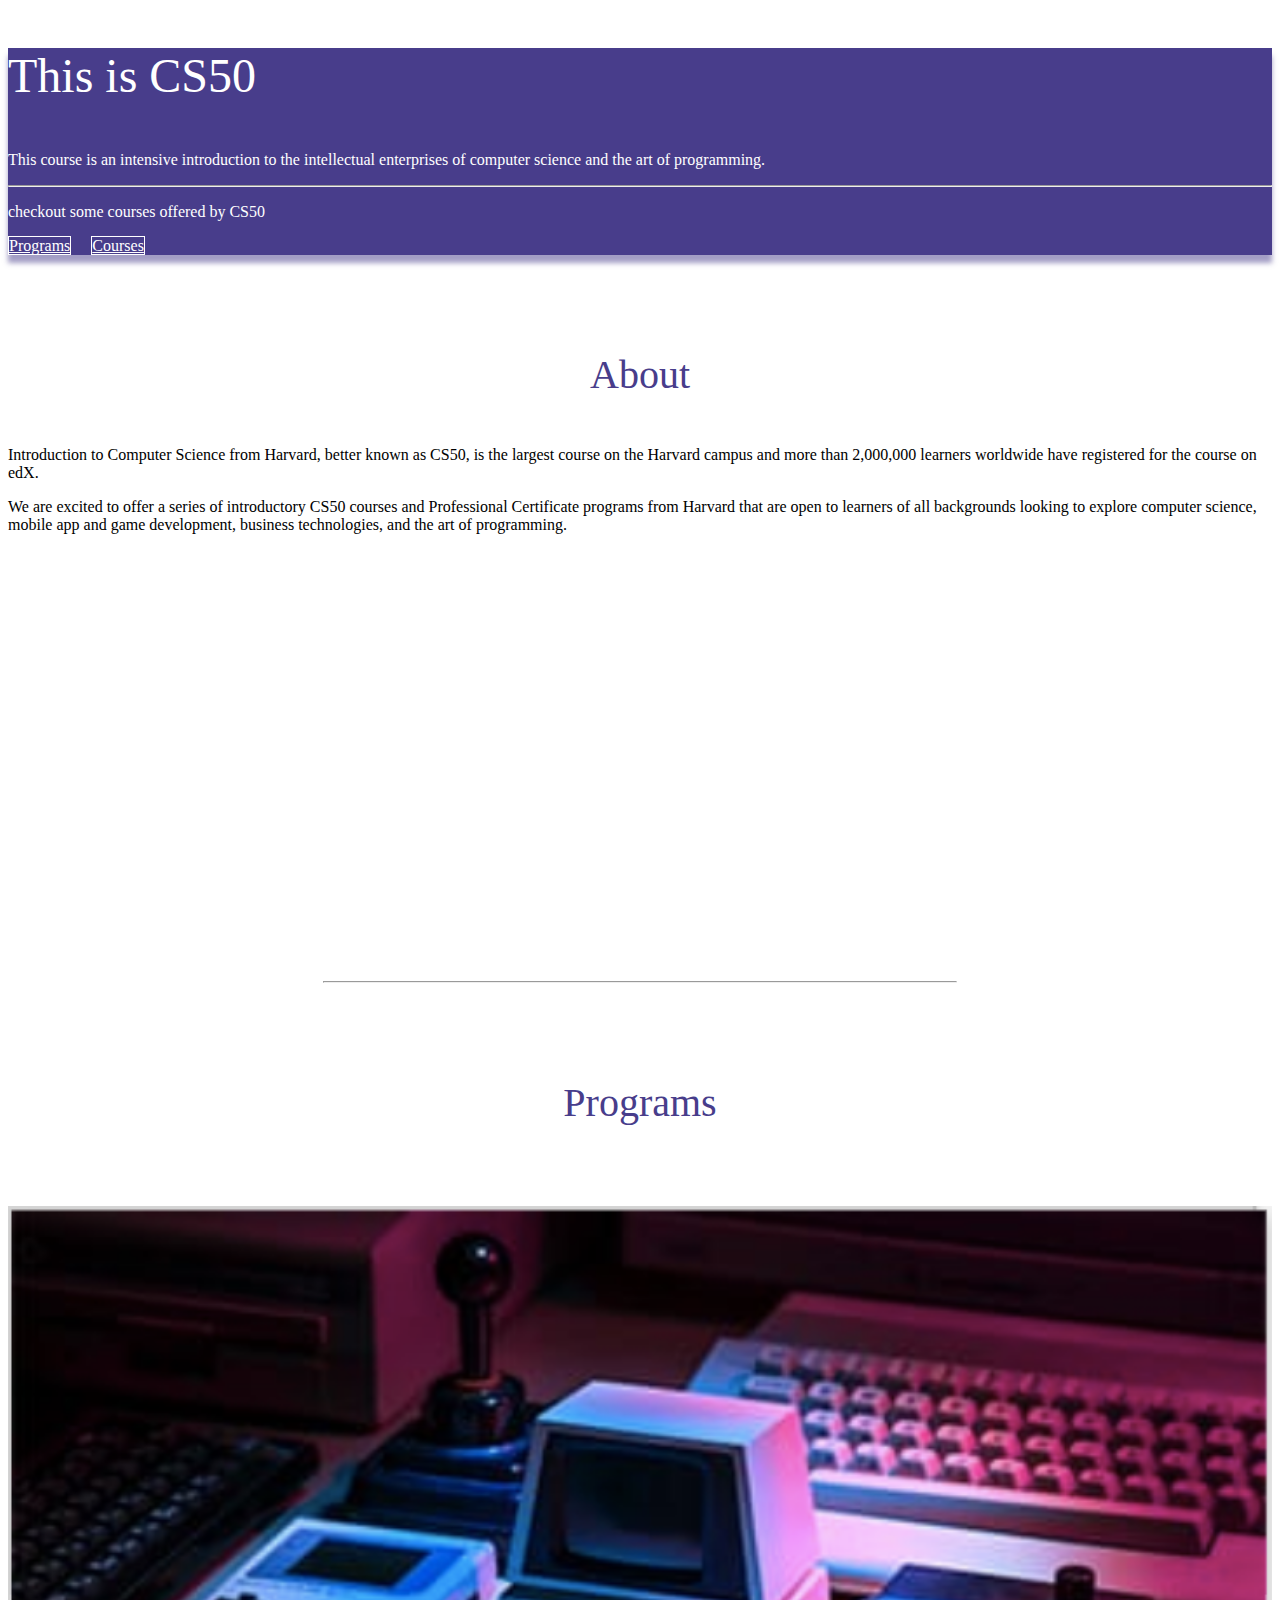
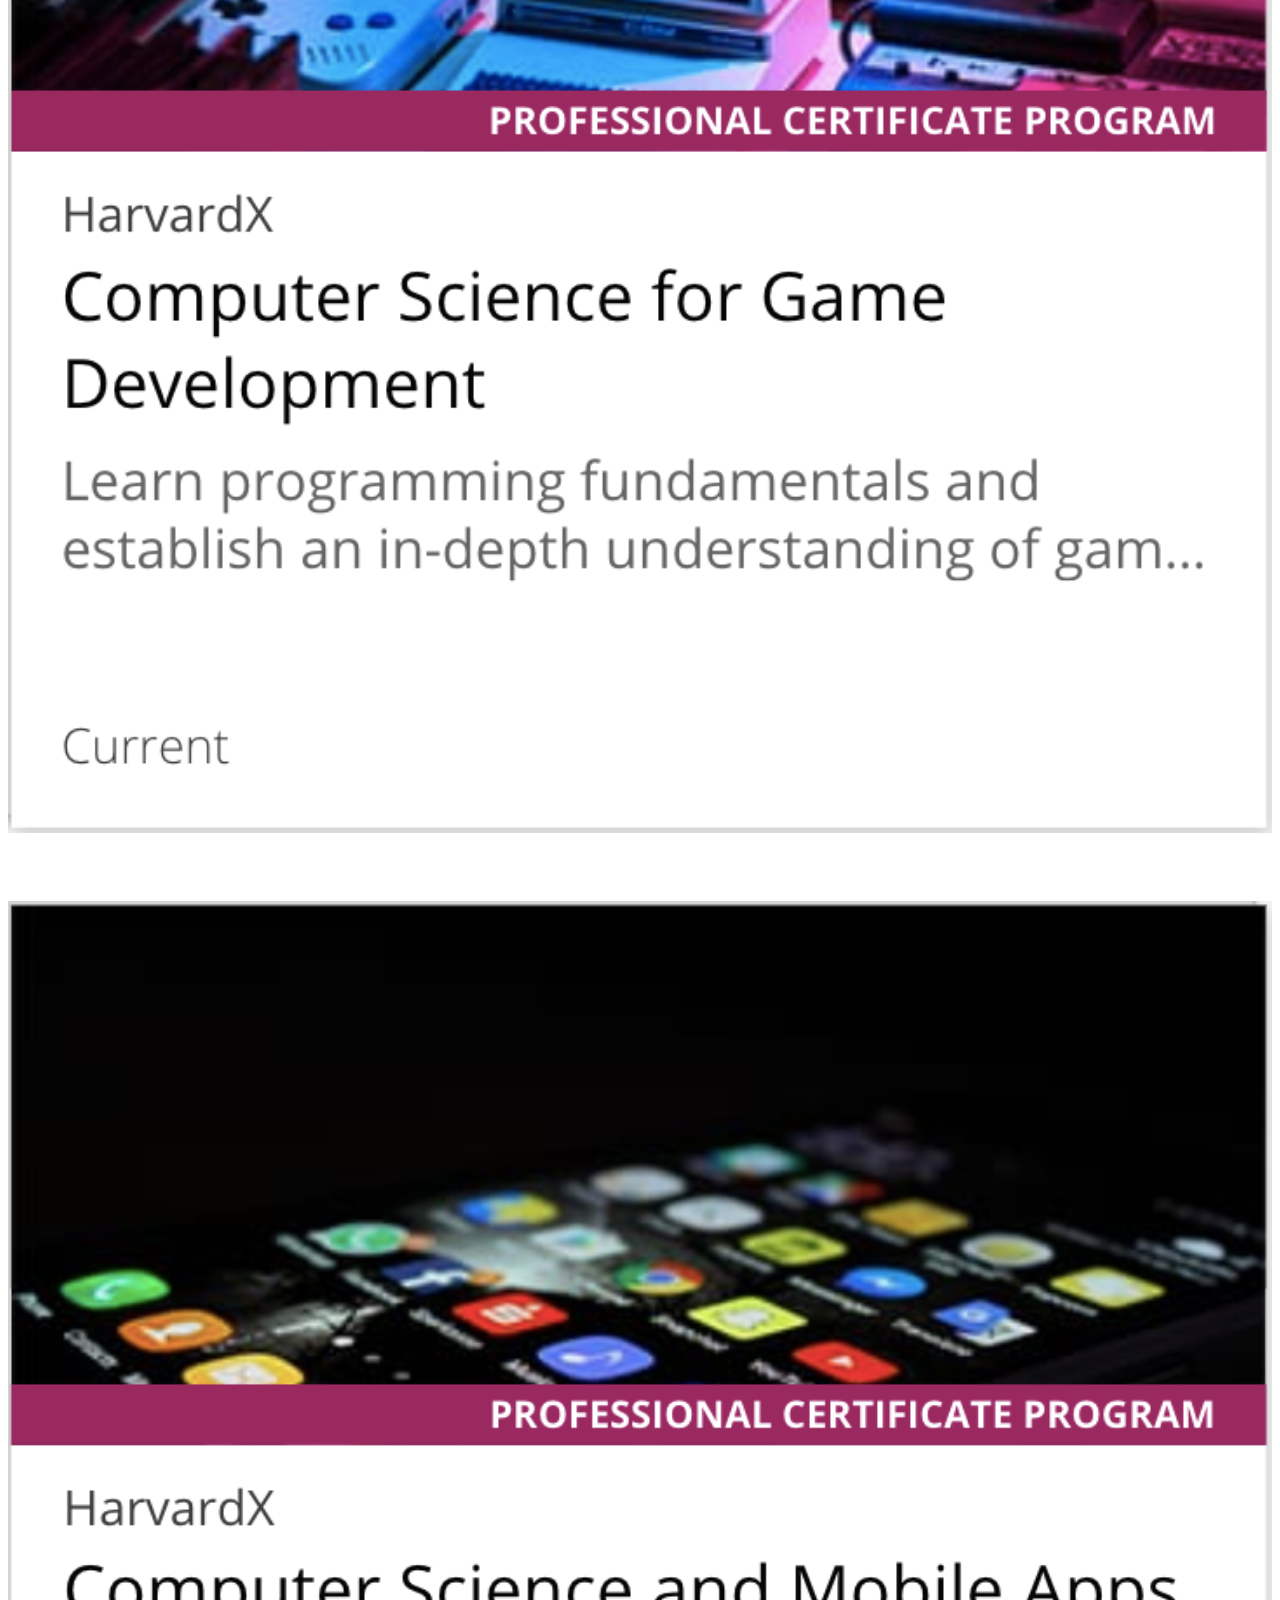
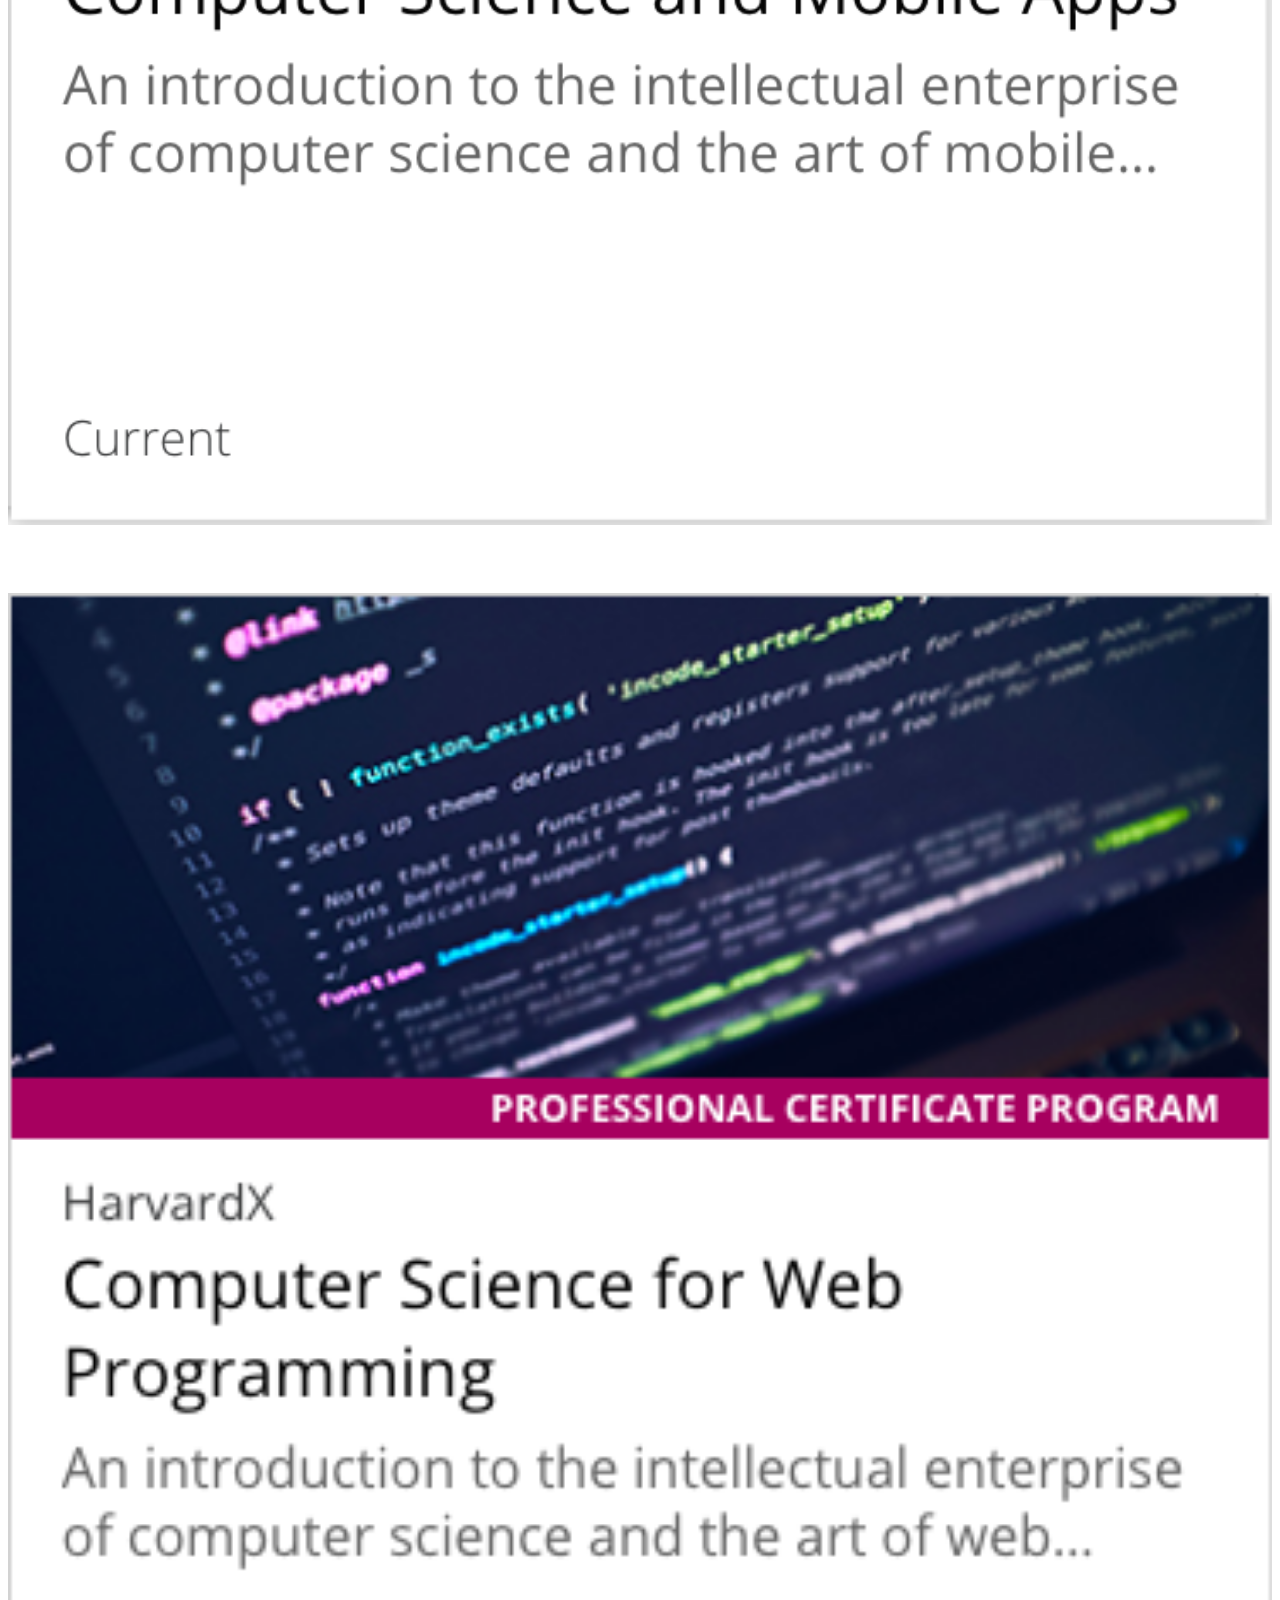
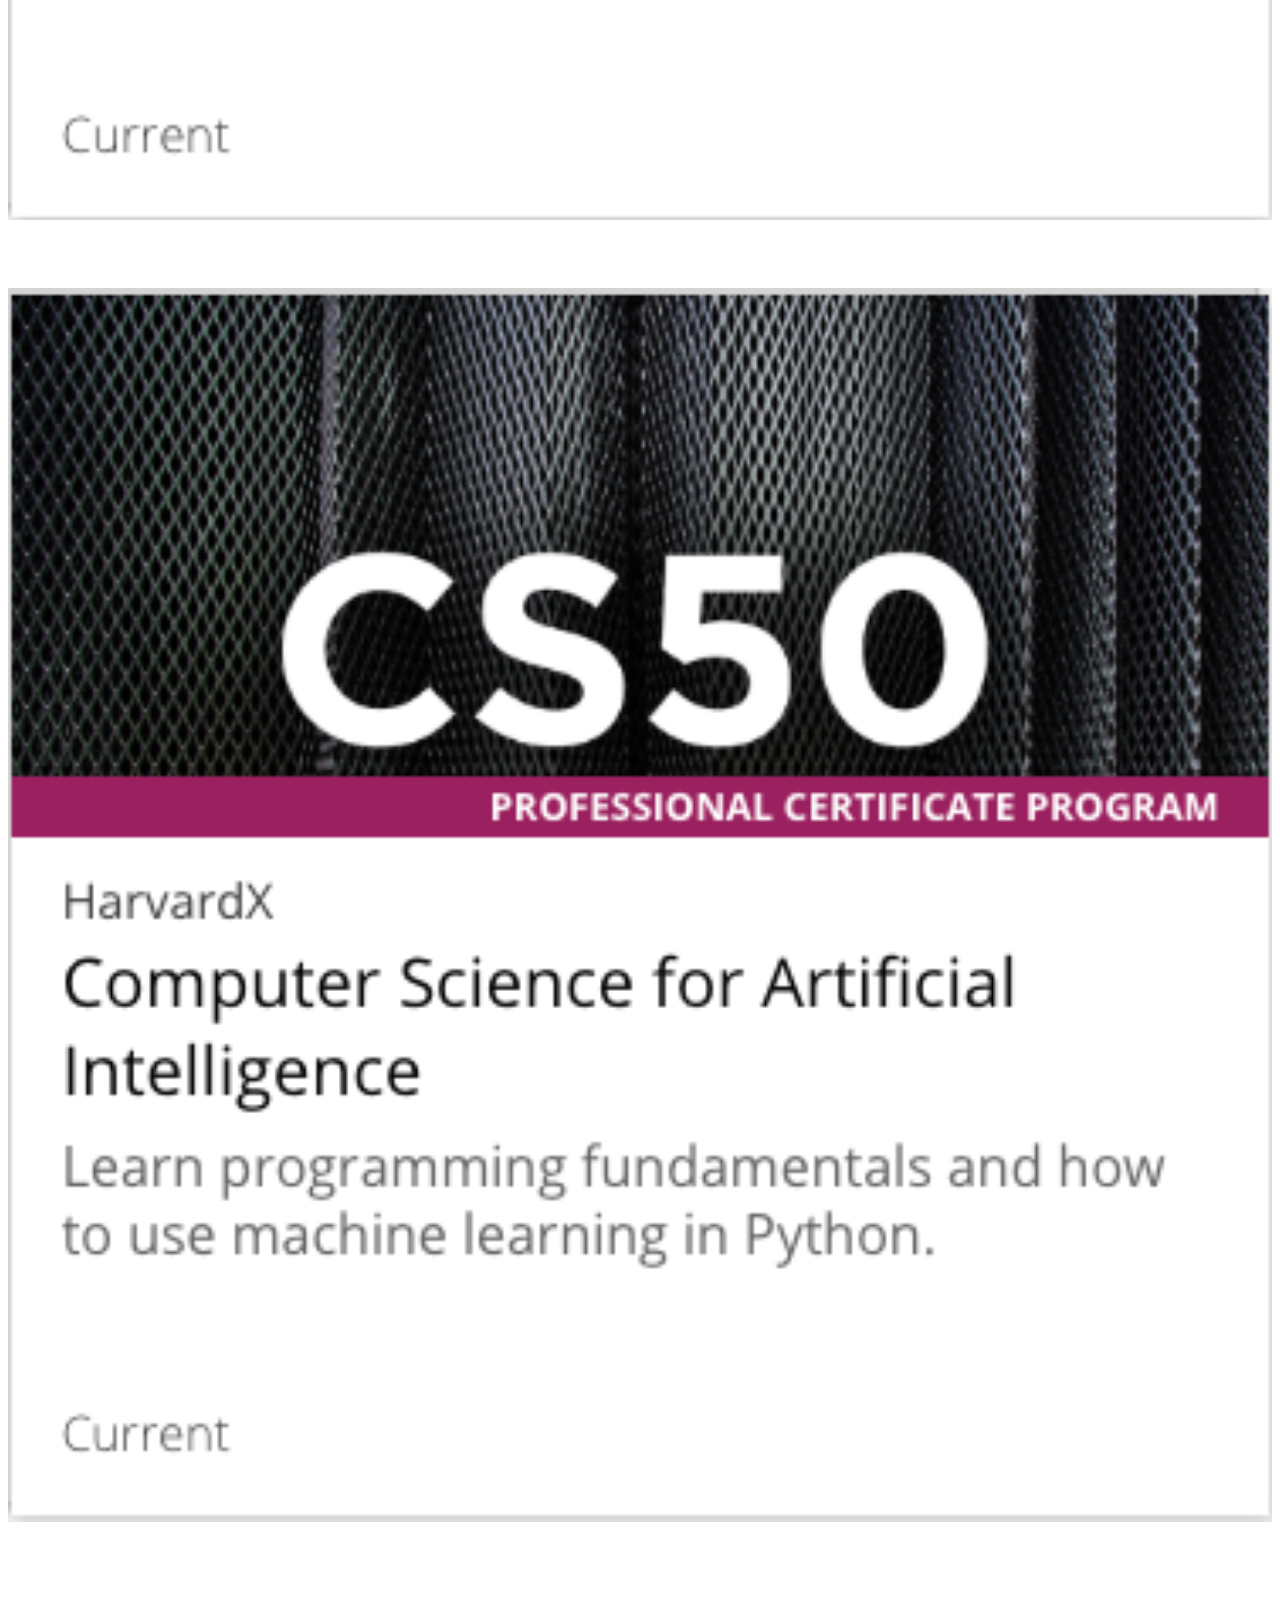
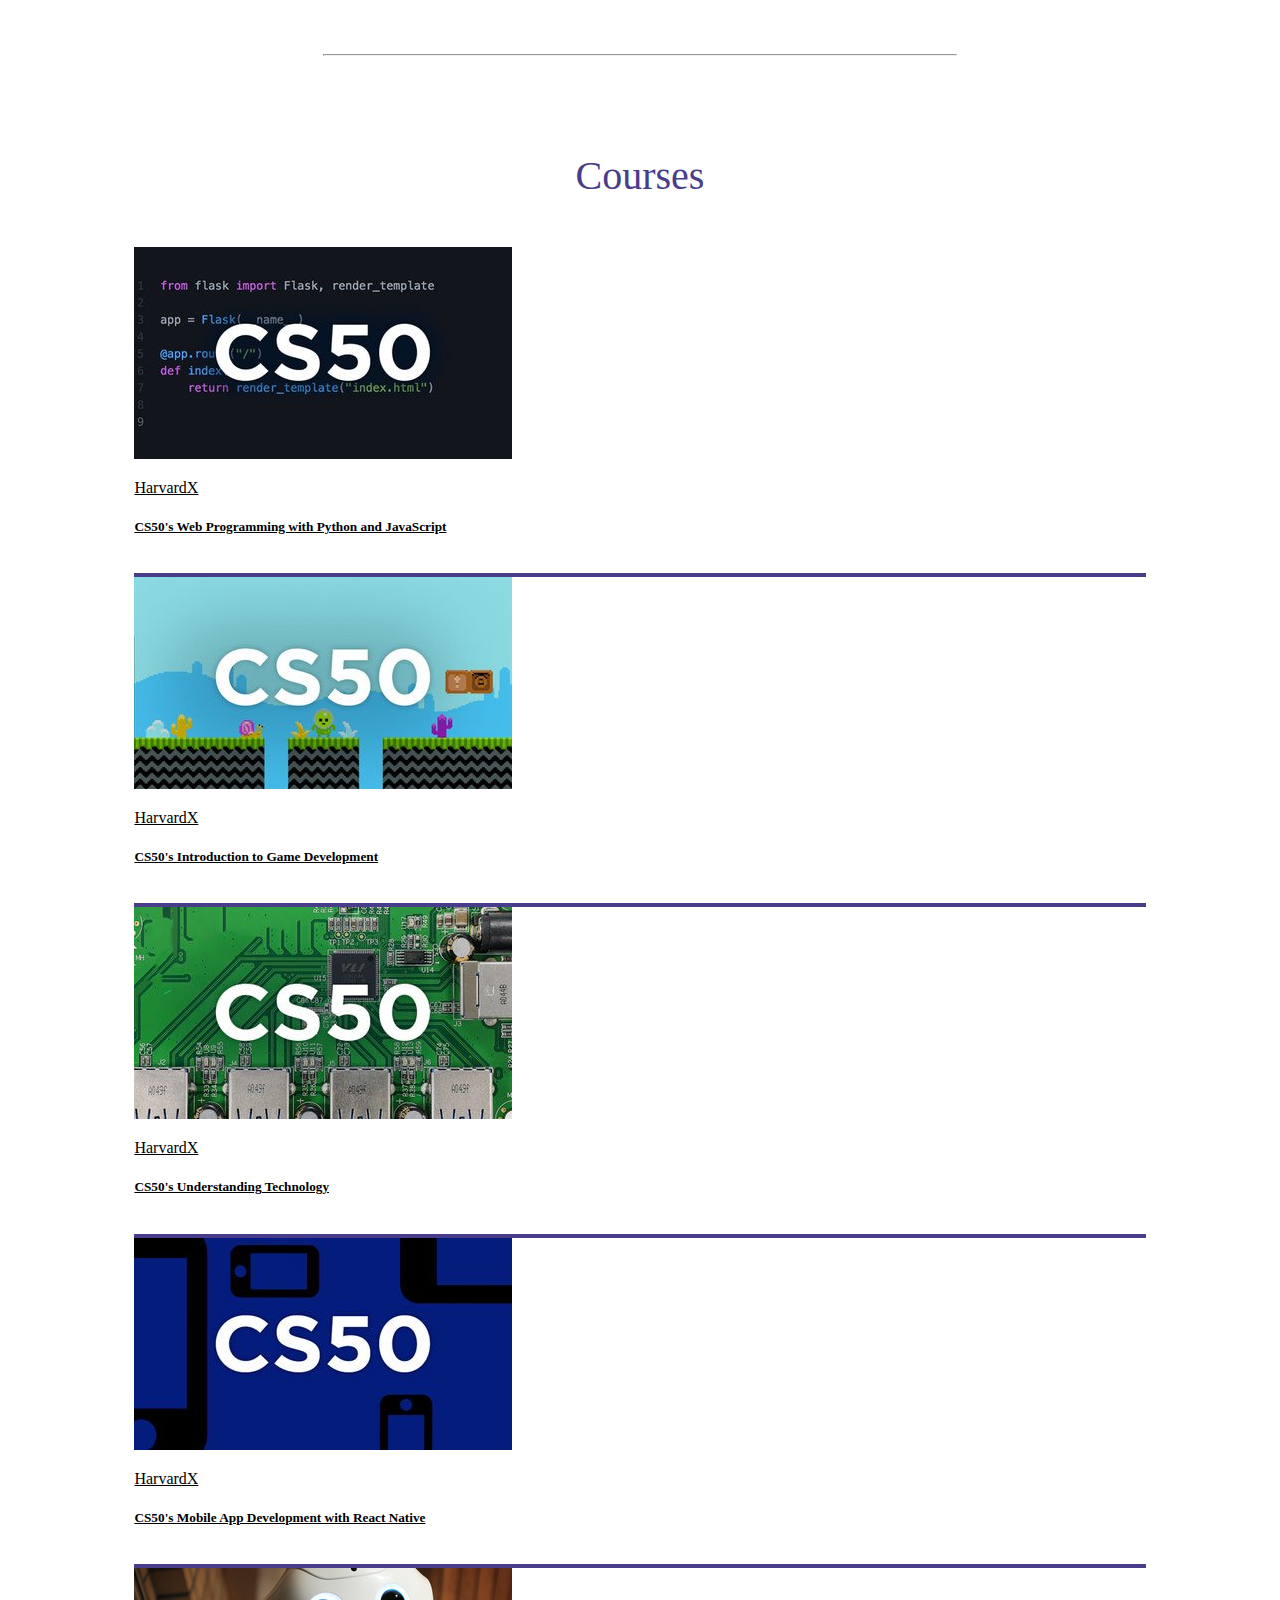
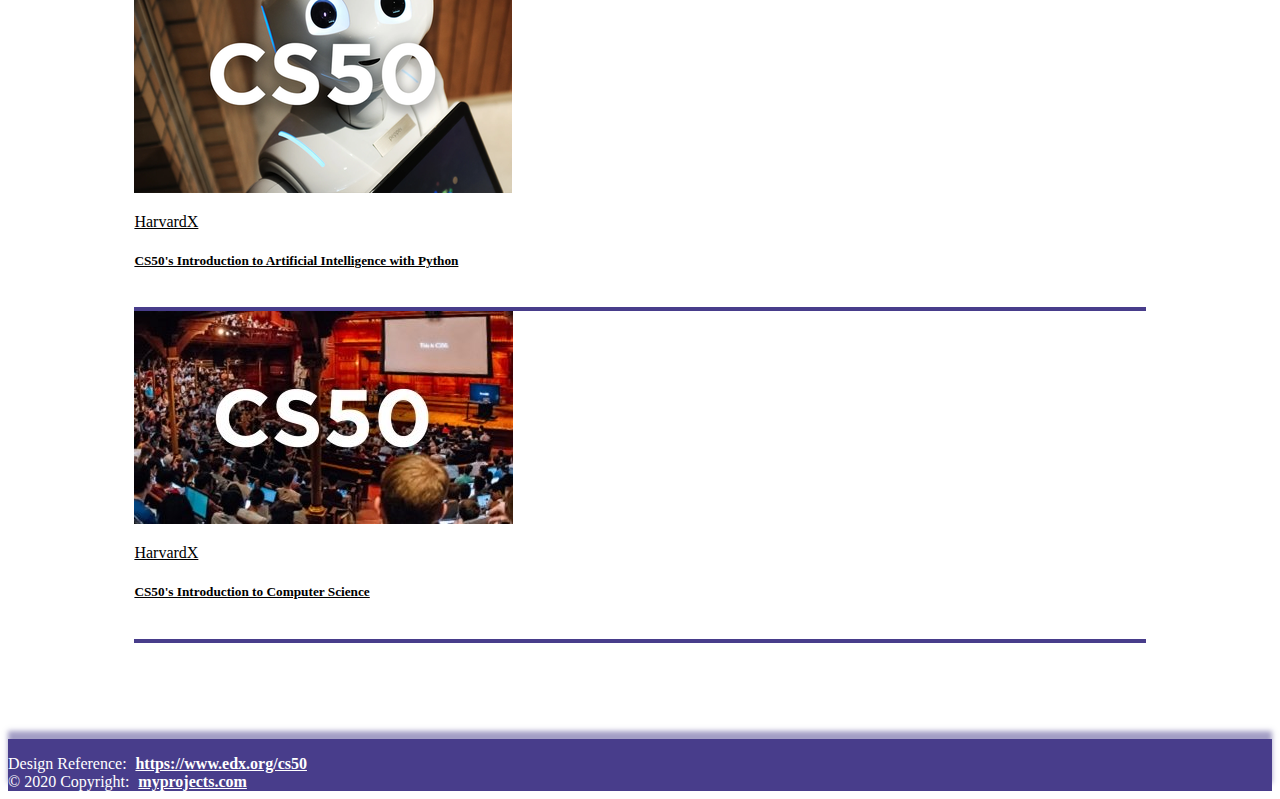
<file: index.html>
<!DOCTYPE html>
<html lang="en" dir="ltr">
  <head>
    <meta charset="utf-8">
    <link rel="stylesheet" href="https://stackpath.bootstrapcdn.com/bootstrap/4.5.0/css/bootstrap.min.css" integrity="sha384-9aIt2nRpC12Uk9gS9baDl411NQApFmC26EwAOH8WgZl5MYYxFfc+NcPb1dKGj7Sk" crossorigin="anonymous">
    <link rel="stylesheet" href="css/master.css">
    <link rel="stylesheet" href="css/home.css">
    <title>EdX - CS50 Courses</title>

    <meta name="viewport" content="width=device-width, initial-scale=1">
  </head>
  <body>
    <div class="jumbotron">
      <div class='container'>
        <h1>This is CS50</h1>
        <p class="lead">This course is an intensive introduction to the intellectual enterprises of computer
          science and the art of programming.
        </p>
        <hr class="my-4">
        <p>checkout some courses offered by CS50</p>
        <p class="lead">
          <a class="btn btn-lg mybtns" href="#programs" >Programs</a>
          <a class="btn btn-lg mybtns" href="#courses" >Courses</a>
        </p>
      </div>
    </div>

    <section id='about' class='container'>
      <h2>About</h2>
      <div class='row justify-content-around'>
        <div class="col-lg-5">
          <p class='lead'>Introduction to Computer Science from Harvard, better known as CS50, is the largest course on the Harvard campus and more than 2,000,000 learners worldwide have registered for the course on edX.</p>
          <p class='lead'>We are excited to offer a series of introductory CS50 courses and Professional Certificate programs from Harvard that are open to learners of all backgrounds looking to explore computer science, mobile app and game development, business technologies, and the art of programming.</p>
        </div>
        <div class="col-lg-5">
          <iframe width="560" height="315" src="https://www.youtube.com/embed/3oFAJtFE8YU" frameborder="0" allow="accelerometer; autoplay; encrypted-media; gyroscope; picture-in-picture" allowfullscreen></iframe>
        </div>
      </div>
    </section>



    <hr class="section-separator">

    <section id='programs' class='container'>
      <h2 >Programs</h2>
      <div class="row  justify-content-around align-items-stretch">

        <div class="col-xl-3 col-lg-4 col-sm-6">
          <a href="https://www.edx.org/professional-certificate/harvardx-computer-science-for-game-development">
            <img src="imgs/harvard-computer-science-for-game-development-professional-certificate.png" alt="">
          </a>
        </div>

        <div class="col-xl-3 col-lg-4 col-sm-6">
          <a href="https://www.edx.org/professional-certificate/harvardx-computer-science-and-mobile-apps">
            <img src="imgs/harvard-computer-science-and-mobile-apps-professional-certificate.png" alt="">
          </a>
        </div>

        <div class="col-xl-3 col-lg-4 col-sm-6">
          <a href="https://www.edx.org/professional-certificate/harvardx-computer-science-for-web-programming">
            <img src="imgs/harvard-cs-for-web-pc.png" alt="">
          </a>
        </div>

        <div class="col-xl-3 col-lg-4 col-sm-6">
          <a href="https://www.edx.org/professional-certificate/harvardx-computer-science-for-artifical-intelligence">
            <img src="imgs/harvard-cs-for-ai-pc.png" alt="">
          </a>
        </div>
      </div>
    </section>

    <hr class="section-separator">

    <section id='courses' class='container'>
      <h2 >Courses</h2>
      <div class="row  justify-content-around align-items-stretch">

        <div class="col-xl-3 col-lg-4 col-sm-6">
          <a href="courses/web-dev.html">
            <div class="card">
              <img src="imgs/web-dev.jpg" class="card-img-top" alt="web-dev">
              <div class="card-body">
                <p class="card-text">HarvardX</p>
                <h5 class="card-title">CS50's Web Programming with Python and JavaScript</h5>
              </div>
            </div>
          </a>
        </div>

        <div class="col-xl-3 col-lg-4 col-sm-6">
          <a href="courses/game-dev.html">
            <div class="card">
              <img src="imgs/game-dev.jpg" class="card-img-top" alt="game-dev">
              <div class="card-body">
                <p class="card-text">HarvardX</p>
                <h5 class="card-title">CS50's Introduction to Game Development</h5>
              </div>
            </div>
          </a>
        </div>

        <div class="col-xl-3 col-lg-4 col-sm-6">
          <a href="courses/understanding-tech.html">
            <div class="card">
              <img src="imgs/understanding-tech.jpg" class="card-img-top" alt="understanding-tech">
              <div class="card-body">
                <p class="card-text">HarvardX</p>
                <h5 class="card-title">CS50's Understanding Technology</h5>
              </div>
            </div>
          </a>
        </div>

        <div class="col-xl-3 col-lg-4 col-sm-6">
          <a href="courses/mobile-app-dev.html">
            <div class="card">
              <img src="imgs/mobile-app-dev.jpg" class="card-img-top" alt="mobile-app-dev">
              <div class="card-body">
                <p class="card-text">HarvardX</p>
                <h5 class="card-title">CS50's Mobile App Development with React Native</h5>
              </div>
            </div>
          </a>
        </div>

        <div class="col-xl-3 col-lg-4 col-sm-6">
          <a href="courses/intro-to-ai.html">
            <div class="card">
              <img src="imgs/intro-to-ai.jpg" class="card-img-top" alt="intro-to-ai">
              <div class="card-body">
                <p class="card-text">HarvardX</p>
                <h5 class="card-title">CS50's Introduction to Artificial Intelligence with Python</h5>
              </div>
            </div>
          </a>
        </div>

        <div class="col-xl-3 col-lg-4 col-sm-6">
          <a href="courses/intro-to-cs.html">
            <div class="card">
              <img src="imgs/intro-to-cs.jpg" class="card-img-top" alt="intro-to-cs">
              <div class="card-body">
                <p class="card-text">HarvardX</p>
                <h5 class="card-title">CS50's Introduction to Computer Science</h5>
              </div>
            </div>
          </a>
        </div>

      </div>
    </section>

    <!-- Footer -->

    <footer class="container-fluid page-footer font-small">
      <div class="text-center">Design Reference:
        <a class='' href="https://www.edx.org/cs50">   https://www.edx.org/cs50</a>
      </div>
      <div class="footer-copyright text-center py-3">© 2020 Copyright:
        <a class='' href="#" >  myprojects.com </a>
      </div>
    </footer>

  </body>


</html>
</file>
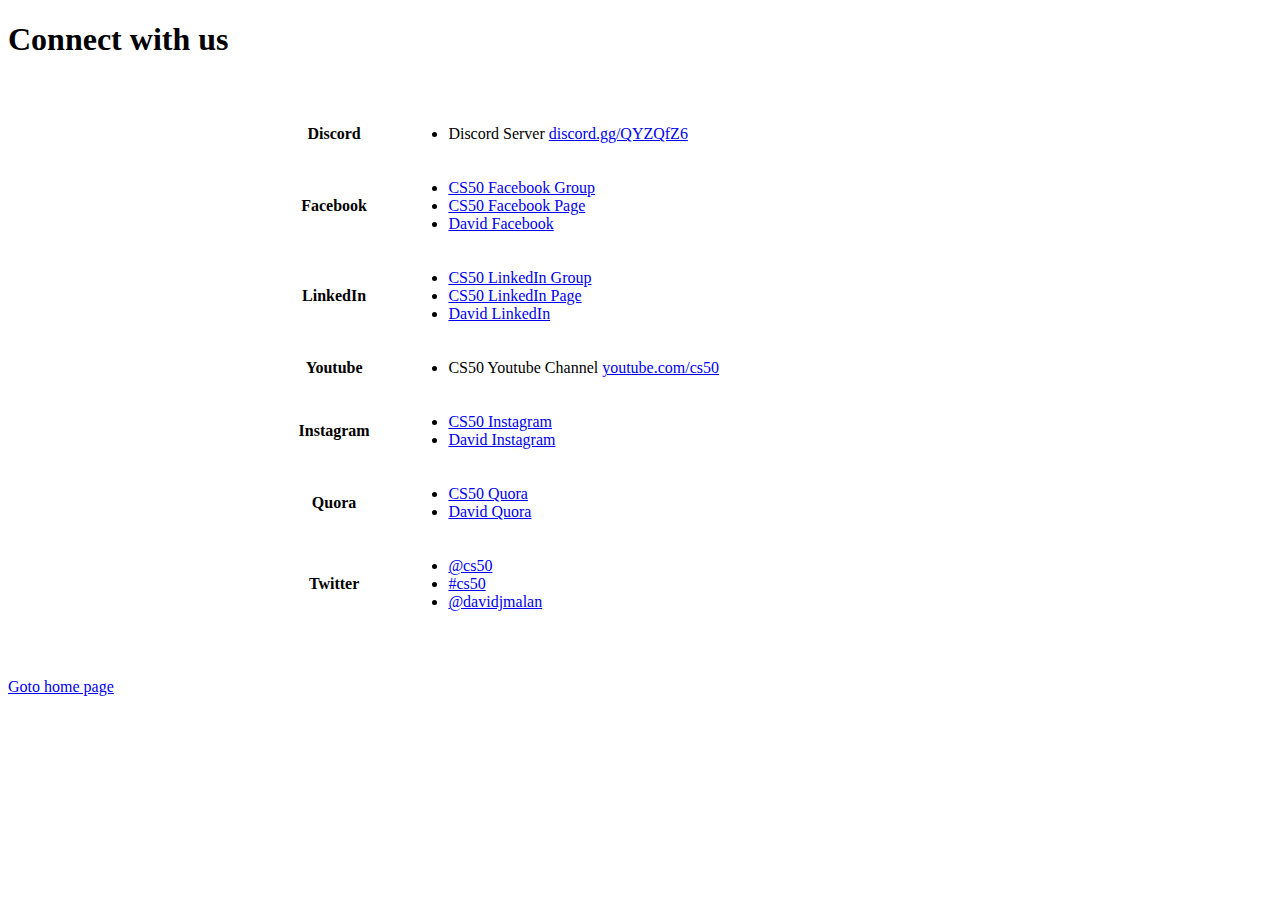
<file: connect.html>
<!DOCTYPE html>
<html lang="en" dir="ltr">
  <head>
    <meta charset="utf-8">
    <meta name="viewport" content="width=device-width, initial-scale=1">
    <link rel="stylesheet" href="https://stackpath.bootstrapcdn.com/bootstrap/4.5.0/css/bootstrap.min.css" integrity="sha384-9aIt2nRpC12Uk9gS9baDl411NQApFmC26EwAOH8WgZl5MYYxFfc+NcPb1dKGj7Sk" crossorigin="anonymous">
    <title>Contact Us</title>
  </head>
  <body >
    <h1 class='display-4 text-center'>Connect with us</h1>
    <div class="container-sm">
      <table class='table'style="width:60%;margin:3rem auto;" >
        <tr>
          <th>Discord</th>
          <td>
            <ul>
              <li> Discord Server <a href="https://discord.gg/QYZQfZ6">discord.gg/QYZQfZ6</a></li>
            </ul>
          </td>
        </tr>
        <tr>
          <th>Facebook</th>
          <td>
            <ul>
              <li><a href="https://www.facebook.com/groups/cs50">CS50 Facebook Group</a></li>
              <li><a href="https://www.facebook.com/cs50">CS50 Facebook Page</a> </li>
              <li><a href="https://www.facebook.com/dmalan">David Facebook</a> </li>

            </ul>
          </td>
        </tr>
        <tr>
          <th>LinkedIn</th>
          <td>
            <ul>
              <li><a href="https://www.linkedin.com/groups/7437240/">CS50 LinkedIn Group</a></li>
              <li><a href="https://www.linkedin.com/company/cs50/">CS50 LinkedIn Page</a> </li>
              <li><a href="https://www.linkedin.com/in/malan/">David LinkedIn</a> </li>
            </ul>
          </td>
        </tr>
        <tr>
          <th>Youtube</th>
          <td>
            <ul>
              <li> CS50 Youtube Channel <a href="http://www.youtube.com/subscription_center?add_user=cs50tv">youtube.com/cs50</a></li>
            </ul>
          </td>
        </tr>
        <tr>
          <th>Instagram</th>
          <td>
            <ul>
              <li>  <a href="https://www.instagram.com/cs50/">CS50 Instagram</a></li>
              <li>  <a href="https://instagram.com/davidjmalan/">David Instagram</a></li>
            </ul>
          </td>
        </tr>
        <tr>
          <th>Quora</th>
          <td>
            <ul>
              <li><a href="https://www.quora.com/topic/Harvard-CS50">CS50 Quora</a></li>
              <li><a href="https://www.quora.com/profile/David-J-Malan">David Quora</a></li>

            </ul>
          </td>
        </tr>
        <tr>
          <th>Twitter</th>
          <td>
            <ul>
              <li><a href="https://twitter.com/@cs50">@cs50</a></li>
              <li><a href="https://twitter.com/intent/tweet?hashtags=cs50">#cs50</a></li>
              <li><a href="https://twitter.com/@davidjmalan">@davidjmalan</a></li>
            </ul>
          </td>
        </tr>
      </table>
      <p class='lead text-center'><a href="./index.html">Goto home page</a>
    </div>
  </body>
</html>
</file>
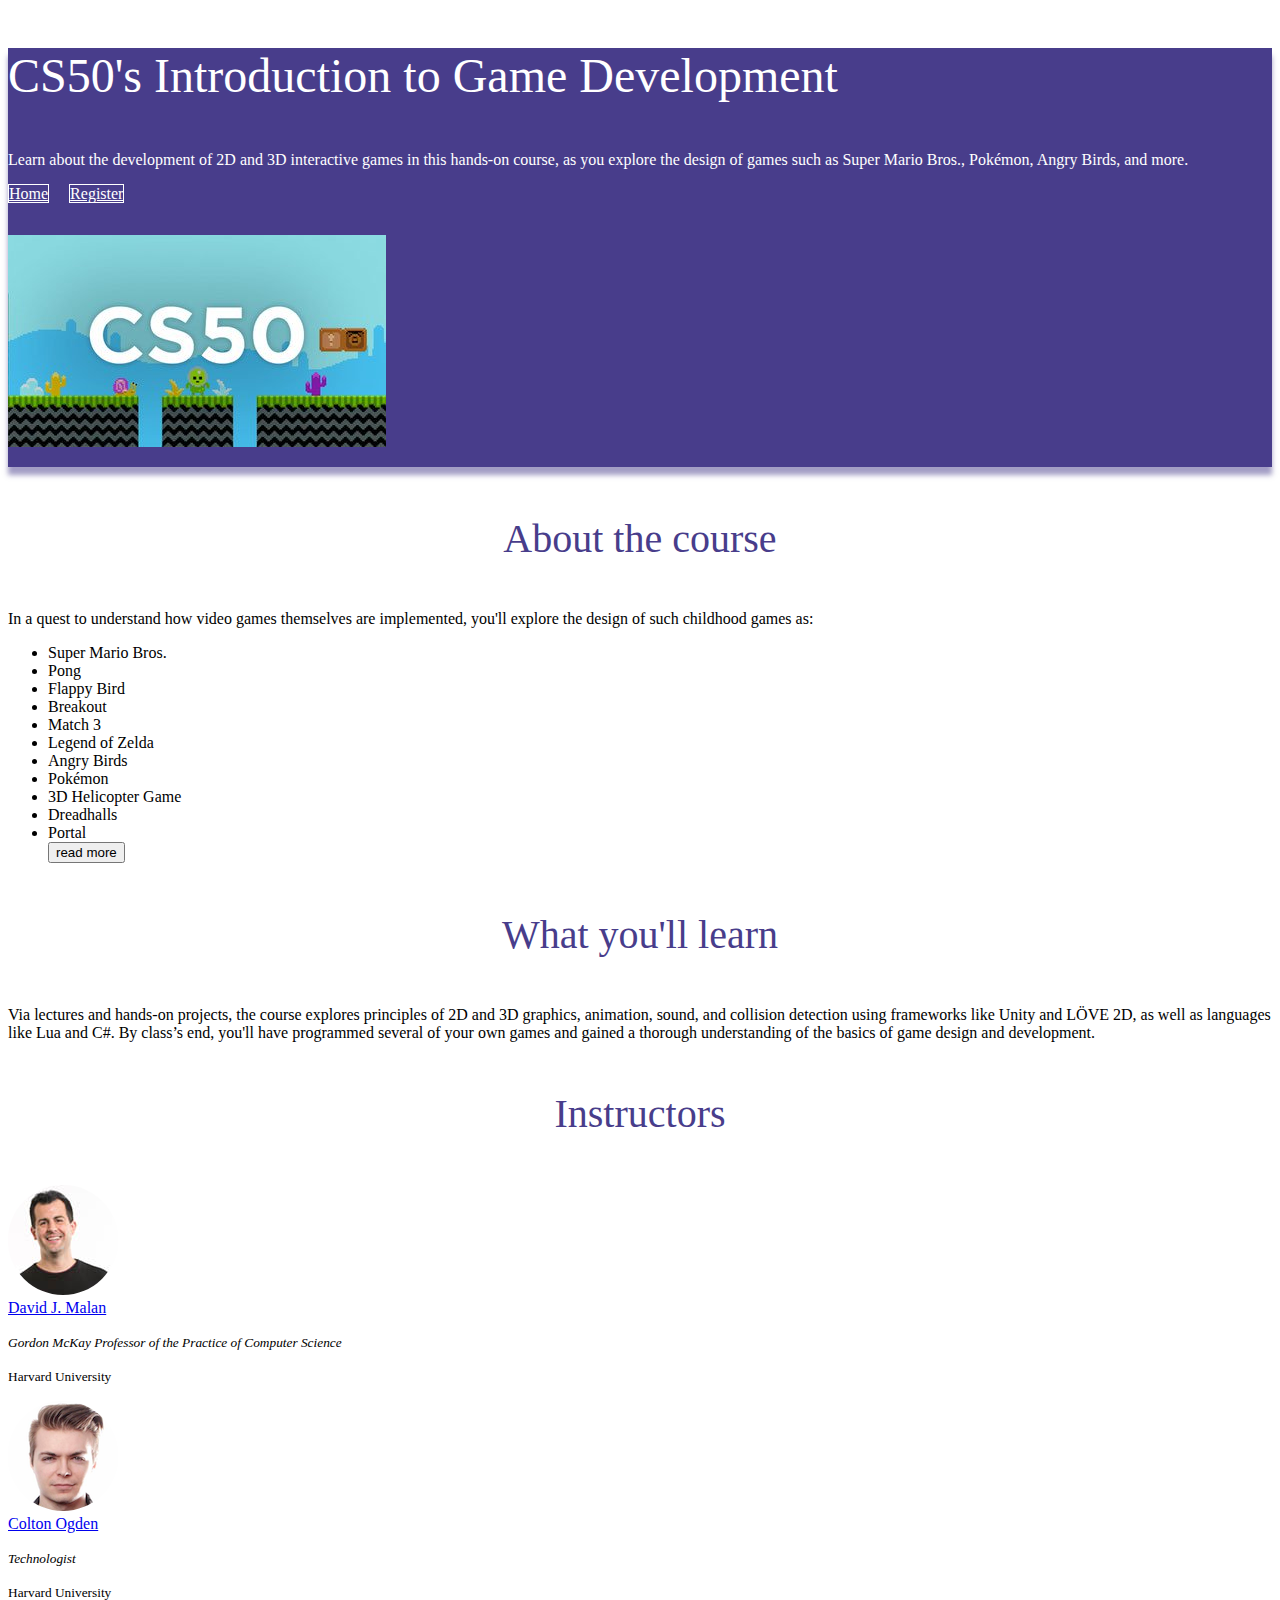
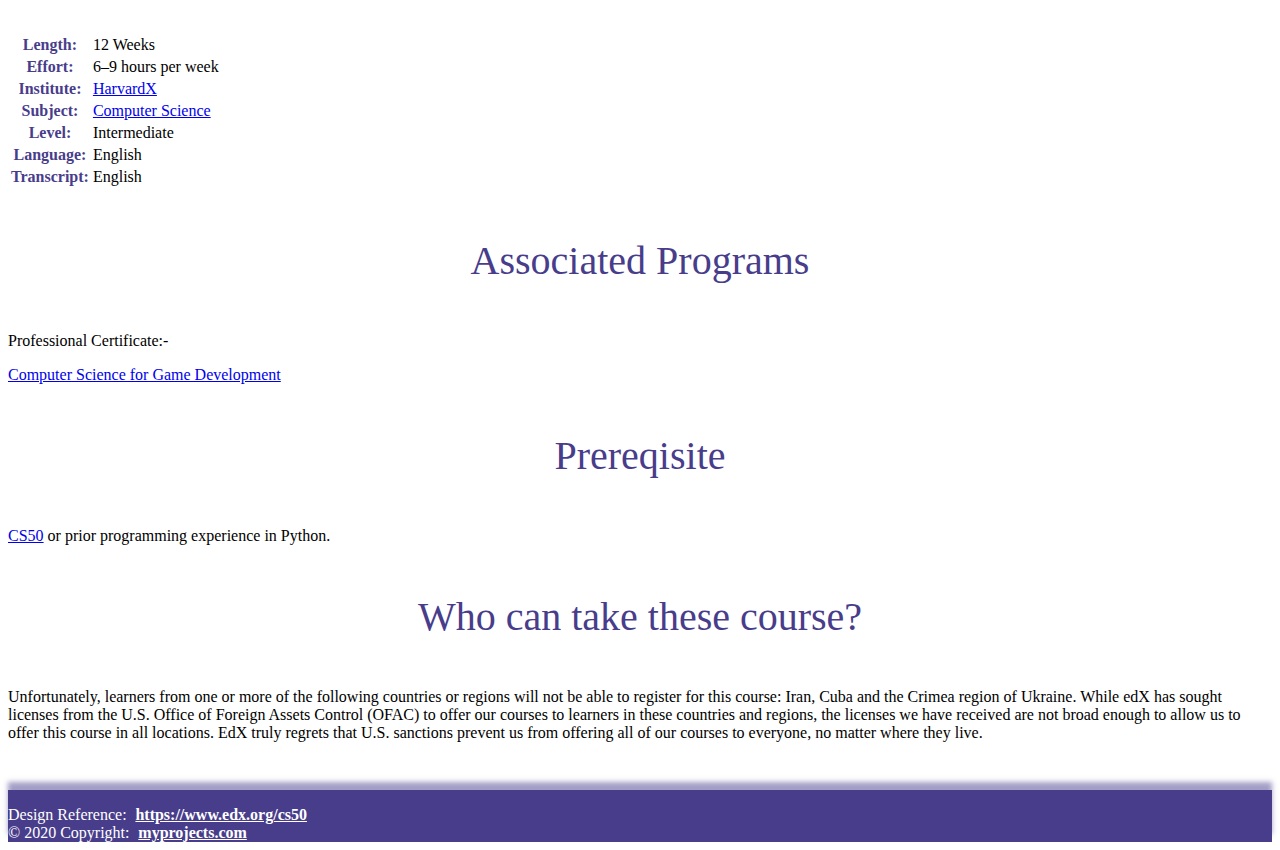
<file: courses/game-dev.html>
<!DOCTYPE html>
<html lang="en" dir="ltr">
  <head>
    <meta charset="utf-8">
    <meta name="viewport" content="width=device-width, initial-scale=1">
    <link rel="stylesheet" href="https://stackpath.bootstrapcdn.com/bootstrap/4.5.0/css/bootstrap.min.css" integrity="sha384-9aIt2nRpC12Uk9gS9baDl411NQApFmC26EwAOH8WgZl5MYYxFfc+NcPb1dKGj7Sk" crossorigin="anonymous">
    <link rel="stylesheet" href="../css/master.css">
    <link rel="stylesheet" href="../css/course.css">
    <title>CS50's Introduction to Game Development</title>
  </head>
  <body>
    <header class='jumbotron'>
      <div class="container">
        <div class='row justify-content-between'>
          <div class="col-lg-6">
            <h1 class=''>CS50's Introduction to Game Development</h1>
            <p class='lead'>Learn about the development of 2D and 3D interactive games in this hands-on course, as you explore the design of games such as Super Mario Bros., Pokémon, Angry Birds, and more.</p>

            <p class="lead">
              <a class="btn btn-lg mybtns" href="../index.html" >Home</a>
              <a class="btn btn-lg mybtns" href="https://www.edx.org/course/cs50s-introduction-to-game-development" >Register</a>
            </p>
          </div>
          <div class="col-md-4 ">
            <img src="../imgs/game-dev.jpg" class='center-block' alt="" width='100%'>
          </div>
        </div>
      </div>
    </header>

    <div class='container'>
      <div class='row justify-content-between'>

        <div class="col-lg-5 order">
          <section>
            <h2 class=''>About the course</h2>
            <p class='lead'>In a quest to understand how video games themselves are implemented, you'll explore the design of such childhood games as:</p>
            <ul>
              <li class='lead'>Super Mario Bros. </li>
              <li class='lead'>Pong</li>
              <li class='lead'>Flappy Bird</li>
              <div id="list-more" class="collapse">
                <li class='lead'>Breakout</li>
                <li class='lead'>Match 3</li>
                <li class='lead'>Legend of Zelda</li>
                <li class='lead'>Angry Birds</li>
                <li class='lead'>Pokémon</li>
                <li class='lead'>3D Helicopter Game</li>
                <li class='lead'>Dreadhalls</li>
                <li class='lead'>Portal</li>
              </div>
              <button type='button' class="btn-sm more-btn" data-toggle='collapse' data-target='#list-more'>read more</button>
            </ul>
          </section>

          <section>
            <h2 class=' '>What you'll learn</h2>
            <p class="lead">Via lectures and hands-on projects, the course explores principles of 2D and 3D graphics, animation, sound, and collision detection using frameworks like Unity and LÖVE 2D, as well as languages like Lua and C#. By class’s end, you'll have programmed several of your own games and gained a thorough understanding of the basics of game design and development.</p>
          </section>
          <section class='container'>
            <h2 class=' '>Instructors</h2>

            <div class="row">
              <div class="col-lg-6">
                <div class="row">
                  <div class="col-4">
                    <img class='profile-pic' src="../imgs/david-j-malan.jpg" alt="david-j-malan" width="120%">
                  </div>
                  <div class="col-8">
                    <a href="https://www.edx.org/bio/david-j-malan">David J. Malan</a>
                    <p><small> <i>Gordon McKay Professor of the Practice of Computer Science</i> </small></p>
                    <p><small class="text-muted">Harvard University</small></p>
                  </div>
                </div>
              </div>
              <div class="col-lg-6">
                <div class="row">
                  <div class="col-4">
                    <img class='profile-pic' src="../imgs/colton-ogden.jpg" alt="colton-ogden" width="120%" >
                  </div>
                  <div class="col-8">
                    <a href="https://www.edx.org/bio/colton-ogden">Colton Ogden</a>
                    <p><small> <i>Technologist</i> </small></p>
                    <p><small class="text-muted">Harvard University</small></p>
                  </div>
                </div>
              </div>
            </div>
          </section>
        </div>
        <div class="col-lg-5 ">
          <section>
            <table class='table table-striped'>
              <tr>
                <th>Length:</th>
                <td>12 Weeks</td>
              </tr>
              <tr>
                <th>Effort:</th>
                <td>6–9 hours per week</td>
              </tr>
              <tr>
                <th>Institute:</th>
                <td> <a href="https://www.edx.org/school/harvardx">HarvardX</a> </td>
              </tr>
              <tr>
                <th>Subject:</th>
                <td> <a href="https://www.edx.org/course/subject/computer-science">Computer Science</a> </td>
              </tr>
              <tr>
                <th>Level:</th>
                <td>Intermediate</td>
              </tr>
              <tr>
                <th>Language:</th>
                <td>English</td>
              </tr>
              <tr>
                <th>Transcript:</th>
                <td>English</td>
              </tr>
            </table>
          </section>
          <section>
            <h2 class=''>Associated Programs</h2>
            <div class='row'>
                <div class='col-6'><p class='lead'>Professional Certificate:-</p></div>
                <div class='col-6'> <a href="https://www.edx.org/professional-certificate/harvardx-computer-science-for-game-development">Computer Science for Game Development</a></div>
            </div>
          </section>
          <section>
            <h2 class=''>Prereqisite</h2>
            <p class='lead'> <a href="../courses/intro-to-cs.html">CS50</a> or prior programming experience in Python.</p>
          </section>
          <section>
            <h2 class=''>Who can take these course?</h2>
            <p class='lead'>Unfortunately, learners from one or more of the following countries or regions will not be able to register for this course: Iran, Cuba and the Crimea region of Ukraine. While edX has sought licenses from the U.S. Office of Foreign Assets Control (OFAC) to offer our courses to learners in these countries and regions, the licenses we have received are not broad enough to allow us to offer this course in all locations. EdX truly regrets that U.S. sanctions prevent us from offering all of our courses to everyone, no matter where they live.</p>
          </section>
        </div>
      </div>
    </div>
    <footer class="container-fluid page-footer font-small">
      <div class="text-center">Design Reference:
        <a href="https://www.edx.org/cs50">https://www.edx.org/cs50</a>
      </div>
      <div class="footer-copyright text-center py-3">© 2020 Copyright:
        <a href="#"> myprojects.com </a>
      </div>
    </footer>
  </body>
  <script src="https://code.jquery.com/jquery-3.2.1.slim.min.js" integrity="sha384-KJ3o2DKtIkvYIK3UENzmM7KCkRr/rE9/Qpg6aAZGJwFDMVNA/GpGFF93hXpG5KkN" crossorigin="anonymous"></script>
  <script src="https://cdnjs.cloudflare.com/ajax/libs/popper.js/1.12.3/umd/popper.min.js" integrity="sha384-vFJXuSJphROIrBnz7yo7oB41mKfc8JzQZiCq4NCceLEaO4IHwicKwpJf9c9IpFgh" crossorigin="anonymous"></script>
  <script src="https://maxcdn.bootstrapcdn.com/bootstrap/4.0.0-beta.2/js/bootstrap.min.js" integrity="sha384-alpBpkh1PFOepccYVYDB4do5UnbKysX5WZXm3XxPqe5iKTfUKjNkCk9SaVuEZflJ" crossorigin="anonymous"></script>
</html>
</file>
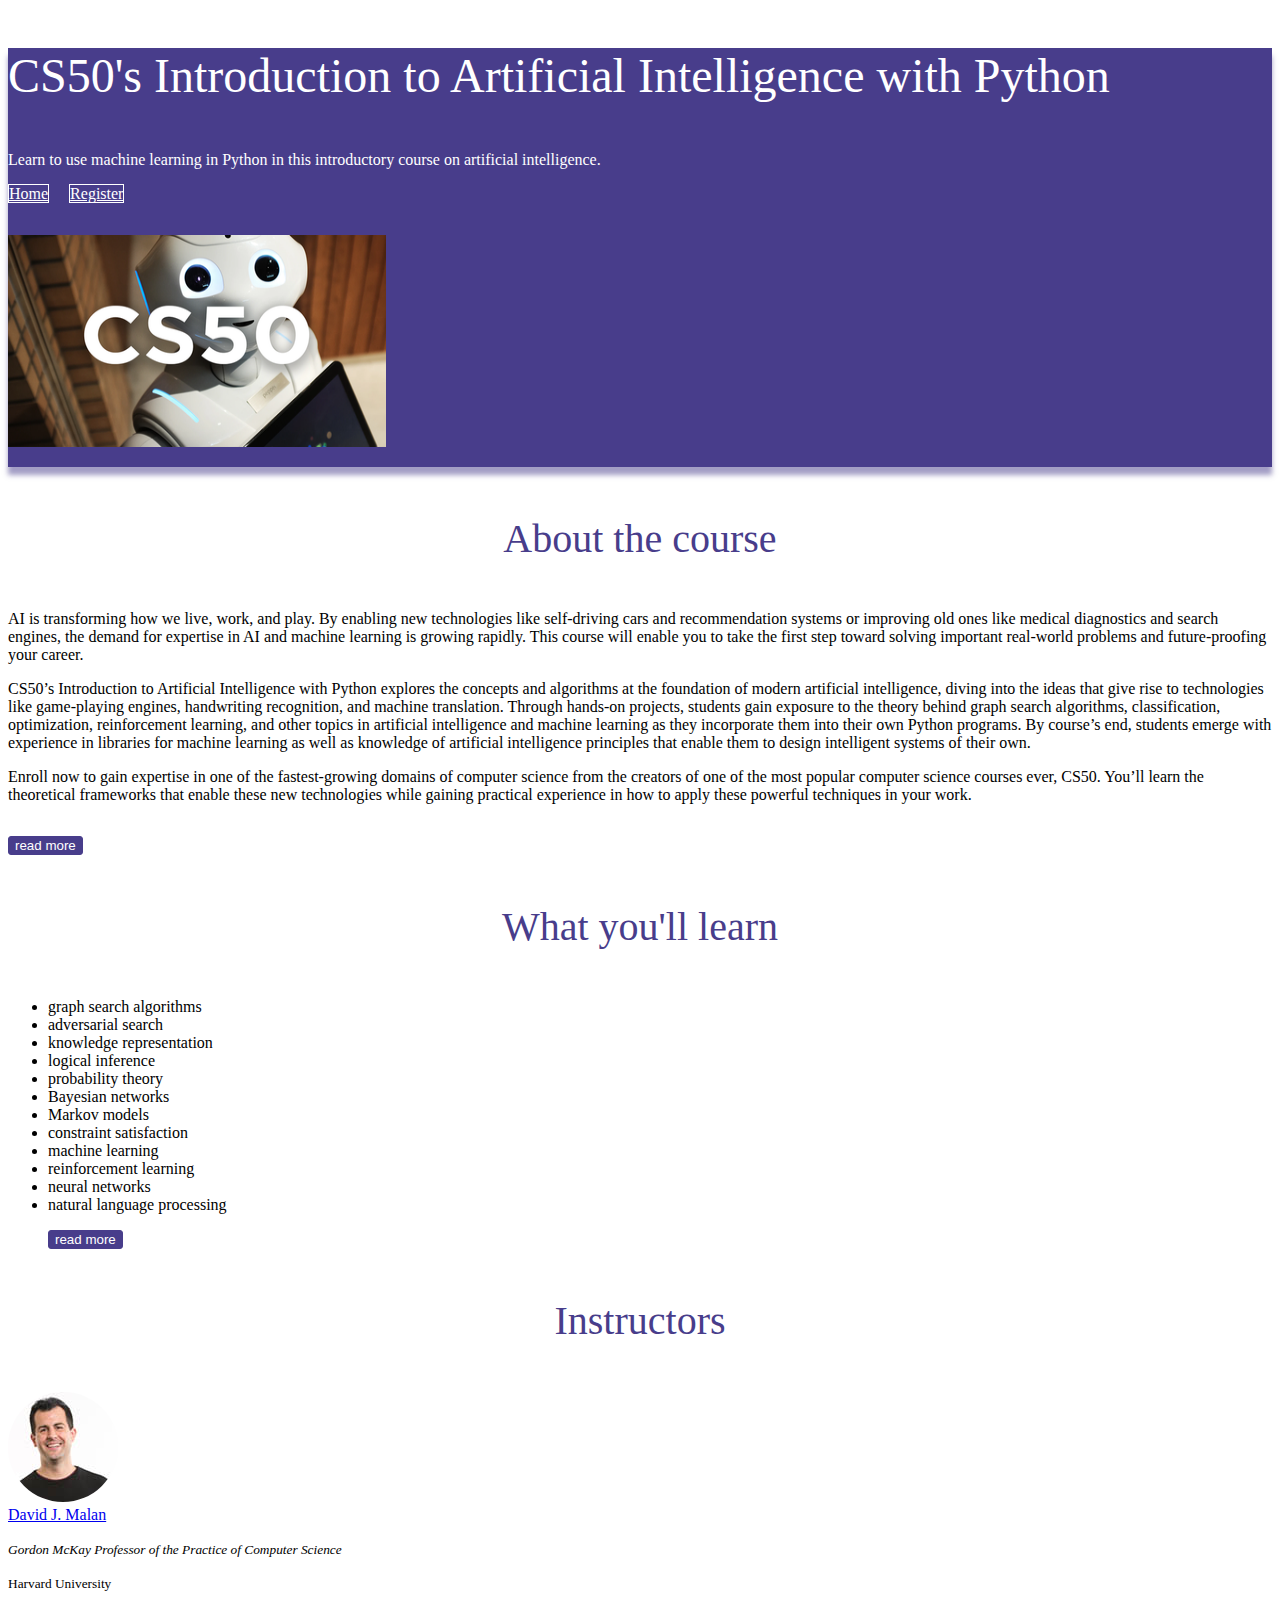
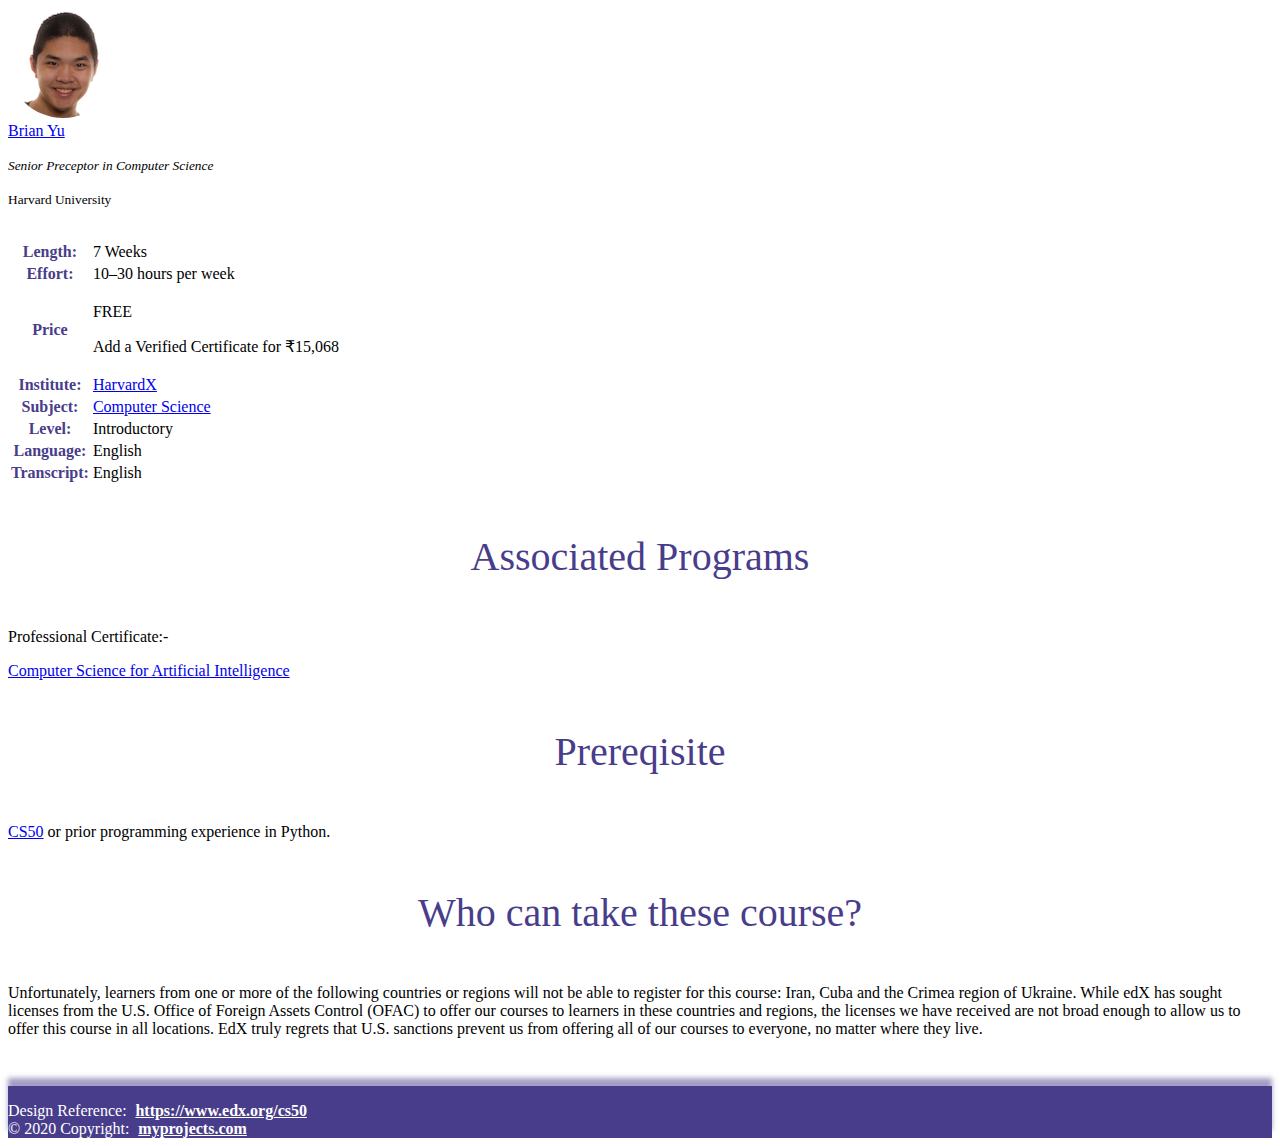
<file: courses/intro-to-ai.html>
<!DOCTYPE html>
<html lang="en" dir="ltr">
  <head>
    <meta charset="utf-8">
    <meta name="viewport" content="width=device-width, initial-scale=1">
    <link rel="stylesheet" href="https://stackpath.bootstrapcdn.com/bootstrap/4.5.0/css/bootstrap.min.css" integrity="sha384-9aIt2nRpC12Uk9gS9baDl411NQApFmC26EwAOH8WgZl5MYYxFfc+NcPb1dKGj7Sk" crossorigin="anonymous">
    <link rel="stylesheet" href="../css/master.css">
    <link rel="stylesheet" href="../css/course.css">
    <title>CS50's Introduction to Artificial Intelligence with Python</title>
  </head>
  <body>
    <header class='jumbotron'>
      <div class="container">
        <div class='row justify-content-between'>
          <div class="col-lg-6">
            <h1 class=''>CS50's Introduction to Artificial Intelligence with Python</h1>
            <p class='lead'>Learn to use machine learning in Python in this introductory course on artificial intelligence.</p>
            <p class="lead">
              <a class="btn btn-lg mybtns" href="../index.html" >Home</a>
              <a class="btn btn-lg mybtns" href="https://www.edx.org/course/cs50s-introduction-to-artificial-intelligence-with-python" >Register</a>
            </p>
          </div>
          <div class="col-md-4 ">
            <img src="../imgs/intro-to-ai.jpg" class='center-block'alt="" width='100%'>
          </div>
        </div>
      </div>
    </header>

    <div class='container'>
      <div class='row justify-content-between'>

        <div class="col-lg-5 order">
          <section>
            <h2 class=''>About the course</h2>
            <p class='lead'>AI is transforming how we live, work, and play. By enabling new technologies like self-driving cars and recommendation systems or improving old ones like medical diagnostics and search engines, the demand for expertise in AI and machine learning is growing rapidly. This course will enable you to take the first step toward solving important real-world problems and future-proofing your career.</p>

            <div id='more' class='collapse'>
              <p class='lead'>CS50’s Introduction to Artificial Intelligence with Python explores the concepts and algorithms at the foundation of modern artificial intelligence, diving into the ideas that give rise to technologies like game-playing engines, handwriting recognition, and machine translation. Through hands-on projects, students gain exposure to the theory behind graph search algorithms, classification, optimization, reinforcement learning, and other topics in artificial intelligence and machine learning as they incorporate them into their own Python programs. By course’s end, students emerge with experience in libraries for machine learning as well as knowledge of artificial intelligence principles that enable them to design intelligent systems of their own.</p>
              <p class='lead'>Enroll now to gain expertise in one of the fastest-growing domains of computer science from the creators of one of the most popular computer science courses ever, CS50. You’ll learn the theoretical frameworks that enable these new technologies while gaining practical experience in how to apply these powerful techniques in your work.</p>
            </div>
            <button type='button' class="btn-sm btn-more" data-toggle='collapse' data-target='#more'>read more</button>
          </section>

          <section>
            <h2 class=''>What you'll learn</h2>
            <ul>
              <li class='lead'>graph search algorithms</li>
              <li class='lead'>adversarial search</li>
              <li class='lead'>knowledge representation</li>
              <li class='lead'>logical inference</li>
              <li class='lead'>probability theory</li>
              <div id="list-more" class="collapse">
                <li class='lead'>Bayesian networks</li>
                <li class='lead'>Markov models</li>
                <li class='lead'>constraint satisfaction</li>
                <li class='lead'>machine learning</li>
                <li class='lead'>reinforcement learning</li>
                <li class='lead'>neural networks</li>
                <li class='lead'>natural language processing</li>
              </div>
              <button type='button' class="btn-sm btn-more" data-toggle='collapse' data-target='#list-more'>read more</button>
            </ul>
          </section>
          <section class='container'>
            <h2 class=''>Instructors</h2>

            <div class="row">
              <div class="col-lg-6">
                <div class="row">
                  <div class="col-4">
                    <img class='profile-pic' src="../imgs/david-j-malan.jpg" alt="david-j-malan" width="120%">
                  </div>
                  <div class="col-8">
                    <a href="https://www.edx.org/bio/david-j-malan">David J. Malan</a>
                    <p><small> <i>Gordon McKay Professor of the Practice of Computer Science</i> </small></p>
                    <p><small class="text-muted">Harvard University</small></p>
                  </div>
                </div>
              </div>
              <div class="col-lg-6">
                <div class="row">
                  <div class="col-4">
                    <img class='profile-pic' src="../imgs/brian-yu.jpg" alt="brian-yu" width="120%" >
                  </div>
                  <div class="col-8">
                    <a href="https://www.edx.org/bio/brian-yu">Brian Yu</a>
                    <p><small> <i>Senior Preceptor in Computer Science</i> </small></p>
                    <p><small class="text-muted">Harvard University</small></p>
                  </div>
                </div>
              </div>
            </div>
          </section>
        </div>
        <div class="col-lg-5 ">
          <section>
            <table class='table table-striped'>
              <tr>
                <th>Length:</th>
                <td>7 Weeks</td>
              </tr>
              <tr>
                <th>Effort:</th>
                <td>10–30 hours per week</td>
              </tr>
              <tr>
                <th>Price</th>
                <td>
                  <p>FREE</p>
                  <p>Add a Verified Certificate for ₹15,068</p>
                </td>
              </tr>
              <tr>
                <th>Institute:</th>
                <td> <a href="https://www.edx.org/school/harvardx">HarvardX</a> </td>
              </tr>
              <tr>
                <th>Subject:</th>
                <td> <a href="https://www.edx.org/course/subject/computer-science">Computer Science</a> </td>
              </tr>
              <tr>
                <th>Level:</th>
                <td>Introductory</td>
              </tr>
              <tr>
                <th>Language:</th>
                <td>English</td>
              </tr>
              <tr>
                <th>Transcript:</th>
                <td>English</td>
              </tr>
            </table>
          </section>
          <section>
            <h2 class=''>Associated Programs</h2>
            <div class='row'>
                <div class='col-6'><p class='lead'>Professional Certificate:-</p></div>
                <div class='col-6'> <a href="https://www.edx.org/professional-certificate/harvardx-computer-science-for-artifical-intelligence">Computer Science for Artificial Intelligence</a></div>
            </div>
          </section>
          <section>
            <h2 class=''>Prereqisite</h2>
            <p class='lead'> <a href="../courses/intro-to-cs.html">CS50</a>  or prior programming experience in Python.</p>
          </section>
          <section>
            <h2 class=''>Who can take these course?</h2>
            <p class='lead'>Unfortunately, learners from one or more of the following countries or regions will not be able to register for this course: Iran, Cuba and the Crimea region of Ukraine. While edX has sought licenses from the U.S. Office of Foreign Assets Control (OFAC) to offer our courses to learners in these countries and regions, the licenses we have received are not broad enough to allow us to offer this course in all locations. EdX truly regrets that U.S. sanctions prevent us from offering all of our courses to everyone, no matter where they live.</p>
          </section>
        </div>
      </div>
    </div>
    <footer class="container-fluid page-footer font-small">
      <div class="text-center">Design Reference:
        <a href="https://www.edx.org/cs50">https://www.edx.org/cs50</a>
      </div>
      <div class="footer-copyright text-center py-3">© 2020 Copyright:
        <a href="#"> myprojects.com </a>
      </div>
    </footer>
  </body>
  <script src="https://code.jquery.com/jquery-3.2.1.slim.min.js" integrity="sha384-KJ3o2DKtIkvYIK3UENzmM7KCkRr/rE9/Qpg6aAZGJwFDMVNA/GpGFF93hXpG5KkN" crossorigin="anonymous"></script>
  <script src="https://cdnjs.cloudflare.com/ajax/libs/popper.js/1.12.3/umd/popper.min.js" integrity="sha384-vFJXuSJphROIrBnz7yo7oB41mKfc8JzQZiCq4NCceLEaO4IHwicKwpJf9c9IpFgh" crossorigin="anonymous"></script>
  <script src="https://maxcdn.bootstrapcdn.com/bootstrap/4.0.0-beta.2/js/bootstrap.min.js" integrity="sha384-alpBpkh1PFOepccYVYDB4do5UnbKysX5WZXm3XxPqe5iKTfUKjNkCk9SaVuEZflJ" crossorigin="anonymous"></script>
</html>
</file>
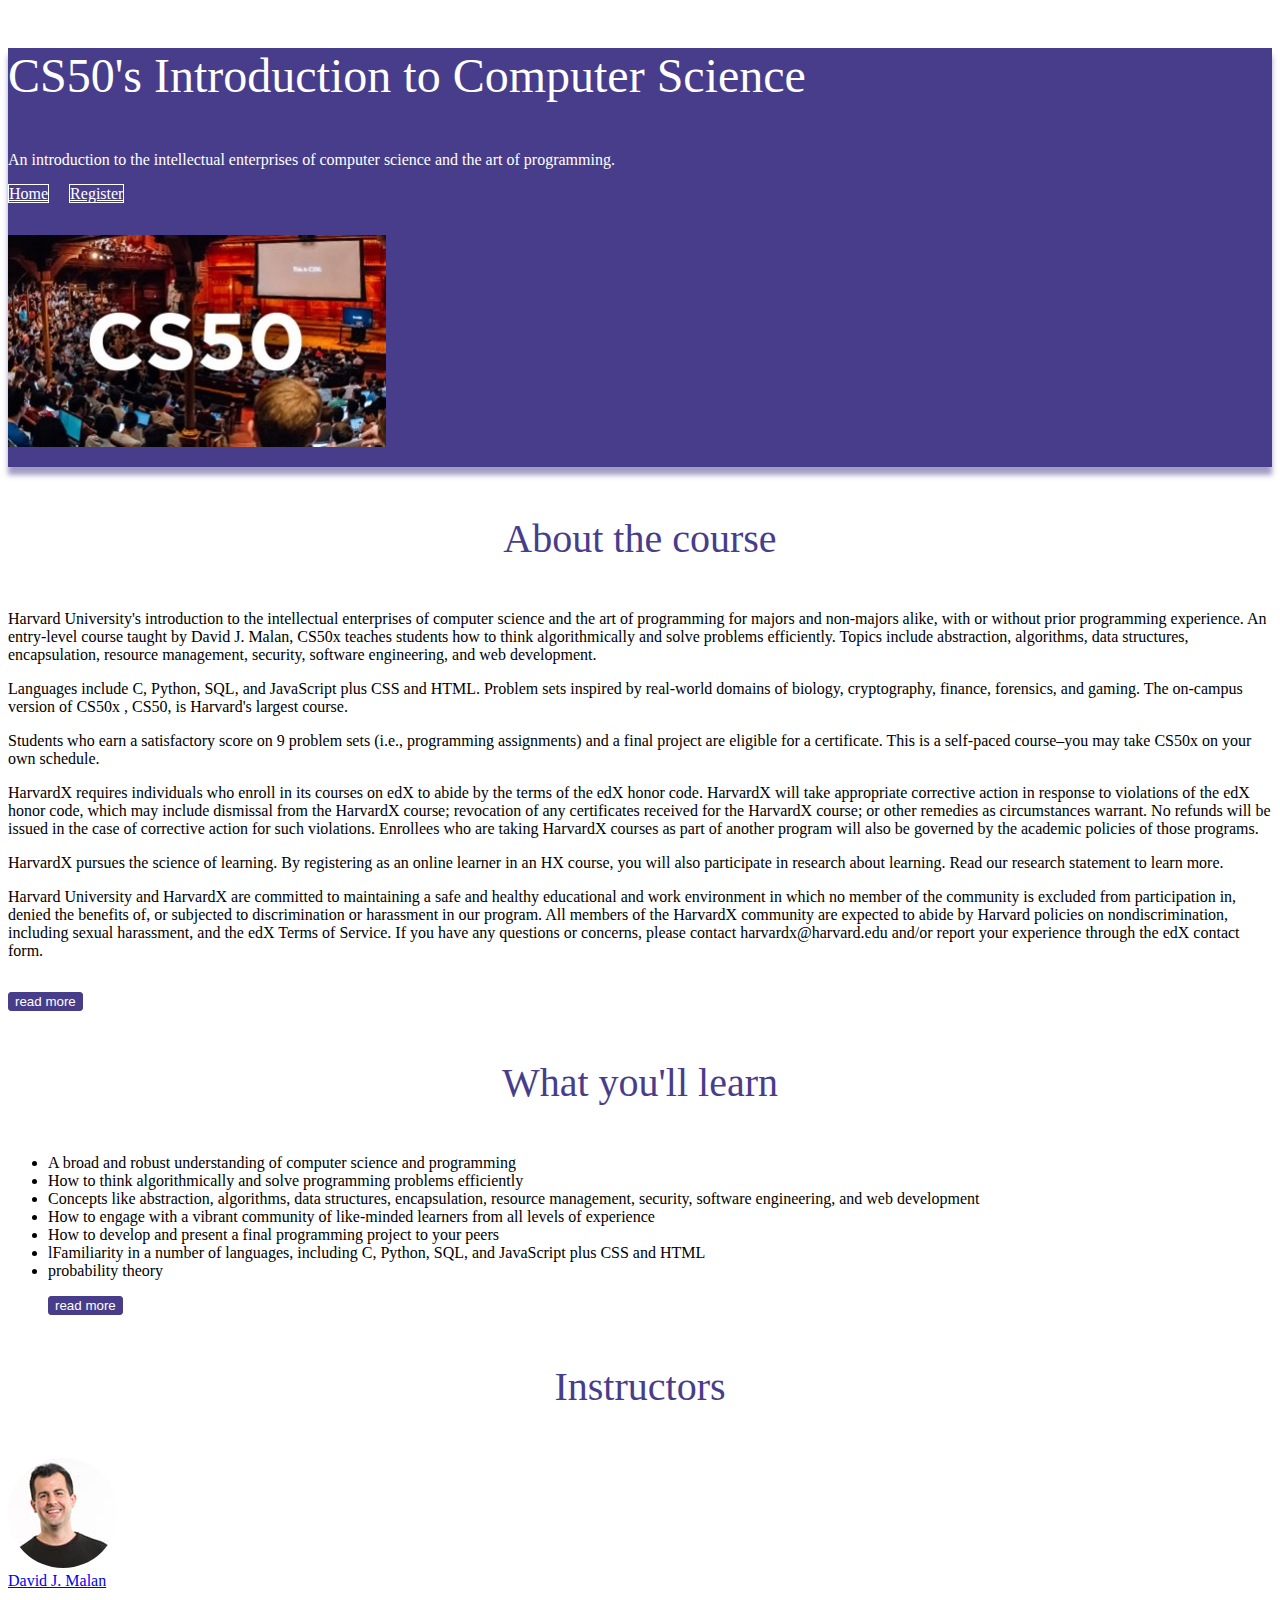
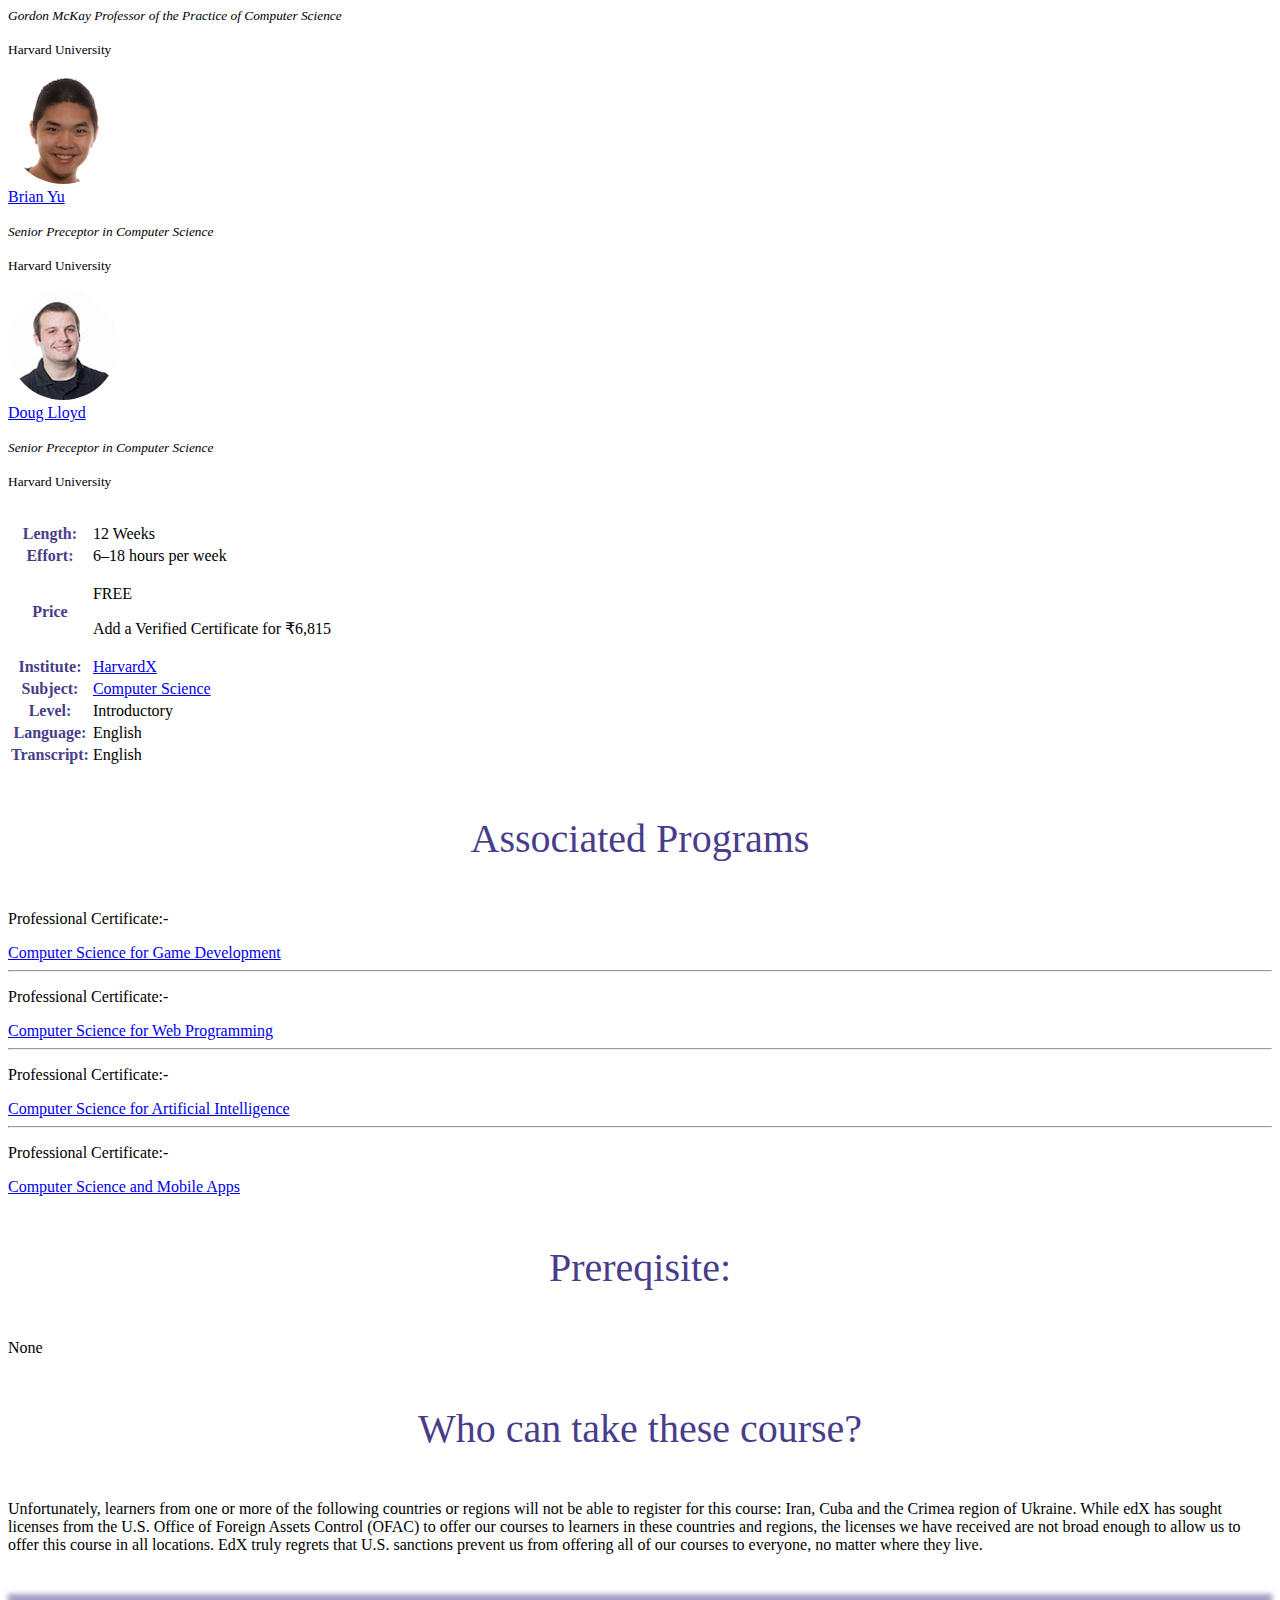
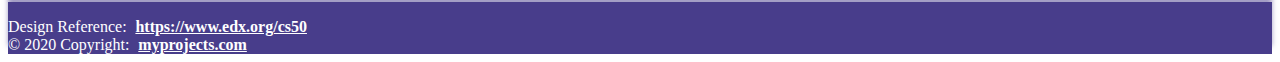
<file: courses/intro-to-cs.html>
<!DOCTYPE html>
<html lang="en" dir="ltr">
  <head>
    <meta charset="utf-8">
    <meta name="viewport" content="width=device-width, initial-scale=1">
    <link rel="stylesheet" href="https://stackpath.bootstrapcdn.com/bootstrap/4.5.0/css/bootstrap.min.css" integrity="sha384-9aIt2nRpC12Uk9gS9baDl411NQApFmC26EwAOH8WgZl5MYYxFfc+NcPb1dKGj7Sk" crossorigin="anonymous">
    <link rel="stylesheet" href="../css/master.css">
    <link rel="stylesheet" href="../css/course.css">
    <title>CS50's Introduction to Computer Science</title>
  </head>
  <body>
    <header class='jumbotron'>
      <div class="container">
        <div class='row justify-content-between'>
          <div class="col-lg-6">
            <h1 class=''>CS50's Introduction to Computer Science</h1>
            <p class='lead'>An introduction to the intellectual enterprises of computer science and the art of programming.</p>

            <p class="lead">
              <a class="btn btn-lg mybtns" href="../index.html" >Home</a>
              <a class="btn btn-lg mybtns" href="https://www.edx.org/course/cs50s-introduction-to-computer-science" >Register</a>
            </p>
          </div>
          <div class="col-md-4 ">
            <img src="../imgs/intro-to-cs.jpg" class='center-block'alt="" width='100%'>
          </div>
        </div>
      </div>
    </header>

    <div class='container'>
      <div class='row justify-content-between'>

        <div class="col-lg-5 order">
          <section>
            <h2 class=''>About the course</h2>
            <p class='lead'>Harvard University's introduction to the intellectual enterprises of computer science and the art of programming for majors and non-majors alike, with or without prior programming experience. An entry-level course taught by David J. Malan, CS50x teaches students how to think algorithmically and solve problems efficiently. Topics include abstraction, algorithms, data structures, encapsulation, resource management, security, software engineering, and web development.</p>

            <div id='more' class='collapse'>
              <p class='lead'> Languages include C, Python, SQL, and JavaScript plus CSS and HTML. Problem sets inspired by real-world domains of biology, cryptography, finance, forensics, and gaming. The on-campus version of CS50x , CS50, is Harvard's largest course.</p>
              <p class='lead'>Students who earn a satisfactory score on 9 problem sets (i.e., programming assignments) and a final project are eligible for a certificate. This is a self-paced course–you may take CS50x on your own schedule.</p>
              <p class='lead'> HarvardX requires individuals who enroll in its courses on edX to abide by the terms of the edX honor code. HarvardX will take appropriate corrective action in response to violations of the edX honor code, which may include dismissal from the HarvardX course; revocation of any certificates received for the HarvardX course; or other remedies as circumstances warrant. No refunds will be issued in the case of corrective action for such violations. Enrollees who are taking HarvardX courses as part of another program will also be governed by the academic policies of those programs.</p>
              <p class='lead'>HarvardX pursues the science of learning. By registering as an online learner in an HX course, you will also participate in research about learning. Read our research statement to learn more.</p>
              <p class='lead'>Harvard University and HarvardX are committed to maintaining a safe and healthy educational and work environment in which no member of the community is excluded from participation in, denied the benefits of, or subjected to discrimination or harassment in our program. All members of the HarvardX community are expected to abide by Harvard policies on nondiscrimination, including sexual harassment, and the edX Terms of Service. If you have any questions or concerns, please contact harvardx@harvard.edu and/or report your experience through the edX contact form.</p>

            </div>
            <button type='button' class="btn-sm btn-more" data-toggle='collapse' data-target='#more'>read more</button>
          </section>

          <section>
            <h2 class=''>What you'll learn</h2>
            <ul>
              <li class='lead'>A broad and robust understanding of computer science and programming</li>
              <li class='lead'>How to think algorithmically and solve programming problems efficiently</li>
              <li class='lead'>Concepts like abstraction, algorithms, data structures, encapsulation, resource management, security, software engineering, and web development</li>

              <div id="list-more" class="collapse">
                <li class='lead'>How to engage with a vibrant community of like-minded learners from all levels of experience</li>
                <li class='lead'>How to develop and present a final programming project to your peers</li>
                <li class='lead'>lFamiliarity in a number of languages, including C, Python, SQL, and JavaScript plus CSS and HTML</li>
                <li class='lead'>probability theory</li>
              </div>
              <button type='button' class="btn-sm btn-more" data-toggle='collapse' data-target='#list-more'>read more</button>
            </ul>
          </section>
          <section class='container'>
            <h2 class=''>Instructors</h2>

            <div class="row">
              <div class="col-lg-6">
                <div class="row">
                  <div class="col-4">
                    <img class='profile-pic' src="../imgs/david-j-malan.jpg" alt="david-j-malan" width="120%">
                  </div>
                  <div class="col-8">
                    <a href="https://www.edx.org/bio/david-j-malan">David J. Malan</a>
                    <p><small> <i>Gordon McKay Professor of the Practice of Computer Science</i> </small></p>
                    <p><small class="text-muted">Harvard University</small></p>
                  </div>
                </div>
              </div>
              <div class="col-lg-6">
                <div class="row">
                  <div class="col-4">
                    <img class='profile-pic' src="../imgs/brian-yu.jpg" alt="brian-yu" width="120%" >
                  </div>
                  <div class="col-8">
                    <a href="https://www.edx.org/bio/brian-yu">Brian Yu</a>
                    <p><small> <i>Senior Preceptor in Computer Science</i> </small></p>
                    <p><small class="text-muted">Harvard University</small></p>
                  </div>
                </div>
              </div>
              <div class="col-lg-6">
                <div class="row">
                  <div class="col-4">
                    <img class='profile-pic' src="../imgs/doug-lloyd.jpg" alt="doug-lloyd" width="120%" >
                  </div>
                  <div class="col-8">
                    <a href="https://www.edx.org/bio/doug-lloyd">Doug Lloyd</a>
                    <p><small> <i>Senior Preceptor in Computer Science</i> </small></p>
                    <p><small class="text-muted">Harvard University</small></p>
                  </div>
                </div>
              </div>
            </div>
          </section>
        </div>
        <div class="col-lg-5 ">
          <section>
            <table class='table table-striped'>
              <tr>
                <th>Length:</th>
                <td>12 Weeks</td>
              </tr>
              <tr>
                <th>Effort:</th>
                <td>6–18 hours per week</td>
              </tr>
              <tr>
                <th>Price</th>
                <td>
                  <p>FREE</p>
                  <p>Add a Verified Certificate for ₹6,815</p>
                </td>
              </tr>
              <tr>
                <th>Institute:</th>
                <td> <a href="https://www.edx.org/school/harvardx">HarvardX</a> </td>
              </tr>
              <tr>
                <th>Subject:</th>
                <td> <a href="https://www.edx.org/course/subject/computer-science">Computer Science</a> </td>
              </tr>
              <tr>
                <th>Level:</th>
                <td>Introductory</td>
              </tr>
              <tr>
                <th>Language:</th>
                <td>English</td>
              </tr>
              <tr>
                <th>Transcript:</th>
                <td>English</td>
              </tr>
            </table>
          </section>
          <section>
            <h2 class=''>Associated Programs</h2>
            <div class='row'>
                <div class='col-6'><p class='lead'>Professional Certificate:-</p></div>
                <div class='col-6'> <a href="https://www.edx.org/professional-certificate/harvardx-computer-science-for-game-development">Computer Science for Game Development</a></div>
            </div>
            <hr>
            <div class='row'>
                <div class='col-6'><p class='lead'>Professional Certificate:-</p></div>
                <div class='col-6'> <a href="https://www.edx.org/professional-certificate/harvardx-computer-science-for-web-programming">Computer Science for Web Programming</a></div>
            </div>
            <hr>
            <div class='row'>
                <div class='col-6'><p class='lead'>Professional Certificate:-</p></div>
                <div class='col-6'> <a href="https://www.edx.org/professional-certificate/harvardx-computer-science-for-artifical-intelligence">Computer Science for Artificial Intelligence</a></div>
            </div>
            <hr>
            <div class='row'>
                <div class='col-6'><p class='lead'>Professional Certificate:-</p></div>
                <div class='col-6'> <a href="https://www.edx.org/professional-certificate/harvardx-computer-science-and-mobile-apps">Computer Science and Mobile Apps</a></div>
            </div>
          </section>
          <section>
            <h2 class=''>Prereqisite:</h2>
            <p class='lead'>None</p>
          </section>
          <section>
            <h2 class=''>Who can take these course?</h2>
            <p class='lead'>Unfortunately, learners from one or more of the following countries or regions will not be able to register for this course: Iran, Cuba and the Crimea region of Ukraine. While edX has sought licenses from the U.S. Office of Foreign Assets Control (OFAC) to offer our courses to learners in these countries and regions, the licenses we have received are not broad enough to allow us to offer this course in all locations. EdX truly regrets that U.S. sanctions prevent us from offering all of our courses to everyone, no matter where they live.</p>
          </section>
        </div>
      </div>
    </div>
    <footer class="container-fluid page-footer font-small">
      <div class="text-center">Design Reference:
        <a href="https://www.edx.org/cs50">https://www.edx.org/cs50</a>
      </div>
      <div class="footer-copyright text-center py-3">© 2020 Copyright:
        <a href="#"> myprojects.com </a>
      </div>
    </footer>
  </body>
  <script src="https://code.jquery.com/jquery-3.2.1.slim.min.js" integrity="sha384-KJ3o2DKtIkvYIK3UENzmM7KCkRr/rE9/Qpg6aAZGJwFDMVNA/GpGFF93hXpG5KkN" crossorigin="anonymous"></script>
  <script src="https://cdnjs.cloudflare.com/ajax/libs/popper.js/1.12.3/umd/popper.min.js" integrity="sha384-vFJXuSJphROIrBnz7yo7oB41mKfc8JzQZiCq4NCceLEaO4IHwicKwpJf9c9IpFgh" crossorigin="anonymous"></script>
  <script src="https://maxcdn.bootstrapcdn.com/bootstrap/4.0.0-beta.2/js/bootstrap.min.js" integrity="sha384-alpBpkh1PFOepccYVYDB4do5UnbKysX5WZXm3XxPqe5iKTfUKjNkCk9SaVuEZflJ" crossorigin="anonymous"></script>
</html>
</file>
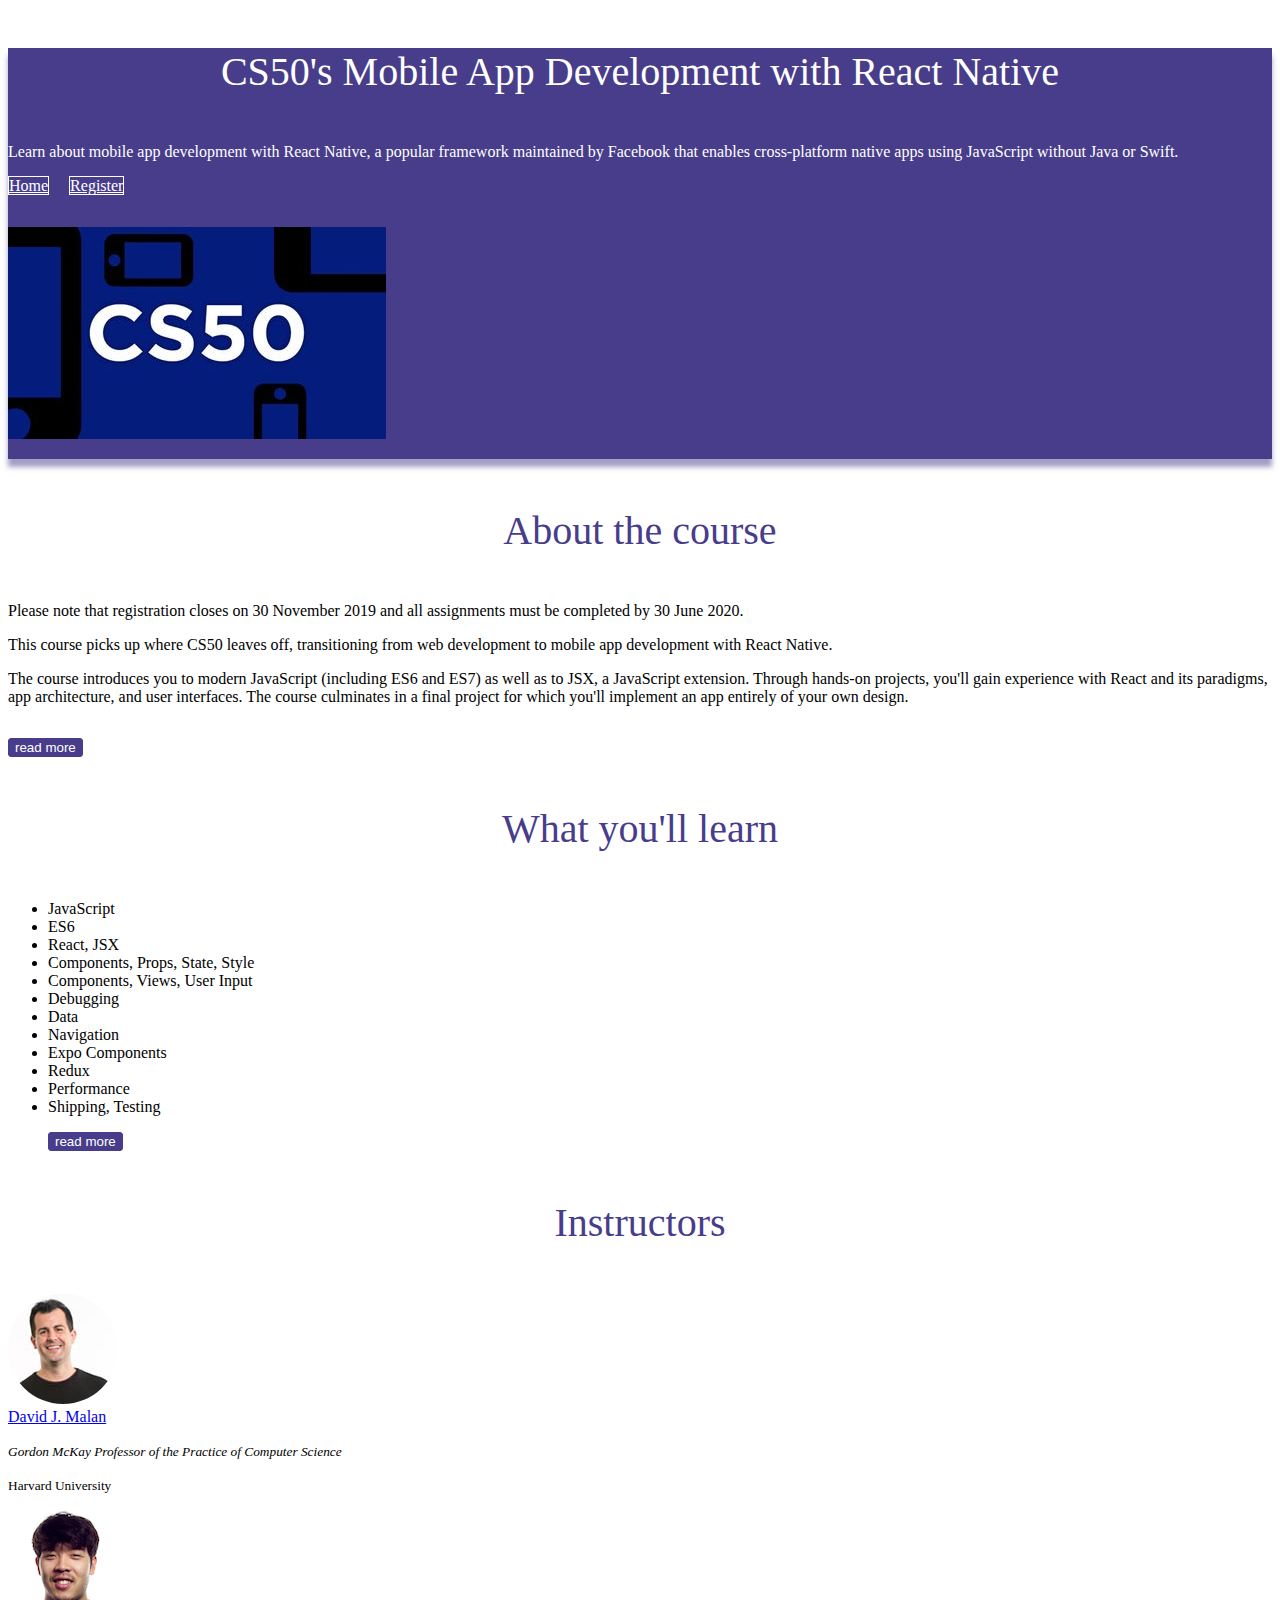
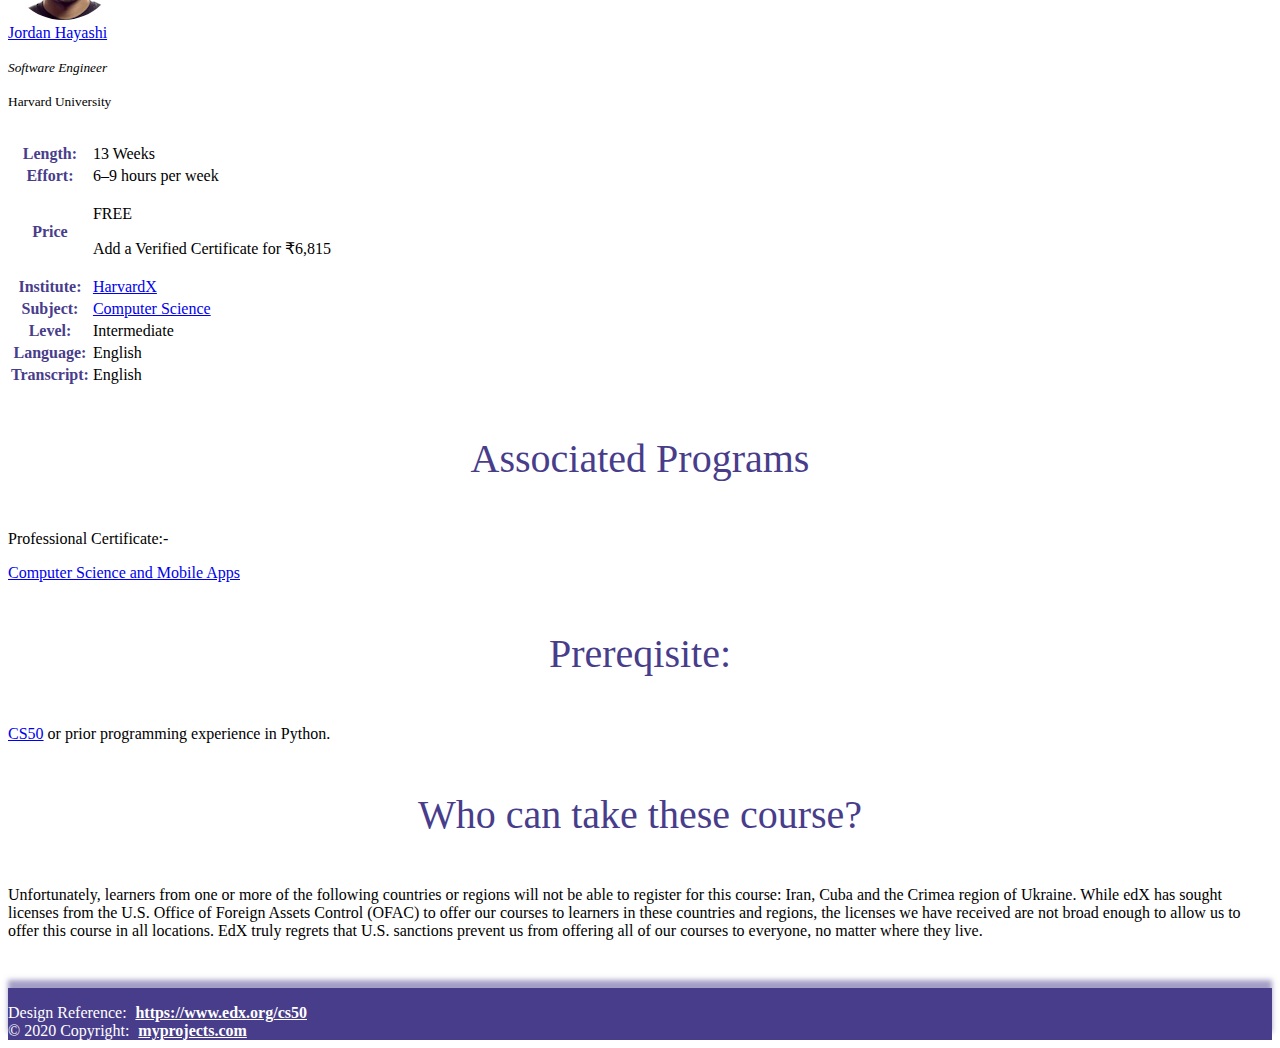
<file: courses/mobile-app-dev.html>
<!DOCTYPE html>
<html lang="en" dir="ltr">
  <head>
    <meta charset="utf-8">
    <meta name="viewport" content="width=device-width, initial-scale=1">
    <link rel="stylesheet" href="https://stackpath.bootstrapcdn.com/bootstrap/4.5.0/css/bootstrap.min.css" integrity="sha384-9aIt2nRpC12Uk9gS9baDl411NQApFmC26EwAOH8WgZl5MYYxFfc+NcPb1dKGj7Sk" crossorigin="anonymous">
    <link rel="stylesheet" href="../css/master.css">
    <link rel="stylesheet" href="../css/course.css">
    <title>CS50's Mobile App Development with React Native</title>
  </head>
  <body>
    <header class='jumbotron'>
      <div class="container">
        <div class='row justify-content-between'>
          <div class="col-lg-6">
            <h2 class=''>CS50's Mobile App Development with React Native</h2>
            <p class='lead'>Learn about mobile app development with React Native, a popular framework maintained by Facebook that enables cross-platform native apps using JavaScript without Java or Swift.</p>

            <p class="lead">
              <a class="btn btn-lg mybtns" href="../index.html" >Home</a>
              <a class="btn btn-lg mybtns" href="https://www.edx.org/course/cs50s-mobile-app-development-with-react-native" >Register</a>
            </p>
          </div>
          <div class="col-md-4 ">
            <img src="../imgs/mobile-app-dev.jpg" class='center-block'alt="" width='100%'>
          </div>
        </div>
      </div>
    </header>

    <div class='container'>
      <div class='row justify-content-between'>

        <div class="col-lg-5 order">
          <section>
            <h2 class=''>About the course</h2>
            <emphasis>Please note that registration closes on 30 November 2019 and all assignments must be completed by 30 June 2020.</emphasis>
            <p class='lead'>This course picks up where CS50 leaves off, transitioning from web development to mobile app development with React Native.</p>

            <div id='more' class='collapse'>
              <p class='lead'>The course introduces you to modern JavaScript (including ES6 and ES7) as well as to JSX, a JavaScript extension. Through hands-on projects, you'll gain experience with React and its paradigms, app architecture, and user interfaces. The course culminates in a final project for which you'll implement an app entirely of your own design.</p>
            </div>
            <button type='button' class="btn-sm btn-more" data-toggle='collapse' data-target='#more'>read more</button>
          </section>

          <section>
            <h2 class=''>What you'll learn</h2>
            <ul>
              <li class='lead'>JavaScript</li>
              <li class='lead'>ES6</li>
              <li class='lead'>React, JSX</li>
              <li class='lead'>Components, Props, State, Style</li>
              <li class='lead'>Components, Views, User Input</li>
              <div id="list-more" class="collapse">
                <li class='lead'>Debugging</li>
                <li class='lead'>Data</li>
                <li class='lead'>Navigation</li>
                <li class='lead'>Expo Components</li>
                <li class='lead'>Redux</li>
                <li class='lead'>Performance</li>
                <li class='lead'>Shipping, Testing</li>
              </div>
              <button type='button' class="btn-sm btn-more" data-toggle='collapse' data-target='#list-more'>read more</button>
            </ul>
          </section>
          <section class='container'>
            <h2 class=''>Instructors</h2>

            <div class="row">
              <div class="col-lg-6">
                <div class="row">
                  <div class="col-4">
                    <img class='profile-pic' src="../imgs/david-j-malan.jpg" alt="david-j-malan" width="120%">
                  </div>
                  <div class="col-8">
                    <a href="https://www.edx.org/bio/david-j-malan">David J. Malan</a>
                    <p><small> <i>Gordon McKay Professor of the Practice of Computer Science</i> </small></p>
                    <p><small class="text-muted">Harvard University</small></p>
                  </div>
                </div>
              </div>
              <div class="col-lg-6">
                <div class="row">
                  <div class="col-4">
                    <img class='profile-pic' src="../imgs/jordan-hayashi.jpg" alt="jordan-hayashi" width="120%" >
                  </div>
                  <div class="col-8">
                    <a href="https://www.edx.org/bio/jordan-hayashi">Jordan Hayashi</a>
                    <p><small> <i>Software Engineer</i> </small></p>
                    <p><small class="text-muted">Harvard University</small></p>
                  </div>
                </div>
              </div>
            </div>
          </section>
        </div>
        <div class="col-lg-5 ">
          <section>
            <table class='table table-striped'>
              <tr>
                <th>Length:</th>
                <td>13 Weeks</td>
              </tr>
              <tr>
                <th>Effort:</th>
                <td>6–9 hours per week</td>
              </tr>
              <tr>
                <th>Price</th>
                <td>
                  <p>FREE</p>
                  <p>Add a Verified Certificate for ₹6,815</p>
                </td>
              </tr>
              <tr>
                <th>Institute:</th>
                <td> <a href="https://www.edx.org/school/harvardx">HarvardX</a> </td>
              </tr>
              <tr>
                <th>Subject:</th>
                <td> <a href="https://www.edx.org/course/subject/computer-science">Computer Science</a> </td>
              </tr>
              <tr>
                <th>Level:</th>
                <td>Intermediate</td>
              </tr>
              <tr>
                <th>Language:</th>
                <td>English</td>
              </tr>
              <tr>
                <th>Transcript:</th>
                <td>English</td>
              </tr>
            </table>
          </section>
          <section>
            <h2 class=''>Associated Programs</h2>
            <div class='row'>
                <div class='col-6'><p class='lead'>Professional Certificate:-</p></div>
                <div class='col-6'> <a href="https://www.edx.org/professional-certificate/harvardx-computer-science-and-mobile-apps">Computer Science and Mobile Apps</a></div>
            </div>
          </section>
          <section>
            <h2 class=''>Prereqisite:</h2>
            <p class='lead'> <a href="../courses/intro-to-cs.html">CS50</a> or prior programming experience in Python.</p>
          </section>
          <section>
            <h2 class=''>Who can take these course?</h2>
            <p class='lead'>Unfortunately, learners from one or more of the following countries or regions will not be able to register for this course: Iran, Cuba and the Crimea region of Ukraine. While edX has sought licenses from the U.S. Office of Foreign Assets Control (OFAC) to offer our courses to learners in these countries and regions, the licenses we have received are not broad enough to allow us to offer this course in all locations. EdX truly regrets that U.S. sanctions prevent us from offering all of our courses to everyone, no matter where they live.</p>
          </section>
        </div>
      </div>
    </div>
    <footer class="container-fluid page-footer font-small">
      <div class="text-center">Design Reference:
        <a href="https://www.edx.org/cs50">https://www.edx.org/cs50</a>
      </div>
      <div class="footer-copyright text-center py-3">© 2020 Copyright:
        <a href="#"> myprojects.com </a>
      </div>
    </footer>
  </body>
  <script src="https://code.jquery.com/jquery-3.2.1.slim.min.js" integrity="sha384-KJ3o2DKtIkvYIK3UENzmM7KCkRr/rE9/Qpg6aAZGJwFDMVNA/GpGFF93hXpG5KkN" crossorigin="anonymous"></script>
  <script src="https://cdnjs.cloudflare.com/ajax/libs/popper.js/1.12.3/umd/popper.min.js" integrity="sha384-vFJXuSJphROIrBnz7yo7oB41mKfc8JzQZiCq4NCceLEaO4IHwicKwpJf9c9IpFgh" crossorigin="anonymous"></script>
  <script src="https://maxcdn.bootstrapcdn.com/bootstrap/4.0.0-beta.2/js/bootstrap.min.js" integrity="sha384-alpBpkh1PFOepccYVYDB4do5UnbKysX5WZXm3XxPqe5iKTfUKjNkCk9SaVuEZflJ" crossorigin="anonymous"></script>
</html>
</file>
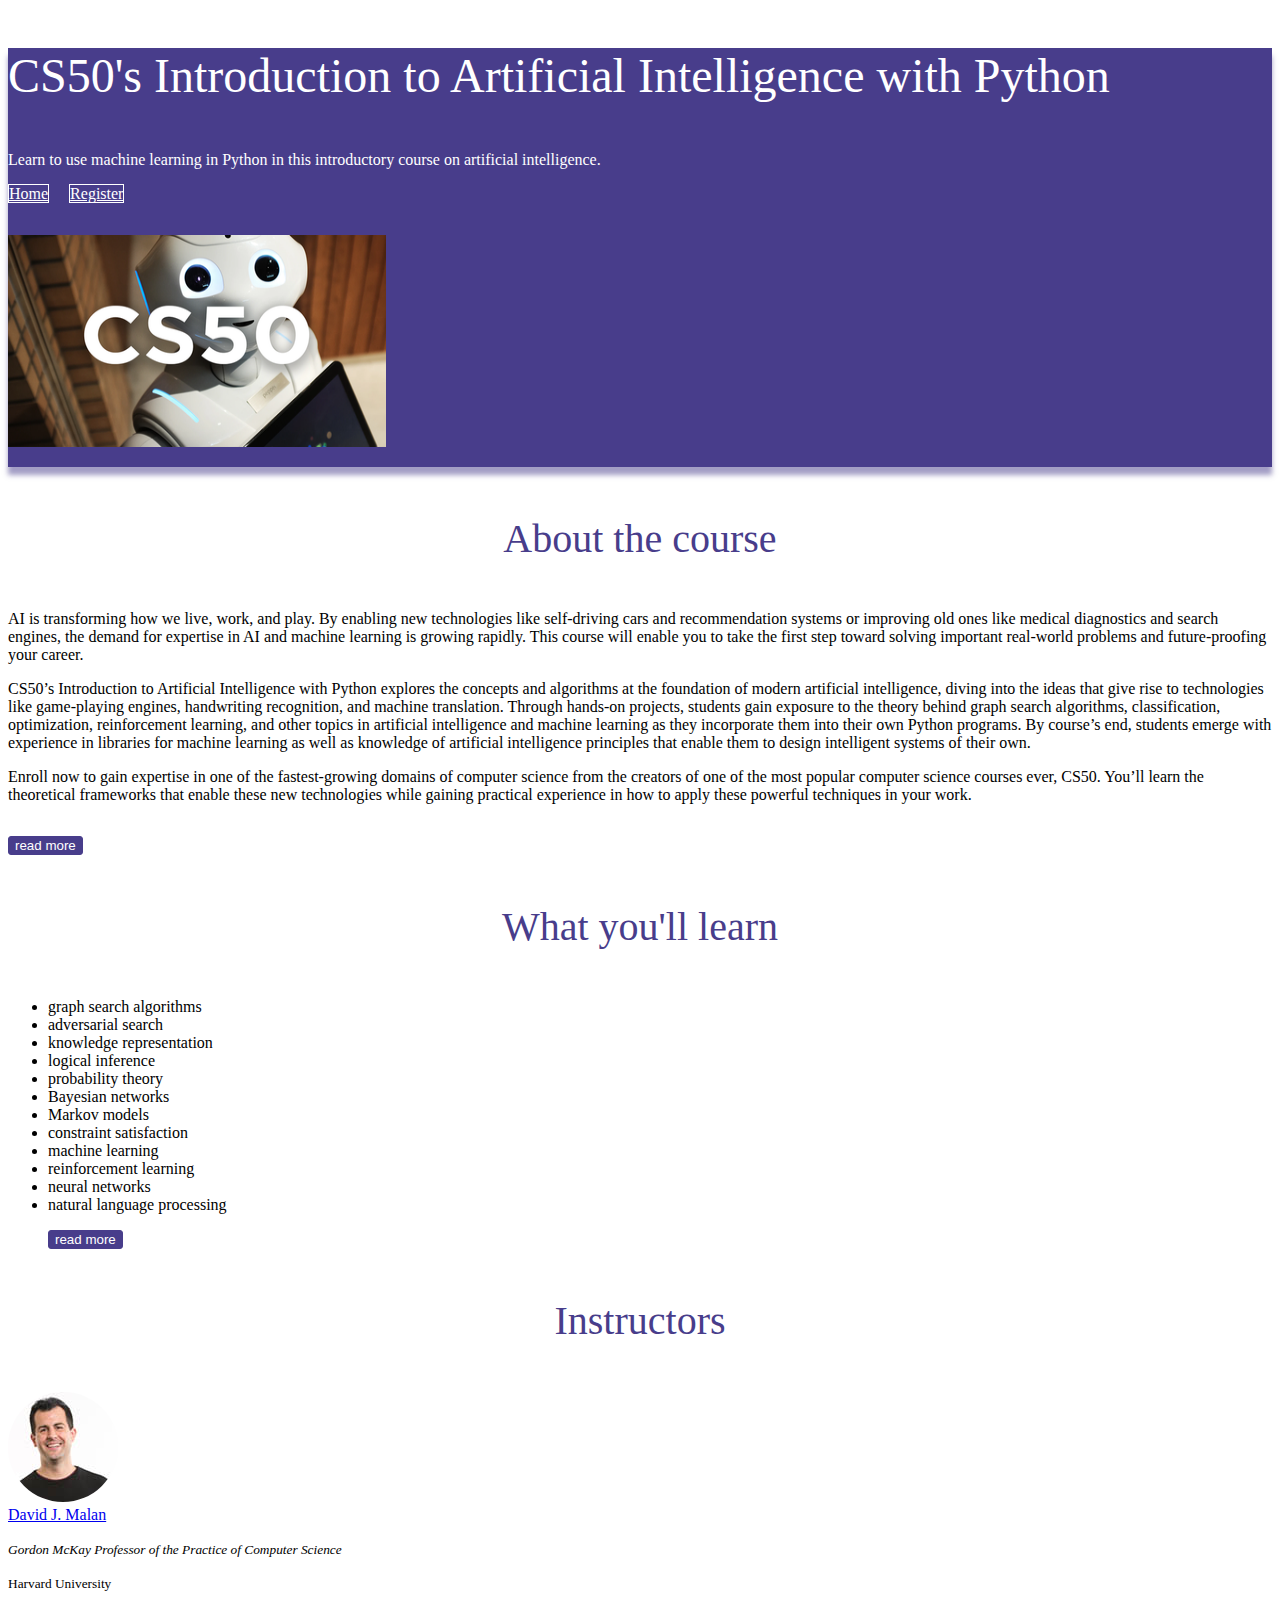
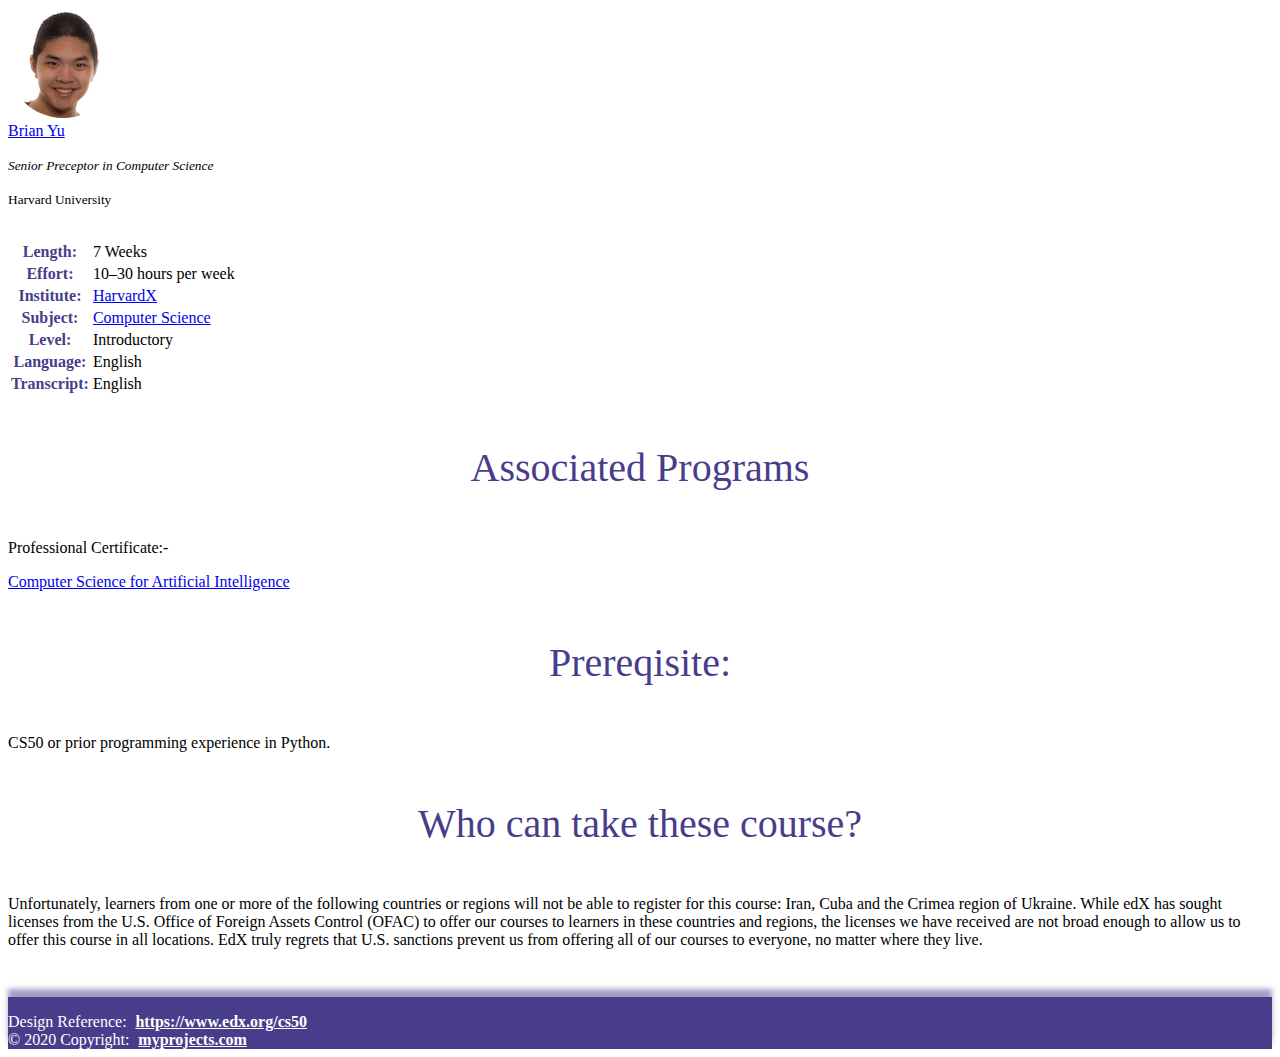
<file: courses/understanding-tech.html>
<!DOCTYPE html>
<html lang="en" dir="ltr">
  <head>
    <meta charset="utf-8">
    <meta name="viewport" content="width=device-width, initial-scale=1">
    <link rel="stylesheet" href="https://stackpath.bootstrapcdn.com/bootstrap/4.5.0/css/bootstrap.min.css" integrity="sha384-9aIt2nRpC12Uk9gS9baDl411NQApFmC26EwAOH8WgZl5MYYxFfc+NcPb1dKGj7Sk" crossorigin="anonymous">
    <link rel="stylesheet" href="../css/master.css">
    <link rel="stylesheet" href="../css/course.css">
    <title>CS50's Introduction to Artificial Intelligence with Python</title>
  </head>
  <body>
    <header class='jumbotron'>
      <div class="container">
        <div class='row justify-content-between'>
          <div class="col-lg-6">
            <h1 class=''>CS50's Introduction to Artificial Intelligence with Python</h1>
            <p class='lead'>Learn to use machine learning in Python in this introductory course on artificial intelligence.</p>

            <p class="lead">
              <a class="btn btn-lg mybtns" href="../index.html" >Home</a>
              <a class="btn btn-lg mybtns" href="https://www.edx.org/course/cs50s-introduction-to-artificial-intelligence-with-python" >Register</a>
            </p>
          </div>
          <div class="col-md-4 ">
            <img src="../imgs/intro-to-ai.jpg" class='center-block'alt="" width='100%'>
          </div>
        </div>
      </div>
    </header>

    <div class='container'>
      <div class='row justify-content-between'>

        <div class="col-lg-5">
          <section>
            <h2 class=''>About the course</h2>
            <p class='lead'>AI is transforming how we live, work, and play. By enabling new technologies like self-driving cars and recommendation systems or improving old ones like medical diagnostics and search engines, the demand for expertise in AI and machine learning is growing rapidly. This course will enable you to take the first step toward solving important real-world problems and future-proofing your career.</p>

            <div id='more' class='collapse'>
              <p class='lead'>CS50’s Introduction to Artificial Intelligence with Python explores the concepts and algorithms at the foundation of modern artificial intelligence, diving into the ideas that give rise to technologies like game-playing engines, handwriting recognition, and machine translation. Through hands-on projects, students gain exposure to the theory behind graph search algorithms, classification, optimization, reinforcement learning, and other topics in artificial intelligence and machine learning as they incorporate them into their own Python programs. By course’s end, students emerge with experience in libraries for machine learning as well as knowledge of artificial intelligence principles that enable them to design intelligent systems of their own.</p>
              <p class='lead'>Enroll now to gain expertise in one of the fastest-growing domains of computer science from the creators of one of the most popular computer science courses ever, CS50. You’ll learn the theoretical frameworks that enable these new technologies while gaining practical experience in how to apply these powerful techniques in your work.</p>
            </div>
            <button type='button' class="btn-sm btn-more" data-toggle='collapse' data-target='#more'>read more</button>
          </section>

          <section>
            <h2 class=''>What you'll learn</h2>
            <ul>
              <li class='lead'>graph search algorithms</li>
              <li class='lead'>adversarial search</li>
              <li class='lead'>knowledge representation</li>
              <li class='lead'>logical inference</li>
              <li class='lead'>probability theory</li>
              <div id="list-more" class="collapse">
                <li class='lead'>Bayesian networks</li>
                <li class='lead'>Markov models</li>
                <li class='lead'>constraint satisfaction</li>
                <li class='lead'>machine learning</li>
                <li class='lead'>reinforcement learning</li>
                <li class='lead'>neural networks</li>
                <li class='lead'>natural language processing</li>
              </div>
              <button type='button' class="btn-sm btn-more" data-toggle='collapse' data-target='#list-more'>read more</button>
            </ul>
          </section>
          <section class='container'>
            <h2 class=''>Instructors</h2>

            <div class="row">
              <div class="col-lg-6">
                <div class="row">
                  <div class="col-4">
                    <img class='profile-pic' src="../imgs/david-j-malan.jpg" alt="david-j-malan" width="120%">
                  </div>
                  <div class="col-8">
                    <a href="https://www.edx.org/bio/david-j-malan">David J. Malan</a>
                    <p><small> <i>Gordon McKay Professor of the Practice of Computer Science</i> </small></p>
                    <p><small class="text-muted">Harvard University</small></p>
                  </div>
                </div>
              </div>
              <div class="col-lg-6">
                <div class="row">
                  <div class="col-4">
                    <img class='profile-pic' src="../imgs/brian-yu.jpg" alt="brian-yu" width="120%" >
                  </div>
                  <div class="col-8">
                    <a href="https://www.edx.org/bio/brian-yu">Brian Yu</a>
                    <p><small> <i>Senior Preceptor in Computer Science</i> </small></p>
                    <p><small class="text-muted">Harvard University</small></p>
                  </div>
                </div>
              </div>
            </div>
          </section>
        </div>
        <div class="col-lg-5 ">
          <section>
            <table class='table table-striped'>
              <tr>
                <th>Length:</th>
                <td>7 Weeks</td>
              </tr>
              <tr>
                <th>Effort:</th>
                <td>10–30 hours per week</td>
              </tr>
              <tr>
                <th>Institute:</th>
                <td> <a href="https://www.edx.org/school/harvardx">HarvardX</a> </td>
              </tr>
              <tr>
                <th>Subject:</th>
                <td> <a href="https://www.edx.org/course/subject/computer-science">Computer Science</a> </td>
              </tr>
              <tr>
                <th>Level:</th>
                <td>Introductory</td>
              </tr>
              <tr>
                <th>Language:</th>
                <td>English</td>
              </tr>
              <tr>
                <th>Transcript:</th>
                <td>English</td>
              </tr>
            </table>
          </section>
          <section>
            <h2 class=''>Associated Programs</h2>
            <div class='row'>
                <div class='col-6'><p class='lead'>Professional Certificate:-</p></div>
                <div class='col-6'> <a href="https://www.edx.org/professional-certificate/harvardx-computer-science-for-artifical-intelligence">Computer Science for Artificial Intelligence</a></div>
            </div>
          </section>
          <section>
            <h2 class=''>Prereqisite:</h2>
            <p class='lead'>CS50 or prior programming experience in Python.</p>
          </section>
          <section>
            <h2 class=''>Who can take these course?</h2>
            <p class='lead'>Unfortunately, learners from one or more of the following countries or regions will not be able to register for this course: Iran, Cuba and the Crimea region of Ukraine. While edX has sought licenses from the U.S. Office of Foreign Assets Control (OFAC) to offer our courses to learners in these countries and regions, the licenses we have received are not broad enough to allow us to offer this course in all locations. EdX truly regrets that U.S. sanctions prevent us from offering all of our courses to everyone, no matter where they live.</p>
          </section>
        </div>
      </div>
    </div>
    <footer class="container-fluid page-footer font-small">
      <div class="text-center">Design Reference:
        <a href="https://www.edx.org/cs50">https://www.edx.org/cs50</a>
      </div>
      <div class="footer-copyright text-center py-3">© 2020 Copyright:
        <a href="#"> myprojects.com </a>
      </div>
    </footer>
  </body>
  <script src="https://code.jquery.com/jquery-3.2.1.slim.min.js" integrity="sha384-KJ3o2DKtIkvYIK3UENzmM7KCkRr/rE9/Qpg6aAZGJwFDMVNA/GpGFF93hXpG5KkN" crossorigin="anonymous"></script>
  <script src="https://cdnjs.cloudflare.com/ajax/libs/popper.js/1.12.3/umd/popper.min.js" integrity="sha384-vFJXuSJphROIrBnz7yo7oB41mKfc8JzQZiCq4NCceLEaO4IHwicKwpJf9c9IpFgh" crossorigin="anonymous"></script>
  <script src="https://maxcdn.bootstrapcdn.com/bootstrap/4.0.0-beta.2/js/bootstrap.min.js" integrity="sha384-alpBpkh1PFOepccYVYDB4do5UnbKysX5WZXm3XxPqe5iKTfUKjNkCk9SaVuEZflJ" crossorigin="anonymous"></script>
</html>
</file>
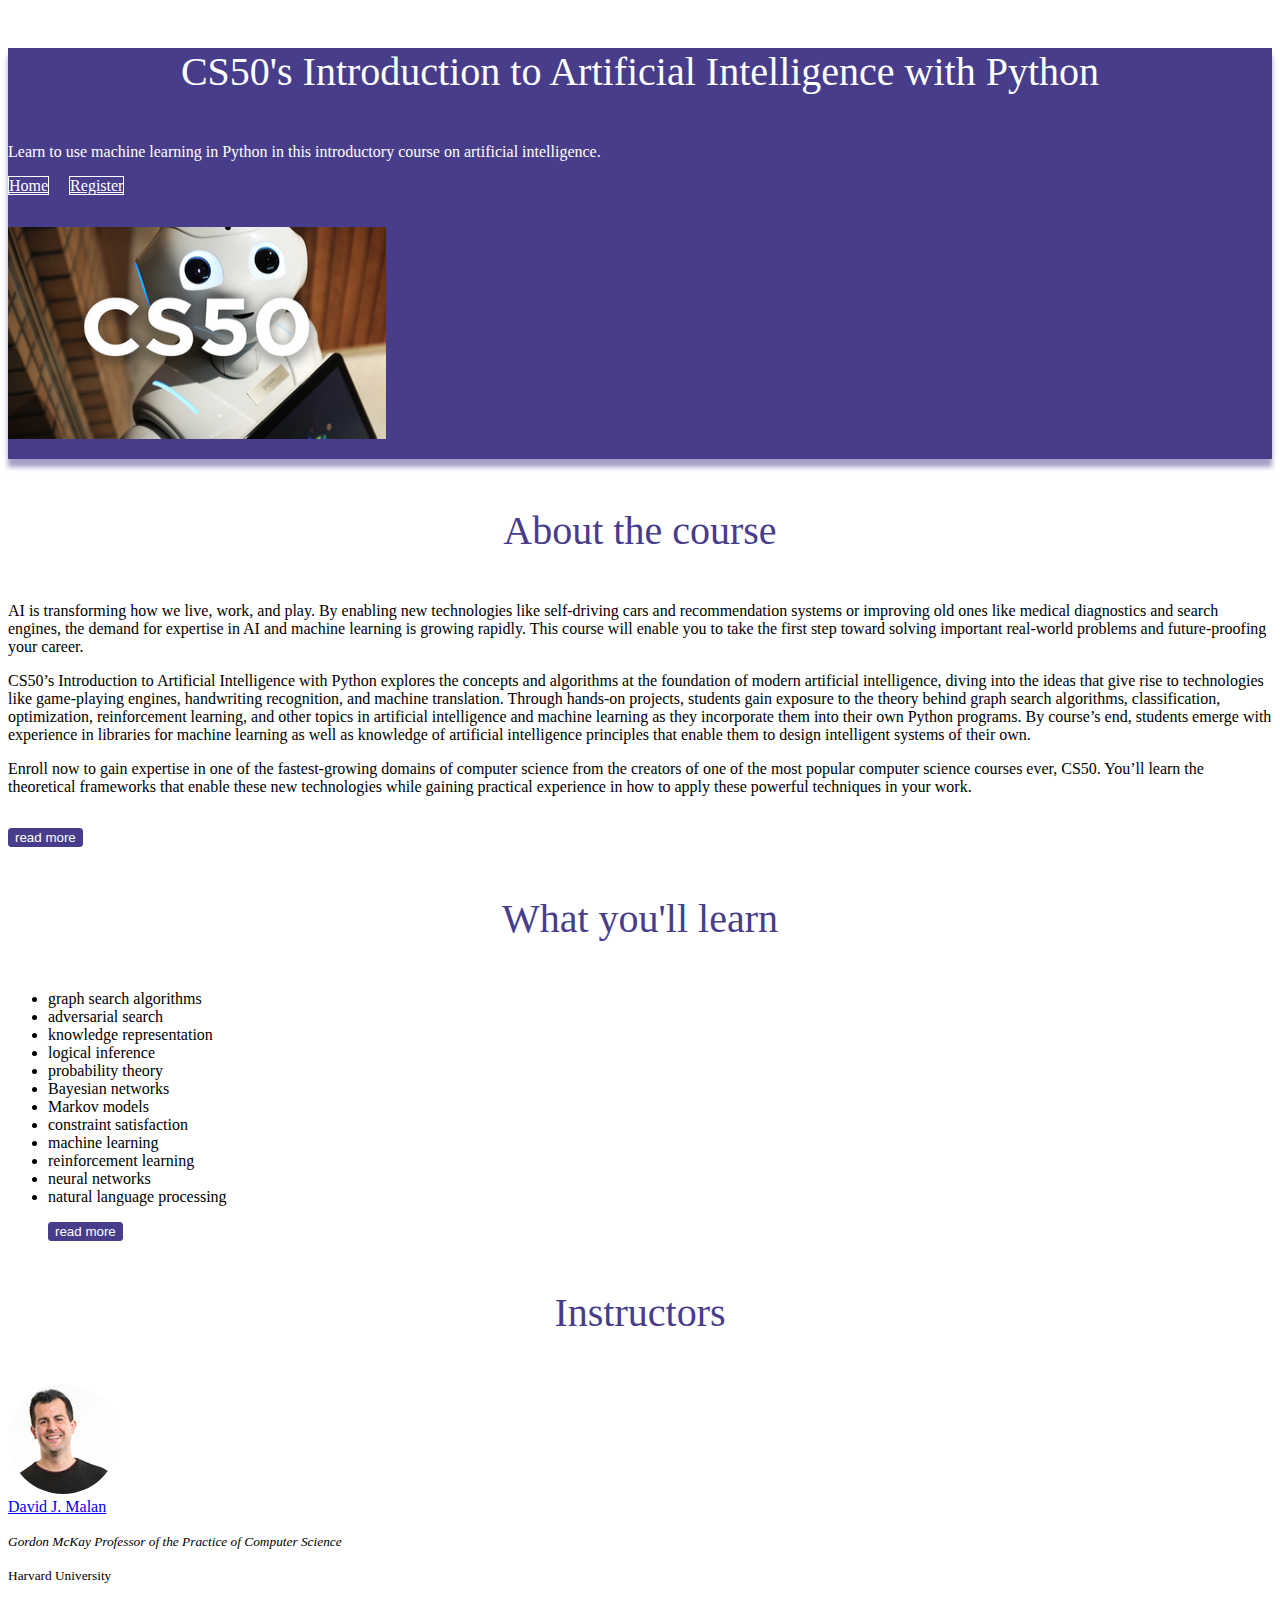
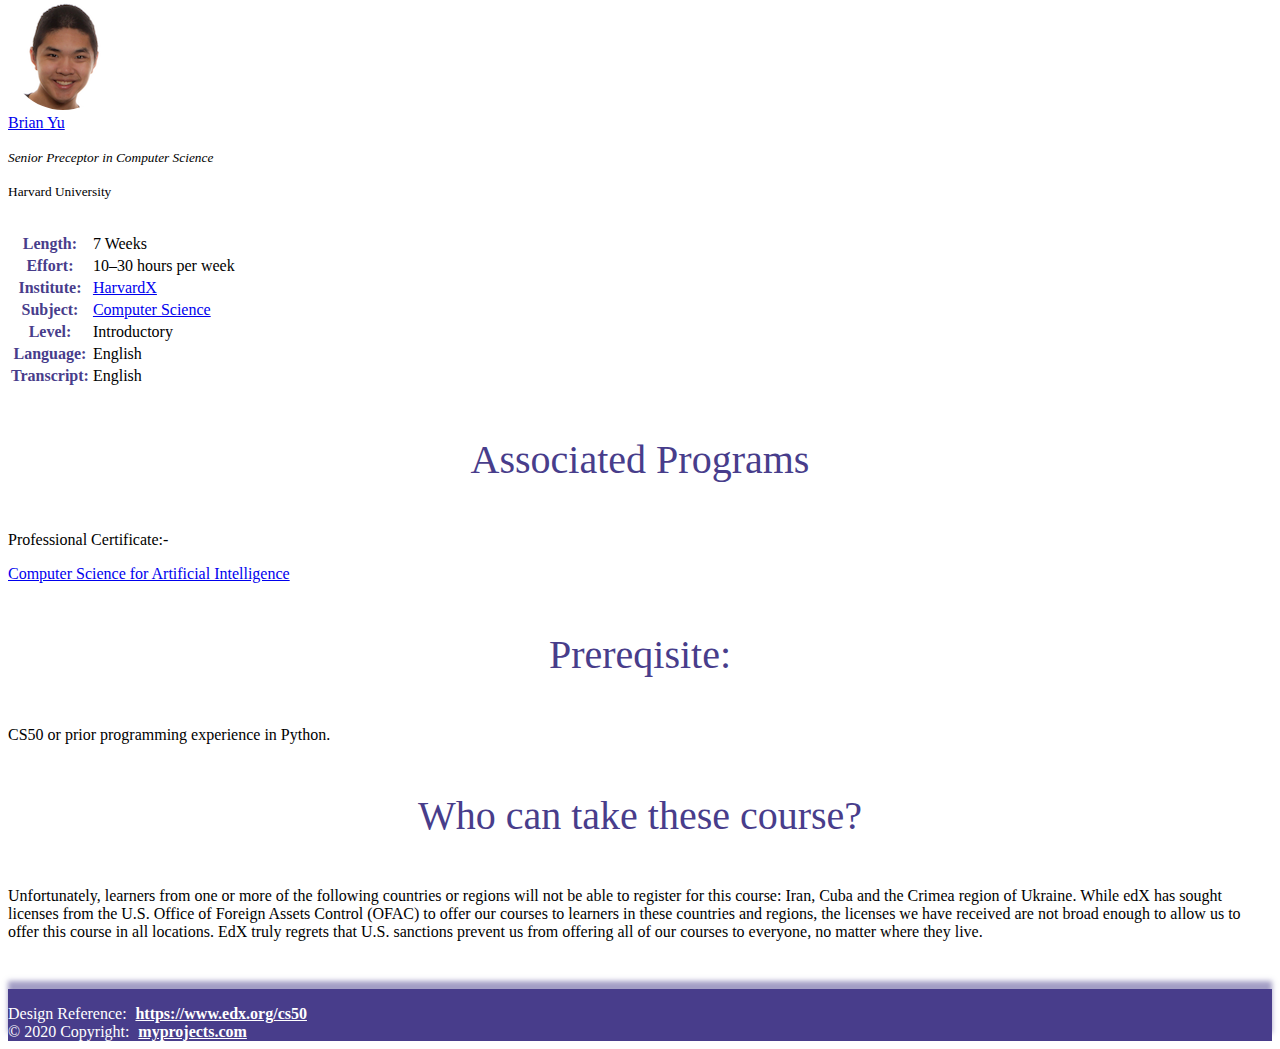
<file: courses/web-dev.html>
<!DOCTYPE html>
<html lang="en" dir="ltr">
  <head>
    <meta charset="utf-8">
    <meta name="viewport" content="width=device-width, initial-scale=1">
    <link rel="stylesheet" href="https://stackpath.bootstrapcdn.com/bootstrap/4.5.0/css/bootstrap.min.css" integrity="sha384-9aIt2nRpC12Uk9gS9baDl411NQApFmC26EwAOH8WgZl5MYYxFfc+NcPb1dKGj7Sk" crossorigin="anonymous">
    <link rel="stylesheet" href="../css/master.css">
    <link rel="stylesheet" href="../css/course.css">
    <title>CS50's Introduction to Artificial Intelligence with Python</title>
  </head>
  <body>
    <header class='jumbotron'>
      <div class="container">
        <div class='row justify-content-between'>
          <div class="col-lg-6">
            <h2 class=''>CS50's Introduction to Artificial Intelligence with Python</h2>
            <p class='lead'>Learn to use machine learning in Python in this introductory course on artificial intelligence.</p>

            <p class="lead">
              <a class="btn btn-lg mybtns" href="../index.html" >Home</a>
              <a class="btn btn-lg mybtns" href="https://www.edx.org/course/cs50s-introduction-to-artificial-intelligence-with-python" >Register</a>
            </p>
          </div>
          <div class="col-md-4 ">
            <img src="../imgs/intro-to-ai.jpg" class='center-block'alt="" width='100%'>
          </div>
        </div>
      </div>
    </header>

    <div class='container'>
      <div class='row justify-content-between'>

        <div class="col-lg-5">
          <section>
            <h2 class=''>About the course</h2>
            <p class='lead'>AI is transforming how we live, work, and play. By enabling new technologies like self-driving cars and recommendation systems or improving old ones like medical diagnostics and search engines, the demand for expertise in AI and machine learning is growing rapidly. This course will enable you to take the first step toward solving important real-world problems and future-proofing your career.</p>

            <div id='more' class='collapse'>
              <p class='lead'>CS50’s Introduction to Artificial Intelligence with Python explores the concepts and algorithms at the foundation of modern artificial intelligence, diving into the ideas that give rise to technologies like game-playing engines, handwriting recognition, and machine translation. Through hands-on projects, students gain exposure to the theory behind graph search algorithms, classification, optimization, reinforcement learning, and other topics in artificial intelligence and machine learning as they incorporate them into their own Python programs. By course’s end, students emerge with experience in libraries for machine learning as well as knowledge of artificial intelligence principles that enable them to design intelligent systems of their own.</p>
              <p class='lead'>Enroll now to gain expertise in one of the fastest-growing domains of computer science from the creators of one of the most popular computer science courses ever, CS50. You’ll learn the theoretical frameworks that enable these new technologies while gaining practical experience in how to apply these powerful techniques in your work.</p>
            </div>
            <button type='button' class="btn-sm btn-more" data-toggle='collapse' data-target='#more'>read more</button>
          </section>

          <section>
            <h2 class=''>What you'll learn</h2>
            <ul>
              <li class='lead'>graph search algorithms</li>
              <li class='lead'>adversarial search</li>
              <li class='lead'>knowledge representation</li>
              <li class='lead'>logical inference</li>
              <li class='lead'>probability theory</li>
              <div id="list-more" class="collapse">
                <li class='lead'>Bayesian networks</li>
                <li class='lead'>Markov models</li>
                <li class='lead'>constraint satisfaction</li>
                <li class='lead'>machine learning</li>
                <li class='lead'>reinforcement learning</li>
                <li class='lead'>neural networks</li>
                <li class='lead'>natural language processing</li>
              </div>
              <button type='button' class="btn-sm btn-more" data-toggle='collapse' data-target='#list-more'>read more</button>
            </ul>
          </section>
          <section class='container'>
            <h2 class=''>Instructors</h2>

            <div class="row">
              <div class="col-lg-6">
                <div class="row">
                  <div class="col-4">
                    <img class='profile-pic' src="../imgs/david-j-malan.jpg" alt="david-j-malan" width="120%">
                  </div>
                  <div class="col-8">
                    <a href="https://www.edx.org/bio/david-j-malan">David J. Malan</a>
                    <p><small> <i>Gordon McKay Professor of the Practice of Computer Science</i> </small></p>
                    <p><small class="text-muted">Harvard University</small></p>
                  </div>
                </div>
              </div>
              <div class="col-lg-6">
                <div class="row">
                  <div class="col-4">
                    <img class='profile-pic' src="../imgs/brian-yu.jpg" alt="brian-yu" width="120%" >
                  </div>
                  <div class="col-8">
                    <a href="https://www.edx.org/bio/brian-yu">Brian Yu</a>
                    <p><small> <i>Senior Preceptor in Computer Science</i> </small></p>
                    <p><small class="text-muted">Harvard University</small></p>
                  </div>
                </div>
              </div>
            </div>
          </section>
        </div>
        <div class="col-lg-5 ">
          <section>
            <table class='table table-striped'>
              <tr>
                <th>Length:</th>
                <td>7 Weeks</td>
              </tr>
              <tr>
                <th>Effort:</th>
                <td>10–30 hours per week</td>
              </tr>
              <tr>
                <th>Institute:</th>
                <td> <a href="https://www.edx.org/school/harvardx">HarvardX</a> </td>
              </tr>
              <tr>
                <th>Subject:</th>
                <td> <a href="https://www.edx.org/course/subject/computer-science">Computer Science</a> </td>
              </tr>
              <tr>
                <th>Level:</th>
                <td>Introductory</td>
              </tr>
              <tr>
                <th>Language:</th>
                <td>English</td>
              </tr>
              <tr>
                <th>Transcript:</th>
                <td>English</td>
              </tr>
            </table>
          </section>
          <section>
            <h2 class=''>Associated Programs</h2>
            <div class='row'>
                <div class='col-6'><p class='lead'>Professional Certificate:-</p></div>
                <div class='col-6'> <a href="https://www.edx.org/professional-certificate/harvardx-computer-science-for-artifical-intelligence">Computer Science for Artificial Intelligence</a></div>
            </div>
          </section>
          <section>
            <h2 class=''>Prereqisite:</h2>
            <p class='lead'>CS50 or prior programming experience in Python.</p>
          </section>
          <section>
            <h2 class=''>Who can take these course?</h2>
            <p class='lead'>Unfortunately, learners from one or more of the following countries or regions will not be able to register for this course: Iran, Cuba and the Crimea region of Ukraine. While edX has sought licenses from the U.S. Office of Foreign Assets Control (OFAC) to offer our courses to learners in these countries and regions, the licenses we have received are not broad enough to allow us to offer this course in all locations. EdX truly regrets that U.S. sanctions prevent us from offering all of our courses to everyone, no matter where they live.</p>
          </section>
        </div>
      </div>
    </div>
    <footer class="container-fluid page-footer font-small">
      <div class="text-center">Design Reference:
        <a href="https://www.edx.org/cs50">https://www.edx.org/cs50</a>
      </div>
      <div class="footer-copyright text-center py-3">© 2020 Copyright:
        <a href="#"> myprojects.com </a>
      </div>
    </footer>
  </body>
  <script src="https://code.jquery.com/jquery-3.2.1.slim.min.js" integrity="sha384-KJ3o2DKtIkvYIK3UENzmM7KCkRr/rE9/Qpg6aAZGJwFDMVNA/GpGFF93hXpG5KkN" crossorigin="anonymous"></script>
  <script src="https://cdnjs.cloudflare.com/ajax/libs/popper.js/1.12.3/umd/popper.min.js" integrity="sha384-vFJXuSJphROIrBnz7yo7oB41mKfc8JzQZiCq4NCceLEaO4IHwicKwpJf9c9IpFgh" crossorigin="anonymous"></script>
  <script src="https://maxcdn.bootstrapcdn.com/bootstrap/4.0.0-beta.2/js/bootstrap.min.js" integrity="sha384-alpBpkh1PFOepccYVYDB4do5UnbKysX5WZXm3XxPqe5iKTfUKjNkCk9SaVuEZflJ" crossorigin="anonymous"></script>
</html>
</file>
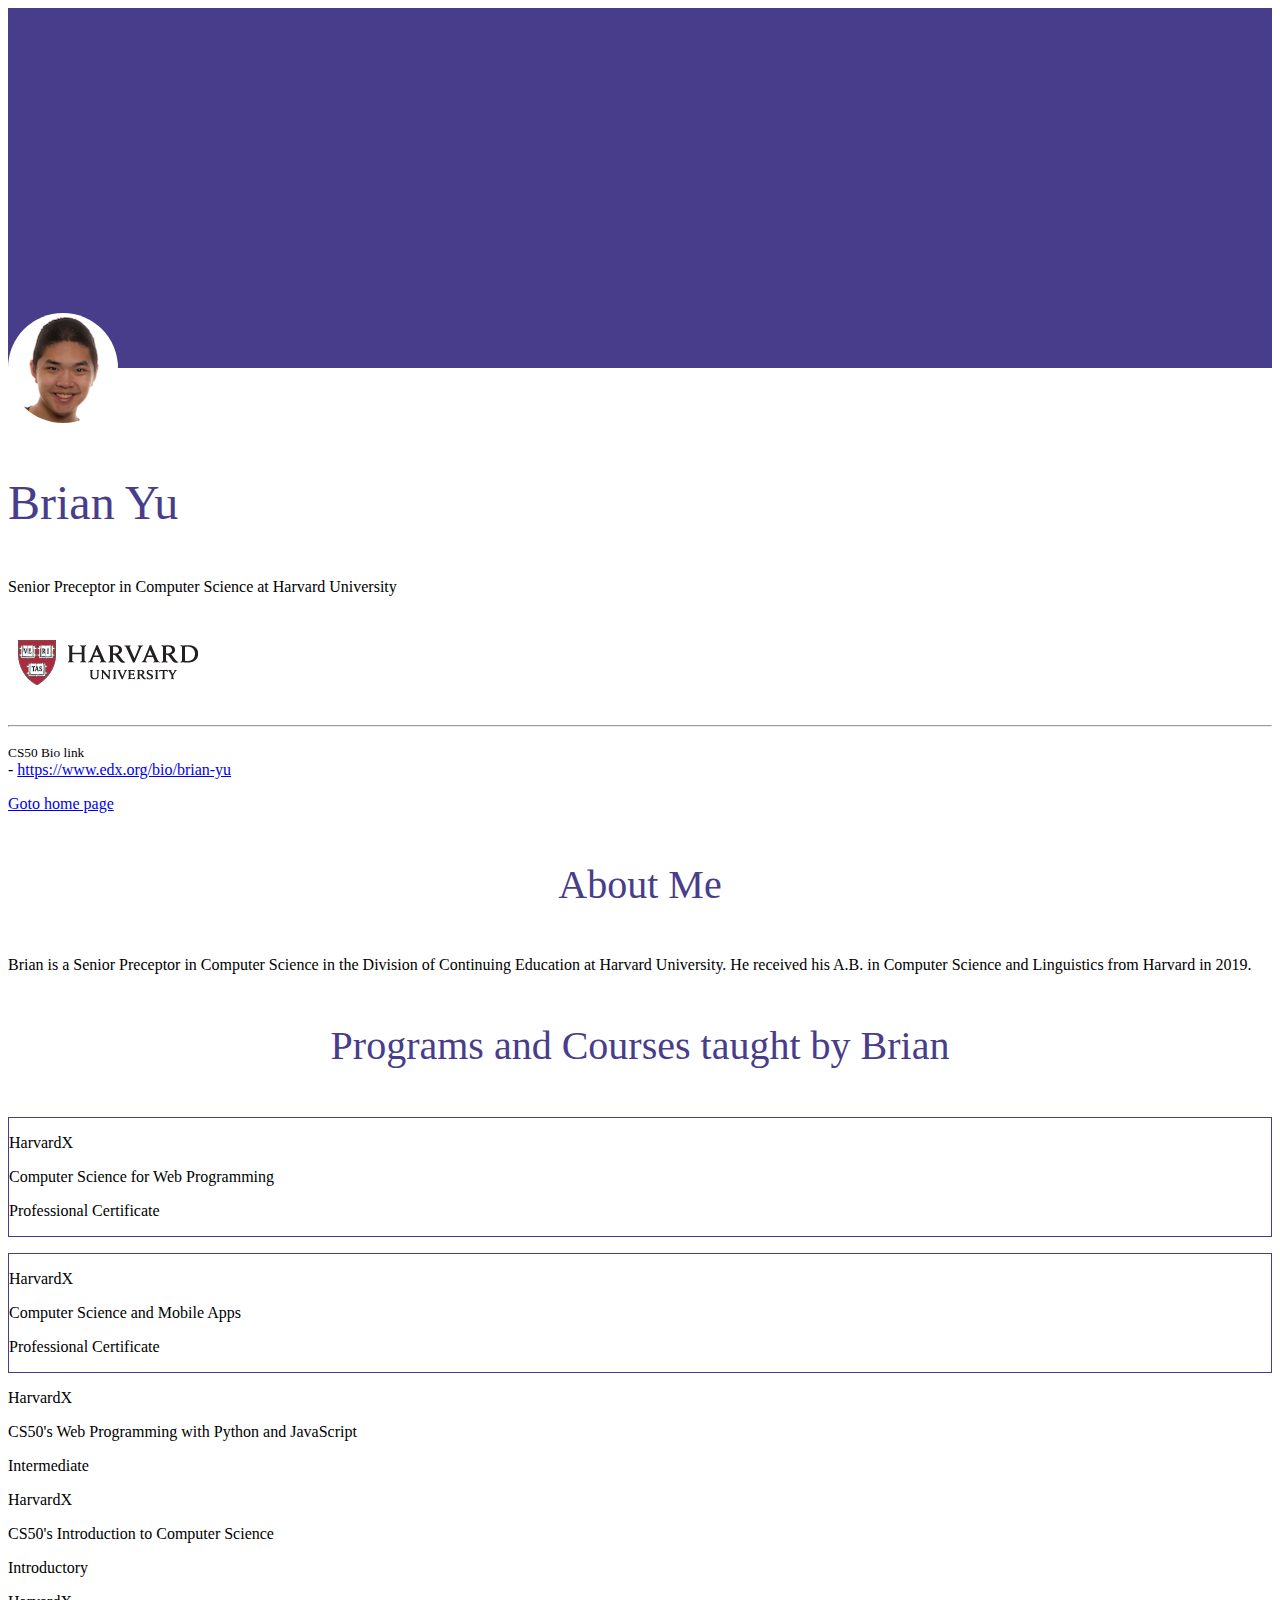
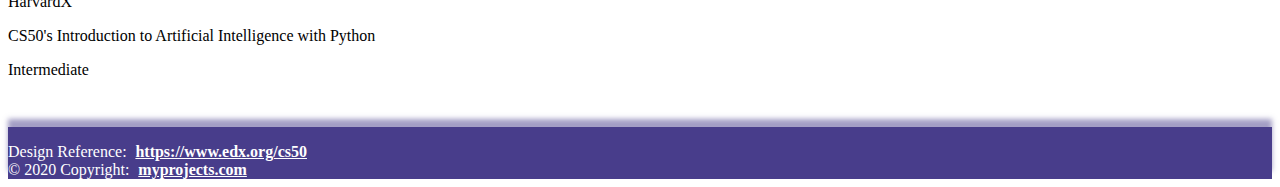
<file: mentors/brian-yu.html>
<!DOCTYPE html>
<html lang="en" dir="ltr">
  <head>
    <meta charset="utf-8">
    <meta name="viewport" content="width=device-width, initial-scale=1">
    <title>Brian Yu</title>
    <link rel="stylesheet" href="https://stackpath.bootstrapcdn.com/bootstrap/4.5.0/css/bootstrap.min.css" integrity="sha384-9aIt2nRpC12Uk9gS9baDl411NQApFmC26EwAOH8WgZl5MYYxFfc+NcPb1dKGj7Sk" crossorigin="anonymous">
    <link rel="stylesheet" href="../css/master.css">
    <link rel="stylesheet" href="../css/mentor.css">
  </head>
  <body>
    <section class='banner container-fluid'>

    </section>
    <div id='main' class="container">
      <div class="row justify-content-between">
          <div id = "main-col"class="col-md-4">
              <section>
                <img id='profile' src="../imgs/brian-yu.jpg" alt="">
                <h1>Brian Yu</h1>
                <p>Senior Preceptor in Computer Science at Harvard University</p>
                <img src="../imgs/harvard-logo.png" alt="">
              </section>
              <hr>
              <section>
                <p>
                  <small>CS50 Bio link</small>
                  <br> - <a href="https://www.edx.org/bio/brian-yu">https://www.edx.org/bio/brian-yu</a>
                </p>
              </section>
              <a href="../index.html">Goto home page</a>
          </div>
          <div class="col-md-7">
            <section>
              <h2>About Me</h2>
              <p class="">Brian is a Senior Preceptor in Computer Science in the Division of Continuing Education at Harvard University. He received his A.B. in Computer Science and Linguistics from Harvard in 2019.</p>
            </section>
            <section>
              <h2>Programs and Courses taught by Brian</h2>
              <div id='featured' class="container">
                <div class="row justify-space-between align-items-stretch">
                  <div class="col-md-6">
                    <a href="https://www.edx.org/professional-certificate/harvardx-computer-science-for-web-programming">
                      <div class="card professional">
                        <div class="card-body">
                          <p class="card-text">HarvardX</p>
                          <p class="card-title">Computer Science for Web Programming</p>
                          <p class="text-muted">Professional Certificate</p>
                        </div>
                      </div>
                    </a>
                  </div>
                  <div class="col-md-6">
                    <a href="https://www.edx.org/professional-certificate/harvardx-computer-science-and-mobile-apps">
                      <div class="card professional">
                        <div class="card-body">
                          <p class="card-text">HarvardX</p>
                          <p class="card-title">Computer Science and Mobile Apps</p>
                          <p class="text-muted">Professional Certificate</p>
                        </div>
                      </div>
                    </a>
                  </div>
                  <div class="col-md-6">
                    <a href="../courses/web-dev.html">
                      <div class="card">
                        <div class="card-body">
                          <p class="card-text">HarvardX</p>
                          <p class="card-title">CS50's Web Programming with Python and JavaScript</p>
                          <p class="text-muted">Intermediate</p>
                        </div>
                      </div>
                    </a>
                  </div>
                  <div class="col-md-6">
                    <a href="../courses/intro-to-ai.html">
                      <div class="card">
                        <div class="card-body">
                          <p class="card-text">HarvardX</p>
                          <p class="card-title">CS50's Introduction to Computer Science</p>
                          <p class="text-muted">Introductory</p>
                        </div>
                      </div>
                    </a>
                  </div>
                  <div class="col-md-6">
                    <a href="../courses/intro-to-ai.html">
                      <div class="card">
                        <div class="card-body">
                          <p class="card-text">HarvardX</p>
                          <p class="card-title">CS50's Introduction to Artificial Intelligence with Python</p>
                          <p class="text-muted">Intermediate</p>
                        </div>
                      </div>
                    </a>
                  </div>
                </div>
              </div>
            </section>
          </div>
      </div>
    </div>
    <footer class="container-fluid page-footer font-small">
      <div class="text-center">Design Reference:
        <a href="https://www.edx.org/cs50">https://www.edx.org/cs50</a>
      </div>
      <div class="footer-copyright text-center py-3">© 2020 Copyright:
        <a href="#"> myprojects.com </a>
      </div>
    </footer>
  </body>
</html>
</file>
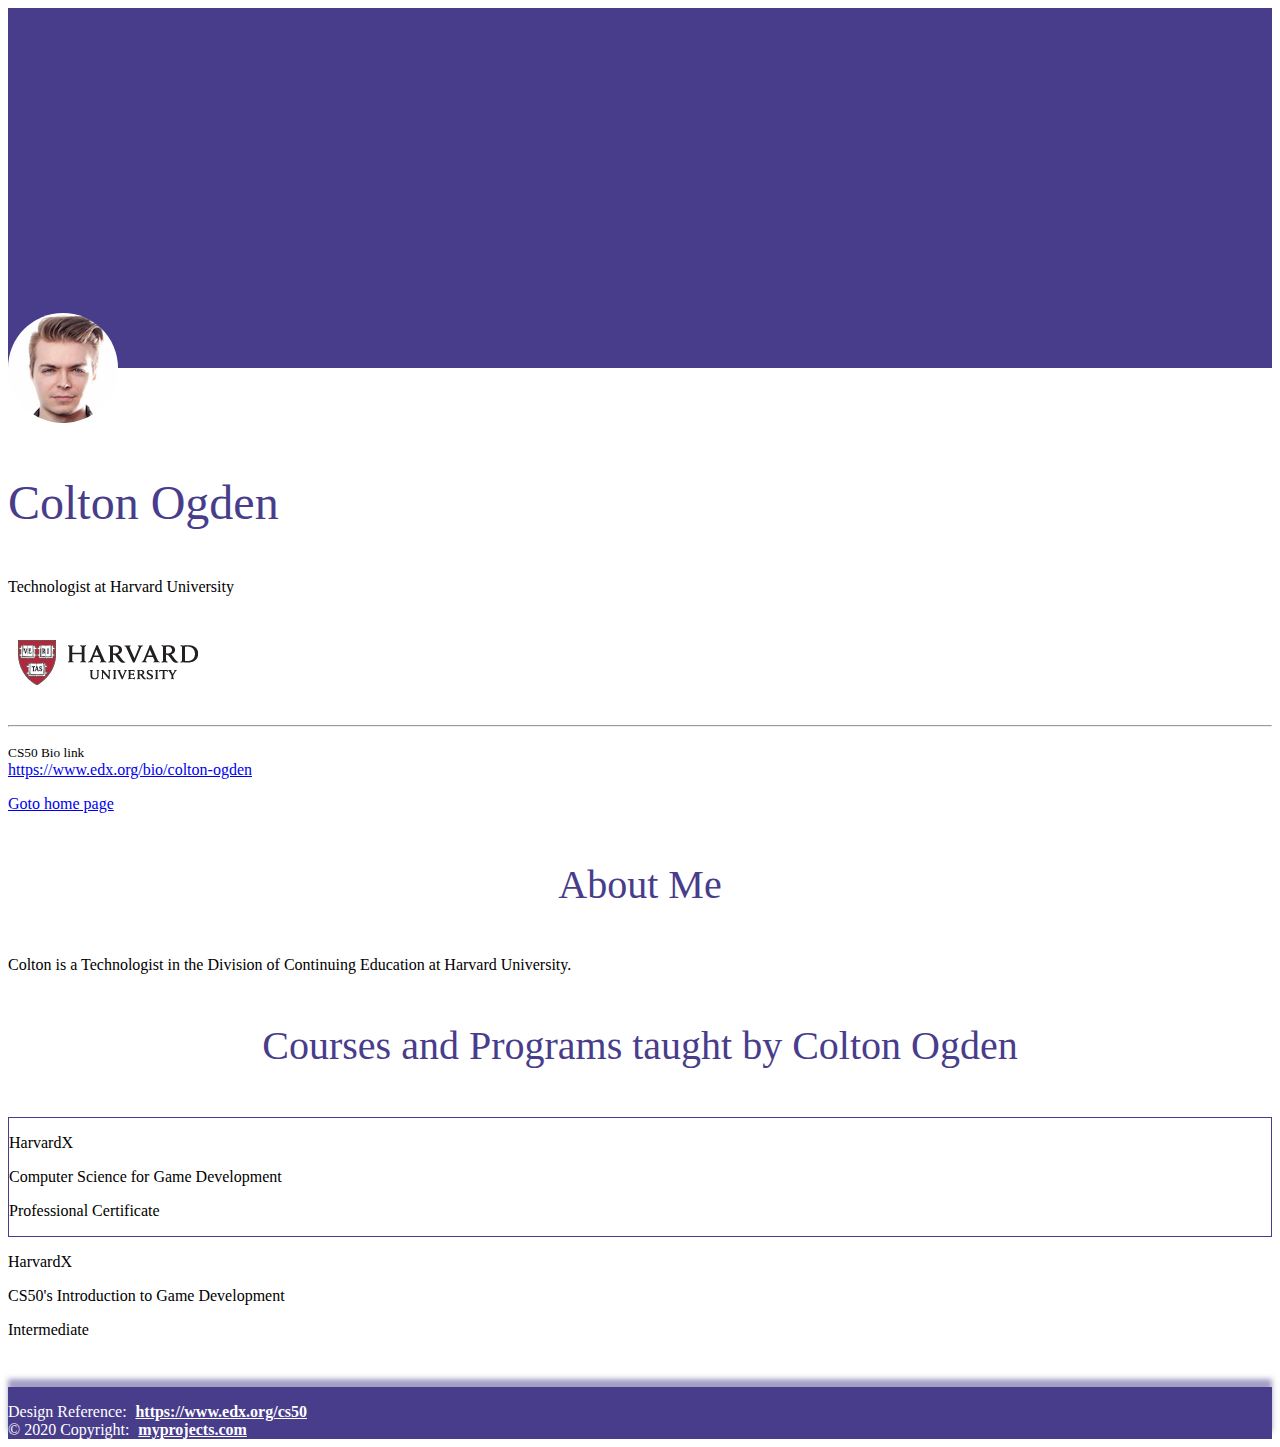
<file: mentors/colton-ogden.html>
<!DOCTYPE html>
<html lang="en" dir="ltr">
  <head>
    <meta charset="utf-8">
    <meta name="viewport" content="width=device-width, initial-scale=1">
    <title>Colton Ogden</title>
    <link rel="stylesheet" href="https://stackpath.bootstrapcdn.com/bootstrap/4.5.0/css/bootstrap.min.css" integrity="sha384-9aIt2nRpC12Uk9gS9baDl411NQApFmC26EwAOH8WgZl5MYYxFfc+NcPb1dKGj7Sk" crossorigin="anonymous">
    <link rel="stylesheet" href="../css/master.css">
    <link rel="stylesheet" href="../css/mentor.css">
  </head>
  <body>
    <section class='banner container-fluid'>

    </section>
    <div id='main' class="container">
      <div class="row justify-content-between">
          <div id = "main-col"class="col-md-4">
              <section>
                <img id='profile' src="../imgs/colton-ogden.jpg" alt="">
                <h1>Colton Ogden</h1>
                <p>Technologist at Harvard University</p>
                <img src="../imgs/harvard-logo.png" alt="">
              </section>
              <hr>
              <section>
                <p>
                  <small>CS50 Bio link</small>
                  <br> <a href="https://www.edx.org/bio/colton-ogden">https://www.edx.org/bio/colton-ogden</a>
                </p>
              </section>
              <a href="../index.html">Goto home page</a>
          </div>
          <div class="col-md-7">
            <section>
              <h2>About Me</h2>
              <p class="">Colton is a Technologist in the Division of Continuing Education at Harvard University.</p>
            </section>
            <section>
              <h2>Courses and Programs taught by Colton Ogden</h2>
              <div id='featured' class="container">
                <div class="row justify-space-between align-items-stretch">
                  <div class="col-md-6">
                    <a href="https://www.edx.org/professional-certificate/harvardx-computer-science-for-game-development">
                      <div class="card professional">
                        <div class="card-body">
                          <p class="card-text">HarvardX</p>
                          <p class="card-title">Computer Science for Game Development</p>
                          <p class="text-muted">Professional Certificate</p>
                        </div>
                      </div>
                    </a>
                  </div>
                  <div class="col-md-6">
                    <a href="../courses/game-dev.html">
                      <div class="card">
                        <div class="card-body">
                          <p class="card-text">HarvardX</p>
                          <p class="card-title">CS50's Introduction to Game Development</p>
                          <p class="text-muted">Intermediate</p>
                        </div>
                      </div>
                    </a>
                  </div>
                </div>
              </div>
            </section>
          </div>
      </div>
    </div>
    <footer class="container-fluid page-footer font-small">
      <div class="text-center">Design Reference:
        <a href="https://www.edx.org/cs50">https://www.edx.org/cs50</a>
      </div>
      <div class="footer-copyright text-center py-3">© 2020 Copyright:
        <a href="#"> myprojects.com </a>
      </div>
    </footer>
  </body>
</html>
</file>
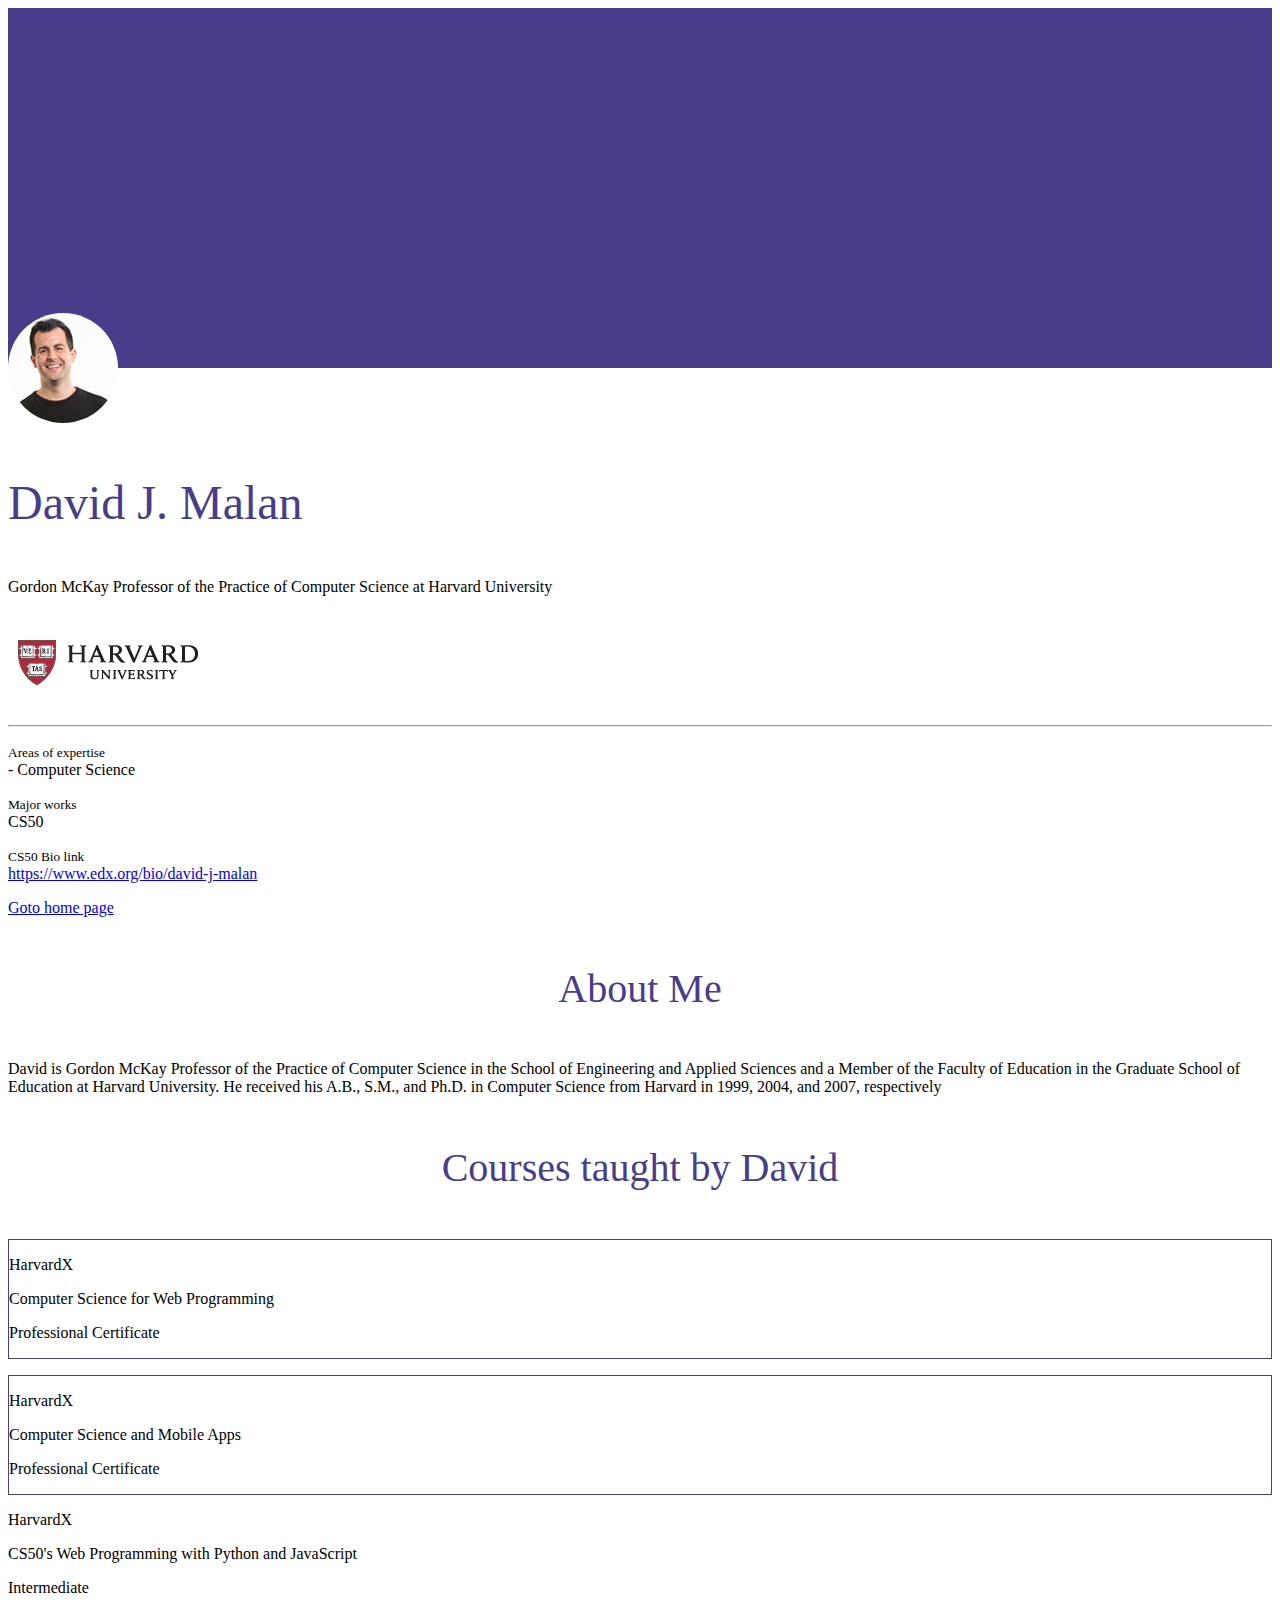
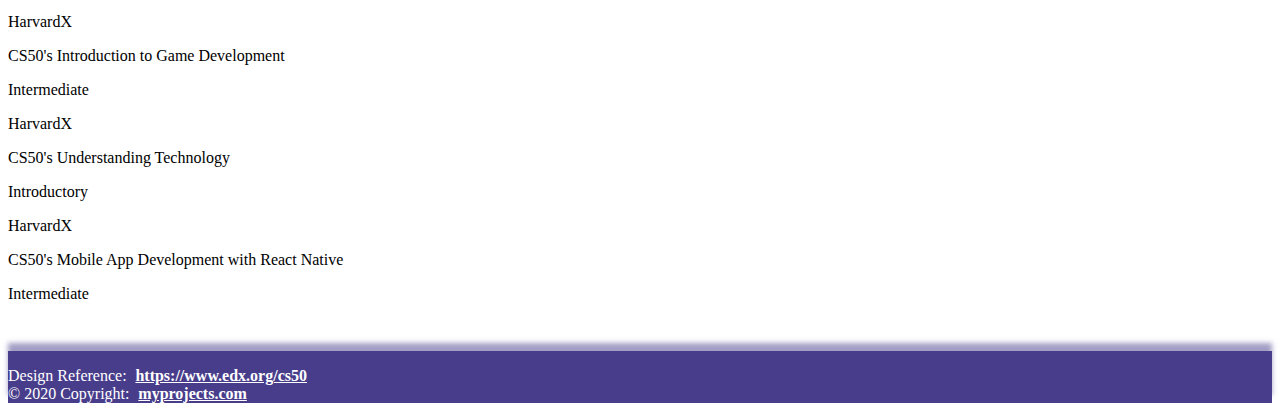
<file: mentors/david-j-malan.html>
<!DOCTYPE html>
<html lang="en" dir="ltr">
  <head>
    <meta charset="utf-8">
    <meta name="viewport" content="width=device-width, initial-scale=1">
    <title>David J. Malan</title>
    <link rel="stylesheet" href="https://stackpath.bootstrapcdn.com/bootstrap/4.5.0/css/bootstrap.min.css" integrity="sha384-9aIt2nRpC12Uk9gS9baDl411NQApFmC26EwAOH8WgZl5MYYxFfc+NcPb1dKGj7Sk" crossorigin="anonymous">
    <link rel="stylesheet" href="../css/master.css">
    <link rel="stylesheet" href="../css/mentor.css">
  </head>
  <body>
    <section class='banner container-fluid'>

    </section>
    <div id='main' class="container">
      <div class="row justify-content-between">
          <div id = "main-col"class="col-md-4">
              <section>
                <img id='profile' src="../imgs/david-j-malan.jpg" alt="">
                <h1>David J. Malan</h1>
                <p>Gordon McKay Professor of the Practice of Computer Science at Harvard University</p>
                <img src="../imgs/harvard-logo.png" alt="">
              </section>
              <hr>
              <section>
                <p>
                  <small>Areas of expertise</small>
                  <br> - Computer Science
                </p>
                <p>
                  <small>Major works</small>
                  <br> CS50
                </p>
                <p>
                  <small>CS50 Bio link</small>
                  <br> <a href="https://www.edx.org/bio/david-j-malan">https://www.edx.org/bio/david-j-malan</a>
                </p>
              </section>
              <a href="../index.html">Goto home page</a>
          </div>
          <div class="col-md-7">
            <section>
              <h2>About Me</h2>
              <p class="">David is Gordon McKay Professor of the Practice of Computer Science in the School of Engineering and Applied Sciences and a Member of the Faculty of Education in the Graduate School of Education at Harvard University. He received his A.B., S.M., and Ph.D. in Computer Science from Harvard in 1999, 2004, and 2007, respectively</p>
            </section>
            <section>
              <h2>Courses taught by David</h2>
              <div id='featured' class="container">
                <div class="row justify-space-between align-items-stretch">
                  <div class="col-md-6">
                    <a href="https://www.edx.org/professional-certificate/harvardx-computer-science-for-web-programming">
                      <div class="card professional">
                        <div class="card-body">
                          <p class="card-text">HarvardX</p>
                          <p class="card-title">Computer Science for Web Programming</p>
                          <p class="text-muted">Professional Certificate</p>
                        </div>
                      </div>
                    </a>
                  </div>
                  <div class="col-md-6">
                    <a href="https://www.edx.org/professional-certificate/harvardx-computer-science-and-mobile-apps">
                      <div class="card professional">
                        <div class="card-body">
                          <p class="card-text">HarvardX</p>
                          <p class="card-title">Computer Science and Mobile Apps</p>
                          <p class="text-muted">Professional Certificate</p>
                        </div>
                      </div>
                    </a>
                  </div>
                  <div class="col-md-6">
                    <a href="../courses/web-dev.html">
                      <div class="card">
                        <div class="card-body">
                          <p class="card-text">HarvardX</p>
                          <p class="card-title">CS50's Web Programming with Python and JavaScript</p>
                          <p class="text-muted">Intermediate</p>
                        </div>
                      </div>
                    </a>
                  </div>
                  <div class="col-md-6">
                    <a href="../courses/game-dev.html">
                      <div class="card">
                        <div class="card-body">
                          <p class="card-text">HarvardX</p>
                          <p class="card-title">CS50's Introduction to Game Development</p>
                          <p class="text-muted">Intermediate</p>
                        </div>
                      </div>
                    </a>
                  </div>
                  <div class="col-md-6">
                    <a href="../courses/understanding-tech.html">
                      <div class="card">
                        <div class="card-body">
                          <p class="card-text">HarvardX</p>
                          <p class="card-title">CS50's Understanding Technology</p>
                          <p class="text-muted">Introductory</p>
                        </div>
                      </div>
                    </a>
                  </div>
                  <div class="col-md-6">
                    <a href="../courses/mobile-app-dev.html">
                      <div class="card">
                        <div class="card-body">
                          <p class="card-text">HarvardX</p>
                          <p class="card-title">CS50's Mobile App Development with React Native</p>
                          <p class="text-muted">Intermediate</p>
                        </div>
                      </div>
                    </a>
                  </div>
                </div>
              </div>
            </section>
          </div>
      </div>
    </div>
    <footer class="container-fluid page-footer font-small">
      <div class="text-center">Design Reference:
        <a href="https://www.edx.org/cs50">https://www.edx.org/cs50</a>
      </div>
      <div class="footer-copyright text-center py-3">© 2020 Copyright:
        <a href="#"> myprojects.com </a>
      </div>
    </footer>
  </body>
</html>
</file>
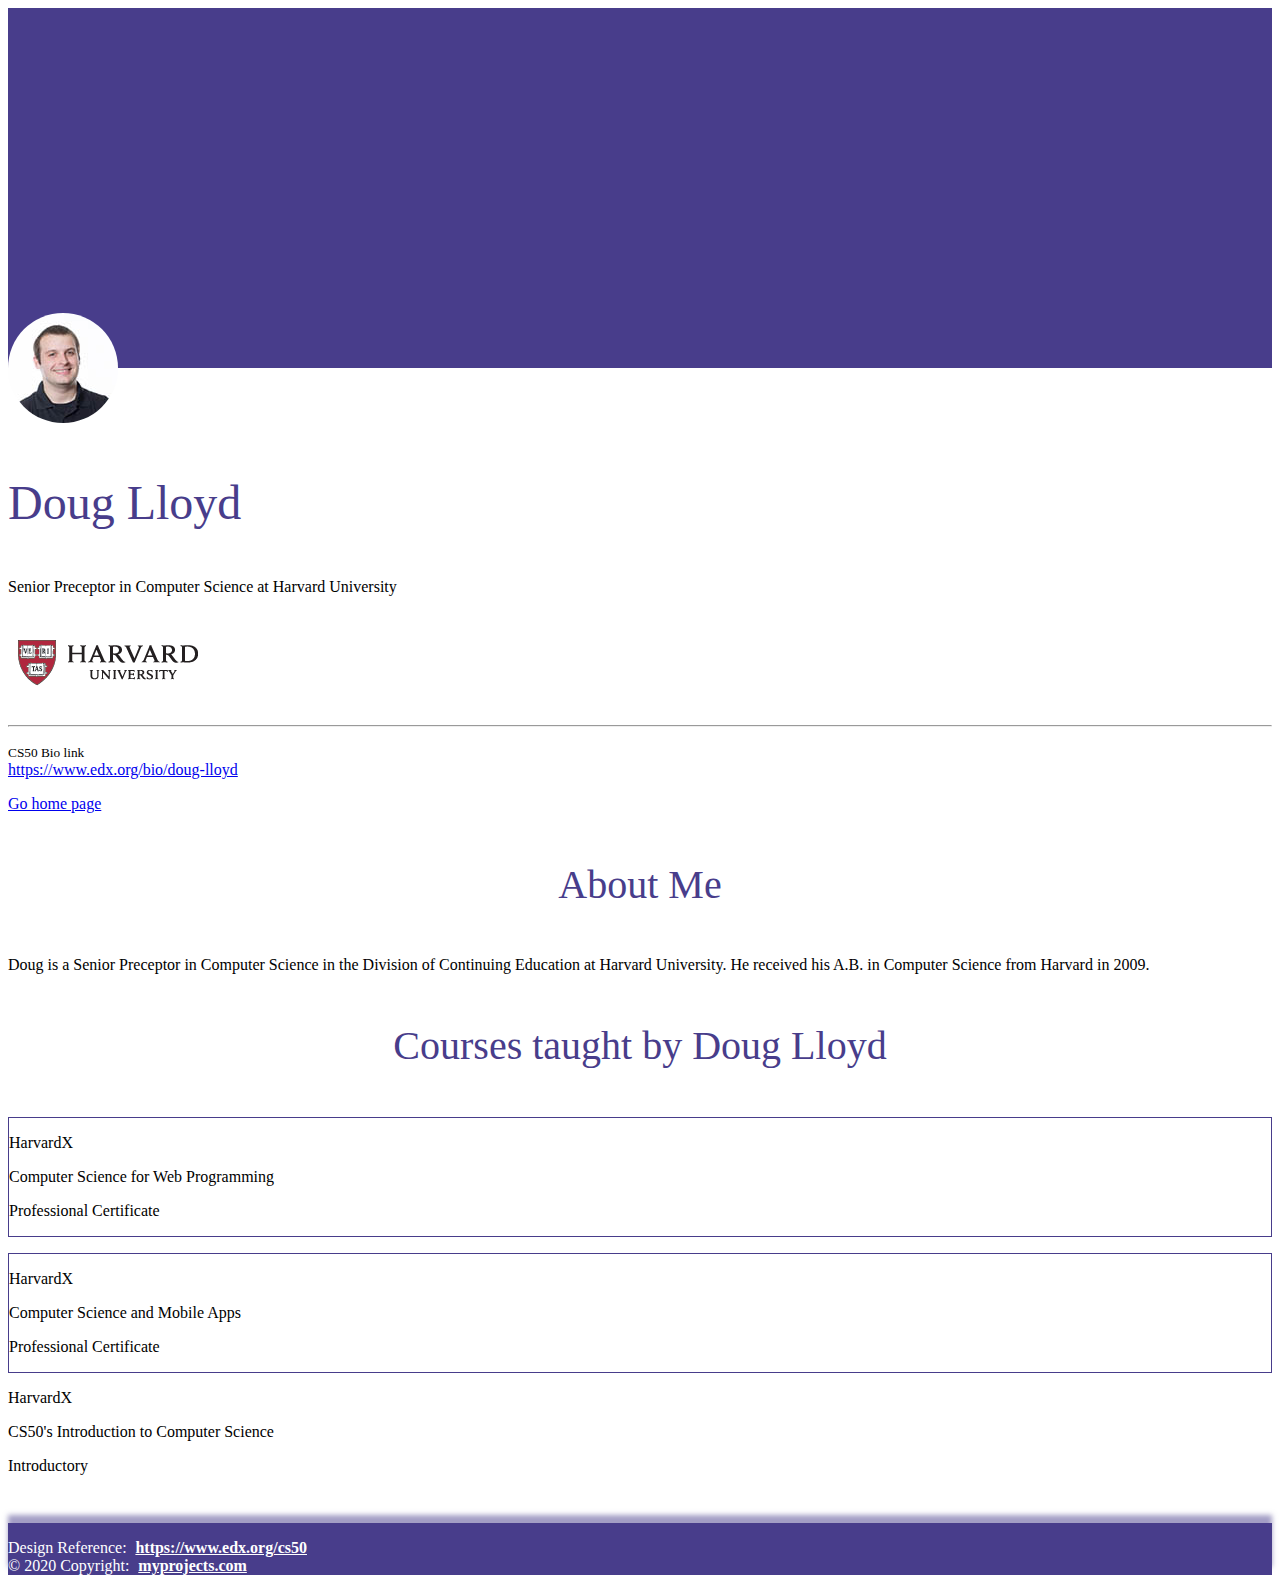
<file: mentors/doug-lloyd.html>
<!DOCTYPE html>
<html lang="en" dir="ltr">
  <head>
    <meta charset="utf-8">
    <meta name="viewport" content="width=device-width, initial-scale=1">
    <title>Doug Lloyd</title>
    <link rel="stylesheet" href="https://stackpath.bootstrapcdn.com/bootstrap/4.5.0/css/bootstrap.min.css" integrity="sha384-9aIt2nRpC12Uk9gS9baDl411NQApFmC26EwAOH8WgZl5MYYxFfc+NcPb1dKGj7Sk" crossorigin="anonymous">
    <link rel="stylesheet" href="../css/master.css">
    <link rel="stylesheet" href="../css/mentor.css">
  </head>
  <body>
    <section class='banner container-fluid'>

    </section>
    <div id='main' class="container">
      <div class="row justify-content-between">
          <div id = "main-col"class="col-md-4">
              <section>
                <img id='profile' src="../imgs/doug-lloyd.jpg" alt="">
                <h1>Doug Lloyd</h1>
                <p>Senior Preceptor in Computer Science at Harvard University</p>
                <img src="../imgs/harvard-logo.png" alt="">
              </section>
              <hr>
              <section>
                <p>
                  <small>CS50 Bio link</small>
                  <br> <a href="https://www.edx.org/bio/doug-lloyd">https://www.edx.org/bio/doug-lloyd</a>
                </p>
              </section>
              <a href="../index.html">Go home page</a>
          </div>
          <div class="col-md-7">
            <section>
              <h2>About Me</h2>
              <p class="">Doug is a Senior Preceptor in Computer Science in the Division of Continuing Education at Harvard University. He received his A.B. in Computer Science from Harvard in 2009.</p>
            </section>
            <section>
              <h2>Courses taught by Doug Lloyd</h2>
              <div id='featured' class="container">
                <div class="row justify-space-between align-items-stretch">
                  <div class="col-md-6">
                    <a href="https://www.edx.org/professional-certificate/harvardx-computer-science-for-web-programming">
                      <div class="card professional">
                        <div class="card-body">
                          <p class="card-text">HarvardX</p>
                          <p class="card-title">Computer Science for Web Programming</p>
                          <p class="text-muted">Professional Certificate</p>
                        </div>
                      </div>
                    </a>
                  </div>
                  <div class="col-md-6">
                    <a href="https://www.edx.org/professional-certificate/harvardx-computer-science-and-mobile-apps">
                      <div class="card professional">
                        <div class="card-body">
                          <p class="card-text">HarvardX</p>
                          <p class="card-title">Computer Science and Mobile Apps</p>
                          <p class="text-muted">Professional Certificate</p>
                        </div>
                      </div>
                    </a>
                  </div>
                  <div class="col-md-6">
                    <a href="../courses/intro-to-cs.html">
                      <div class="card">
                        <div class="card-body">
                          <p class="card-text">HarvardX</p>
                          <p class="card-title">CS50's Introduction to Computer Science</p>
                          <p class="text-muted">Introductory</p>
                        </div>
                      </div>
                    </a>
                  </div>
                </div>
              </div>
            </section>
          </div>
      </div>
    </div>
    <footer class="container-fluid page-footer font-small">
      <div class="text-center">Design Reference:
        <a href="https://www.edx.org/cs50">https://www.edx.org/cs50</a>
      </div>
      <div class="footer-copyright text-center py-3">© 2020 Copyright:
        <a href="#"> myprojects.com </a>
      </div>
    </footer>
  </body>
</html>
</file>
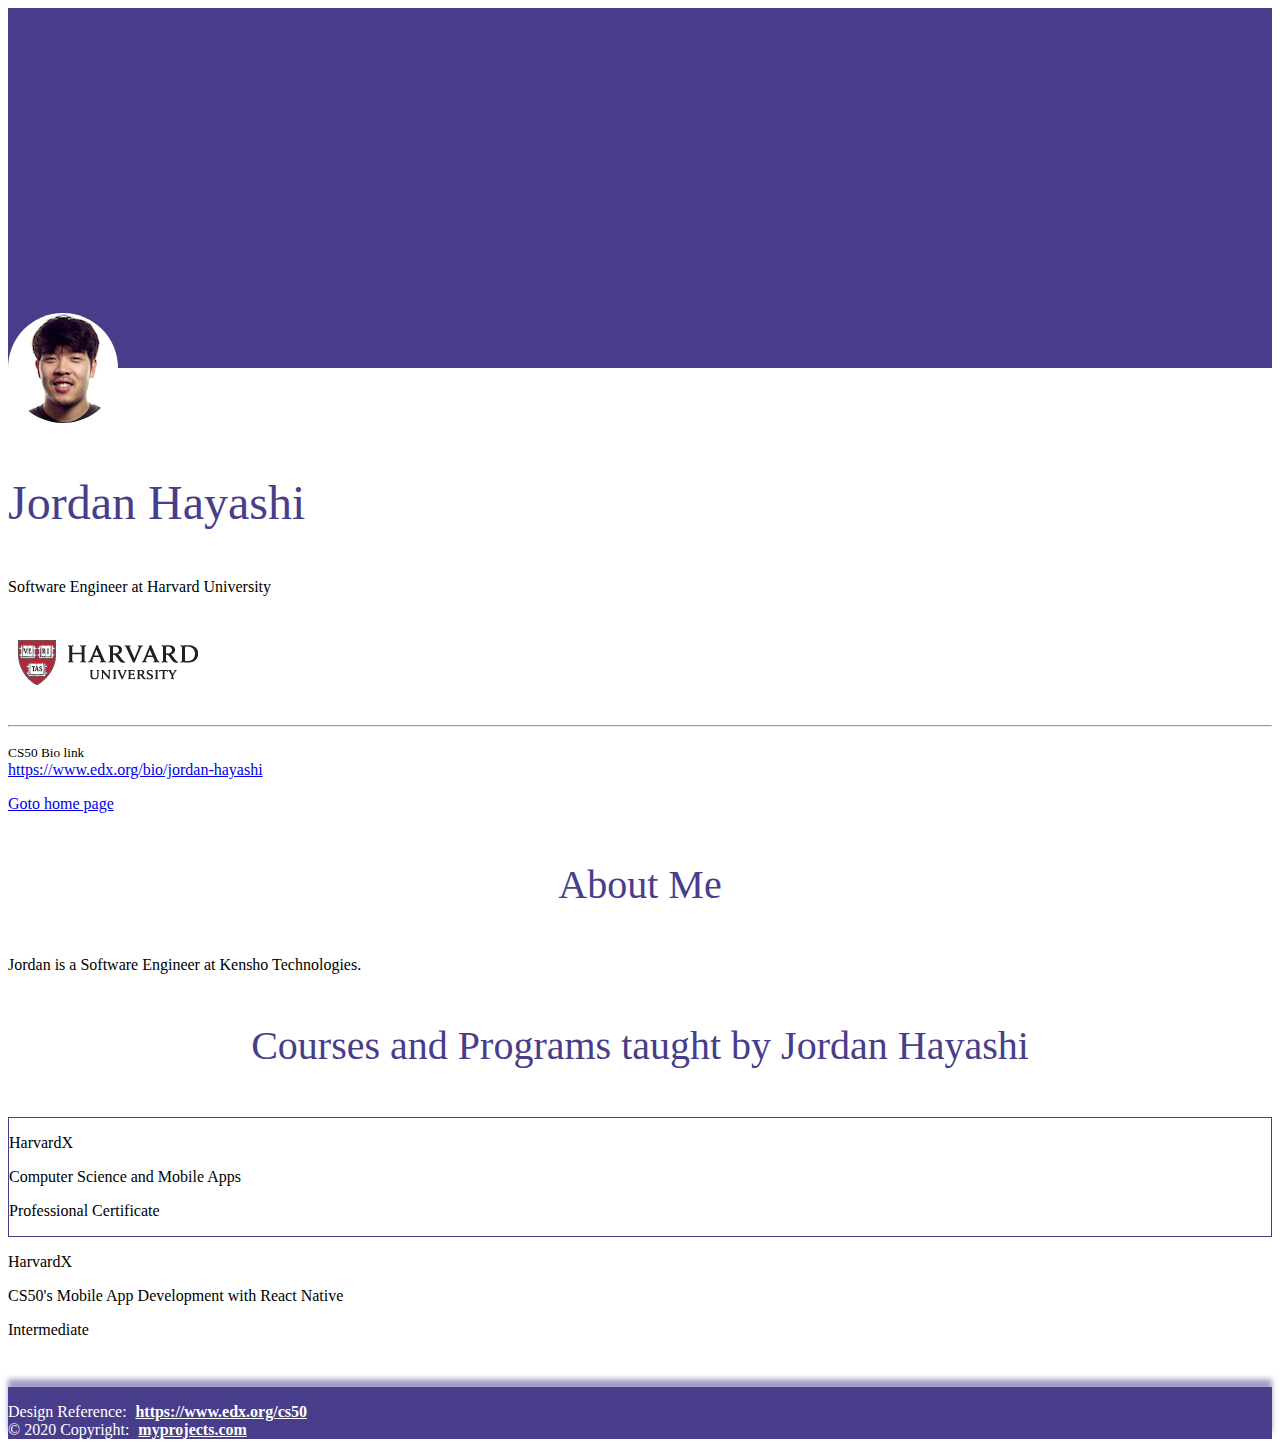
<file: mentors/jordan-hayashi.html>
<!DOCTYPE html>
<html lang="en" dir="ltr">
  <head>
    <meta charset="utf-8">
    <meta name="viewport" content="width=device-width, initial-scale=1">
    <title>Jordan Hayashi</title>
    <link rel="stylesheet" href="https://stackpath.bootstrapcdn.com/bootstrap/4.5.0/css/bootstrap.min.css" integrity="sha384-9aIt2nRpC12Uk9gS9baDl411NQApFmC26EwAOH8WgZl5MYYxFfc+NcPb1dKGj7Sk" crossorigin="anonymous">
    <link rel="stylesheet" href="../css/master.css">
    <link rel="stylesheet" href="../css/mentor.css">
  </head>
  <body>
    <section class='banner container-fluid'>

    </section>
    <div id='main' class="container">
      <div class="row justify-content-between">
          <div id = "main-col"class="col-md-4">
              <section>
                <img id='profile' src="../imgs/jordan-hayashi.jpg" alt="">
                <h1>Jordan Hayashi</h1>
                <p>Software Engineer at Harvard University</p>
                <img src="../imgs/harvard-logo.png" alt="">
              </section>
              <hr>
              <section>
                <p>
                  <small>CS50 Bio link</small>
                  <br> <a href="https://www.edx.org/bio/jordan-hayashi">https://www.edx.org/bio/jordan-hayashi</a>
                </p>
              </section>
              <a href="../index.html">Goto home page</a>
          </div>
          <div class="col-md-7">
            <section>
              <h2>About Me</h2>
              <p class="">Jordan is a Software Engineer at Kensho Technologies.</p>
            </section>
            <section>
              <h2>Courses and Programs taught by Jordan Hayashi</h2>
              <div id='featured' class="container">
                <div class="row justify-space-between align-items-stretch">

                  <div class="col-md-6">
                    <a href="https://www.edx.org/professional-certificate/harvardx-computer-science-and-mobile-apps">
                      <div class="card professional">
                        <div class="card-body">
                          <p class="card-text">HarvardX</p>
                          <p class="card-title">Computer Science and Mobile Apps</p>
                          <p class="text-muted">Professional Certificate</p>
                        </div>
                      </div>
                    </a>
                  </div>
                  <div class="col-md-6">
                    <a href="../courses/mobile-app-dev.html">
                      <div class="card">
                        <div class="card-body">
                          <p class="card-text">HarvardX</p>
                          <p class="card-title">CS50's Mobile App Development with React Native</p>
                          <p class="text-muted">Intermediate</p>
                        </div>
                      </div>
                    </a>
                  </div>
                </div>
              </div>
            </section>
          </div>
      </div>
    </div>
    <footer class="container-fluid page-footer font-small">
      <div class="text-center">Design Reference:
        <a href="https://www.edx.org/cs50">https://www.edx.org/cs50</a>
      </div>
      <div class="footer-copyright text-center py-3">© 2020 Copyright:
        <a href="#"> myprojects.com </a>
      </div>
    </footer>
  </body>
</html>
</file>
<file: css/master.css>
h2, h1 {
  font-weight: 400;
  margin: 3rem auto;
}

/* Headings */
h1 {
  font-size: 2rem;
  text-align: left;
}

h2 {
  font-size: 1.5rem;
  text-align: center;
}

section p {
  color: black;
}
section h1, section h2, section th {
  color: #483D8B;
}

/* Footer styles */
footer {
  margin-top: 3rem;
  padding-top: 1rem;
  background: #483D8B;
  color: white;
  box-shadow: 0px -8px 5px rgba(72, 61, 139, 0.5);
}
footer a {
  font-weight: bold;
  margin: 2rem auto;
  padding: 0.3rem;
  color: white;
}
footer a:hover {
  color: #483D8B;
  background: white;
}

.jumbotron {
  background: #483D8B;
  color: white;
  box-shadow: 0px 8px 5px rgba(72, 61, 139, 0.5);
}

/* buttons */
.mybtns {
  margin-bottom: 1rem;
  margin-right: 1rem;
  border: 1px white solid;
  color: white;
}

.mybtns:hover {
  color: #483D8B;
  background: white;
}

/* links */
.mylinks {
  color: #483D8B;
  text-decoration: underline dotted #483D8B;
}

.mylinks:hover {
  text-decoration: underline;
}

@media only screen and (min-width: 768px) {
  h1 {
    font-size: 3rem;
  }

  h2 {
    font-size: 2.5rem;
  }
}

/*# sourceMappingURL=master.css.map */
</file>
<file: css/home.css>
h2, h1 {
  font-weight: 400;
  margin: 3rem auto;
}

/* Headings */
h1 {
  font-size: 2rem;
  text-align: left;
}

h2 {
  font-size: 1.5rem;
  text-align: center;
}

section p {
  color: black;
}
section h1, section h2, section th {
  color: #483D8B;
}

/* Footer styles */
footer {
  margin-top: 3rem;
  padding-top: 1rem;
  background: #483D8B;
  color: white;
  box-shadow: 0px -8px 5px rgba(72, 61, 139, 0.5);
}
footer a {
  font-weight: bold;
  margin: 2rem auto;
  padding: 0.3rem;
  color: white;
}
footer a:hover {
  color: #483D8B;
  background: white;
}

.jumbotron {
  background: #483D8B;
  color: white;
  box-shadow: 0px 8px 5px rgba(72, 61, 139, 0.5);
}

/* buttons */
.mybtns {
  margin-bottom: 1rem;
  margin-right: 1rem;
  border: 1px white solid;
  color: white;
}

.mybtns:hover {
  color: #483D8B;
  background: white;
}

/* links */
.mylinks {
  color: #483D8B;
  text-decoration: underline dotted #483D8B;
}

.mylinks:hover {
  text-decoration: underline;
}

@media only screen and (min-width: 768px) {
  h1 {
    font-size: 3rem;
  }

  h2 {
    font-size: 2.5rem;
  }
}
iframe {
  max-width: 992px;
  width: 100%;
}

hr {
  background-color: white;
}

/* Main sections COURSES and ABOUT */
section {
  margin: 6rem auto;
}

.section-separator {
  width: 50%;
  background-color: rgba(72, 61, 139, 0.5);
}

/* Adding onHover style to CARDS */
.card img:hover {
  filter: brightness(75%);
}

/* Added height for having equal height CARDS*/
.card {
  width: 80%;
  margin: auto;
  padding-bottom: 1rem;
  border-bottom: 4px solid #483D8B;
  height: 90%;
}

/* Added onHover style to CARDS */
.card:hover {
  border: 1px solid #483D8B;
  border-bottom: 3px solid #483D8B;
}

/* Removing default anchor styles from CARDS*/
#courses a {
  color: black;
}
#courses a:hover {
  text-decoration: none;
}

#programs img {
  width: 100%;
  margin: 2rem auto;
}
#programs img:hover {
  filter: brightness(75%);
  border: 1px solid #483D8B;
}

@media only screen and (min-width: 576px) {
  iframe {
    width: 100%;
    margin-top: 1rem;
  }
}

/*# sourceMappingURL=home.css.map */
</file>
<file: css/course.css>
h2, h1 {
  font-weight: 400;
  margin: 3rem auto;
}

/* Headings */
h1 {
  font-size: 2rem;
  text-align: left;
}

h2 {
  font-size: 1.5rem;
  text-align: center;
}

section p {
  color: black;
}
section h1, section h2, section th {
  color: #483D8B;
}

/* Footer styles */
footer {
  margin-top: 3rem;
  padding-top: 1rem;
  background: #483D8B;
  color: white;
  box-shadow: 0px -8px 5px rgba(72, 61, 139, 0.5);
}
footer a {
  font-weight: bold;
  margin: 2rem auto;
  padding: 0.3rem;
  color: white;
}
footer a:hover {
  color: #483D8B;
  background: white;
}

.jumbotron {
  background: #483D8B;
  color: white;
  box-shadow: 0px 8px 5px rgba(72, 61, 139, 0.5);
}

/* buttons */
.mybtns {
  margin-bottom: 1rem;
  margin-right: 1rem;
  border: 1px white solid;
  color: white;
}

.mybtns:hover {
  color: #483D8B;
  background: white;
}

/* links */
.mylinks {
  color: #483D8B;
  text-decoration: underline dotted #483D8B;
}

.mylinks:hover {
  text-decoration: underline;
}

@media only screen and (min-width: 768px) {
  h1 {
    font-size: 3rem;
  }

  h2 {
    font-size: 2.5rem;
  }
}
section {
  margin: 2rem auto;
}

.jumbotron img {
  max-width: 378px;
  max-height: 212px;
  margin: 1rem auto;
}

/* button STYLE */
.btn-more {
  margin-top: 1rem;
  border: 1px #483D8B solid;
  background-color: #483D8B;
  border-radius: 3px;
  color: white;
}

/* button onHover STYLE */
.btn-more:hover {
  border: 1px #483D8B solid;
  color: #483D8B;
  background-color: white;
}

.profile-pic {
  max-width: 110px;
  border-radius: 50%;
}

@media only screen and (max-width: 992px) {
  .order {
    order: 2;
  }
}

/*# sourceMappingURL=course.css.map */
</file>
<file: css/mentor.css>
h2, h1 {
  font-weight: 400;
  margin: 3rem auto;
}

/* Headings */
h1 {
  font-size: 2rem;
  text-align: left;
}

h2 {
  font-size: 1.5rem;
  text-align: center;
}

section p {
  color: black;
}
section h1, section h2, section th {
  color: #483D8B;
}

/* Footer styles */
footer {
  margin-top: 3rem;
  padding-top: 1rem;
  background: #483D8B;
  color: white;
  box-shadow: 0px -8px 5px rgba(72, 61, 139, 0.5);
}
footer a {
  font-weight: bold;
  margin: 2rem auto;
  padding: 0.3rem;
  color: white;
}
footer a:hover {
  color: #483D8B;
  background: white;
}

.jumbotron {
  background: #483D8B;
  color: white;
  box-shadow: 0px 8px 5px rgba(72, 61, 139, 0.5);
}

/* buttons */
.mybtns {
  margin-bottom: 1rem;
  margin-right: 1rem;
  border: 1px white solid;
  color: white;
}

.mybtns:hover {
  color: #483D8B;
  background: white;
}

/* links */
.mylinks {
  color: #483D8B;
  text-decoration: underline dotted #483D8B;
}

.mylinks:hover {
  text-decoration: underline;
}

@media only screen and (min-width: 768px) {
  h1 {
    font-size: 3rem;
  }

  h2 {
    font-size: 2.5rem;
  }
}
#profile {
  border-radius: 50%;
}

p {
  font-weight: 400;
}

#featured a {
  color: black;
  text-decoration: none;
}

.banner {
  height: 40vh;
  background-color: #483D8B;
  margin-bottom: 0px;
}

#main-col {
  margin-top: -55px;
}

.card {
  margin: 1rem auto;
  height: 90%;
}

.card:hover {
  background-color: #483D8B;
  opacity: 0.5;
}
.card:hover p {
  color: white;
}

.professional {
  border: 1px solid #483D8B;
}

/*# sourceMappingURL=mentor.css.map */
</file>
